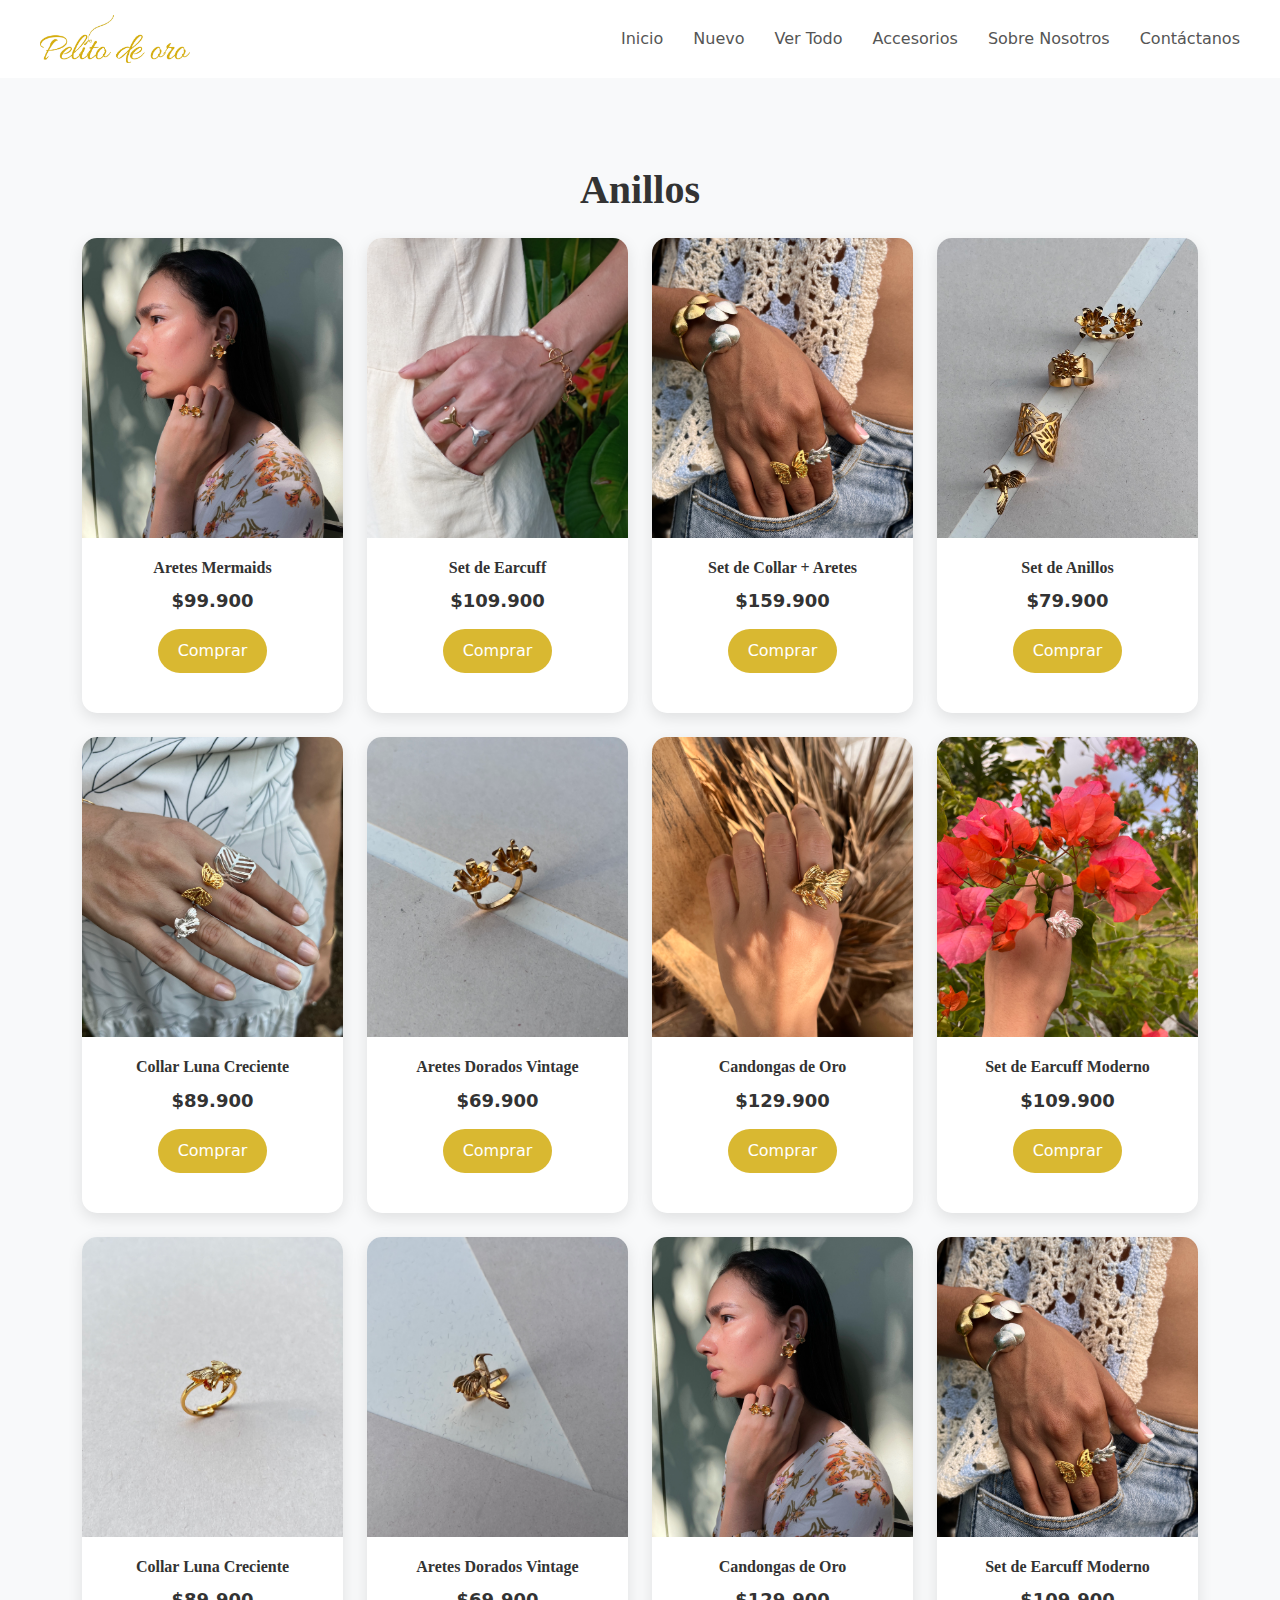
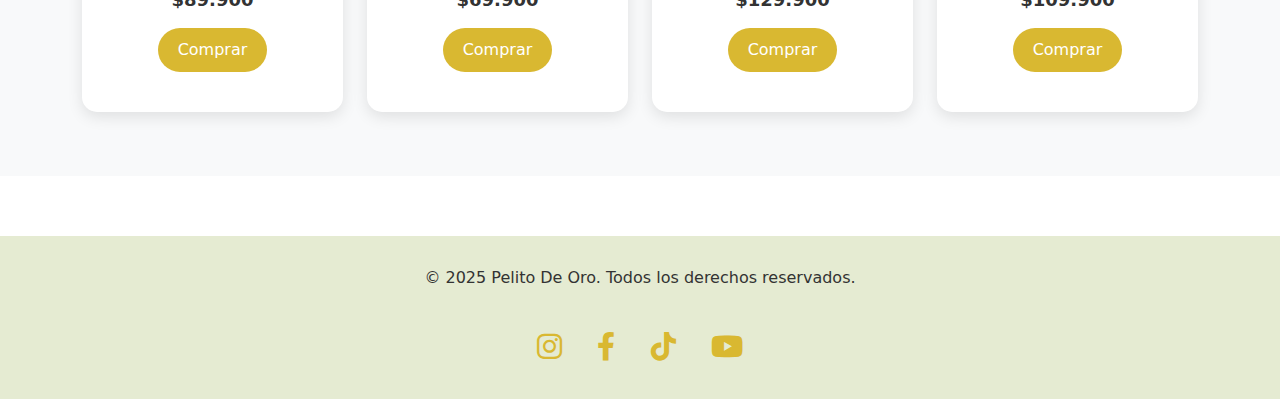
<file: anillos.html>
<!DOCTYPE html>
<html lang="en">
<head>
    <meta charset="UTF-8">
    <meta name="viewport" content="width=device-width, initial-scale=1.0">
    <title>Anillos</title>
    <link rel="stylesheet" href="css/anillos.css">
    <link rel="stylesheet" href="https://cdnjs.cloudflare.com/ajax/libs/font-awesome/6.0.0-beta3/css/all.min.css">
    <link rel="preconnect" href="https://fonts.googleapis.com">
    <link rel="preconnect" href="https://fonts.gstatic.com" crossorigin>
    <!-- Bootstrap 5 JS con Popper.js incluido -->
    <link href="https://cdn.jsdelivr.net/npm/bootstrap@5.3.3/dist/css/bootstrap.min.css" rel="stylesheet">
</head>
<body>
        <header>
        <div class="logo">
            <img src="Img/Logo1.jpg" alt="Pelito De Oro Logo">
        </div>
        <div class="nav">

            <nav>
                <ul>

                    <li><a href="index.html">Inicio</a></li>
                    <li><a href="nuevo.html">Nuevo</a></li>
                    <li><a href="todo.html">Ver Todo</a></li>
                    <li class="dropdown">
                        <a href="todo.html" class="dropbtn">Accesorios</a>
                        <div class="dropdown-content">
                            <a href="anillos.html">Anillos</a>
                            <a href="aretes.html">Aretes</a>
                            <a href="collar.html">Collar</a>
                            <a href="earcuff.html">Earcuff</a>
                            <a href="candongas.html">Candongas</a>
                        </div>
                    </li>
                    <li><a href="sobre-nosotros.html">Sobre Nosotros</a></li>
                    <li><a href="contactenos.html">Contáctanos</a></li>
                </ul>
            </nav>
        </div>
    </header>

 <main>
        <section class="products-slider-section">
            <div class="container">
                  <h2 id="nuevos-productos" class="subtitle text-center mb-4 mt-5">Anillos</h2>

                <div class="row">
                    <!-- Producto 1 -->
                    <div class="col-lg-3 col-md-4 col-sm-6 mb-4">
                        <div class="product-card">
                            <div class="product-image-container">
                                <img src="Img/Anillos/Anillo11.jpeg" alt="Set de 5 Aretes Mermaids"
                                    class="product-image">
                            </div>
                            <div class="product-info">
                                <h5 class="product-title">Aretes Mermaids</h5>
                                <p class="product-price">$99.900</p>
                                <a href="https://wa.me/573234967354?text=Hola%2C%20estoy%20interesado."
                                    class="btn-product color" style="background-color: #D9B831">Comprar</a>
                            </div>
                        </div>
                    </div>

                    <!-- Producto 2 -->
                    <div class="col-lg-3 col-md-4 col-sm-6 mb-4">
                        <div class="product-card">
                            <div class="product-image-container">
                                <img src="Img/Anillos/Anillo1.jpeg" alt="Set de Earcuff Moderno" class="product-image">
                            </div>
                            <div class="product-info">
                                <h5 class="product-title">Set de Earcuff</h5>
                                <p class="product-price">$109.900</p>
                                <a href="https://wa.me/573234967354?text=Hola%2C%20estoy%20interesado."
                                    class="btn-product color" style="background-color: #D9B831">Comprar</a>
                            </div>
                        </div>
                    </div>

                    <!-- Producto 3 -->
                    <div class="col-lg-3 col-md-4 col-sm-6 mb-4">
                        <div class="product-card">
                            <div class="product-image-container">
                                <img src="Img/Anillos/Anillo10.jpeg" alt="Set de Collar + Aretes Caracola"
                                    class="product-image">
                            </div>
                            <div class="product-info">
                                <h5 class="product-title">Set de Collar + Aretes</h5>
                                <p class="product-price">$159.900</p>
                                <a href="https://wa.me/573234967354?text=Hola%2C%20estoy%20interesado."
                                    class="btn-product color" style="background-color: #D9B831">Comprar</a>
                            </div>
                        </div>
                    </div>

                    <!-- Producto 4 -->
                    <div class="col-lg-3 col-md-4 col-sm-6 mb-4">
                        <div class="product-card">
                            <div class="product-image-container">
                                <img src="Img/Anillos/Anillo12.jpeg" alt="Set de Anillo con Perla"
                                    class="product-image">
                            </div>
                            <div class="product-info">
                                <h5 class="product-title">Set de Anillos</h5>
                                <p class="product-price">$79.900</p>
                                <a href="https://wa.me/573234967354?text=Hola%2C%20estoy%20interesado."
                                    class="btn-product color" style="background-color: #D9B831">Comprar</a>
                            </div>
                        </div>
                    </div>

                    <!-- Producto 5 -->
                    <div class="col-lg-3 col-md-4 col-sm-6 mb-4">
                        <div class="product-card">
                            <div class="product-image-container">
                                <img src="Img/Anillos/Anillo14.jpeg" alt="Collar Luna Creciente" class="product-image">
                            </div>
                            <div class="product-info">
                                <h5 class="product-title">Collar Luna Creciente</h5>
                                <p class="product-price">$89.900</p>
                                <a href="https://wa.me/573234967354?text=Hola%2C%20estoy%20interesado."
                                    class="btn-product color" style="background-color: #D9B831">Comprar</a>
                            </div>
                        </div>
                    </div>

                    <!-- Producto 6 -->
                    <div class="col-lg-3 col-md-4 col-sm-6 mb-4">
                        <div class="product-card">
                            <div class="product-image-container">
                                <img src="Img/Anillos/Anillo13.jpeg" alt="Aretes Dorados Vintage" class="product-image">
                            </div>
                            <div class="product-info">
                                <h5 class="product-title">Aretes Dorados Vintage</h5>
                                <p class="product-price">$69.900</p>
                                <a href="https://wa.me/573234967354?text=Hola%2C%20estoy%20interesado."
                                    class="btn-product color" style="background-color: #D9B831">Comprar</a>
                            </div>
                        </div>
                    </div>

                    <!-- Producto 7 -->
                    <div class="col-lg-3 col-md-4 col-sm-6 mb-4">
                        <div class="product-card">
                            <div class="product-image-container">
                                <img src="Img/Anillos/Anillo4.jpeg" alt="Candongas de Oro" class="product-image">
                            </div>
                            <div class="product-info">
                                <h5 class="product-title">Candongas de Oro</h5>
                                <p class="product-price">$129.900</p>
                                <a href="https://wa.me/573234967354?text=Hola%2C%20estoy%20interesado."
                                    class="btn-product color" style="background-color: #D9B831">Comprar</a>
                            </div>
                        </div>
                    </div>

                    <!-- Producto 8 -->
                    <div class="col-lg-3 col-md-4 col-sm-6 mb-4">
                        <div class="product-card">
                            <div class="product-image-container">
                                <img src="Img/Anillos/Anillo3.jpeg" alt="Set de Earcuff Moderno" class="product-image">
                            </div>
                            <div class="product-info">
                                <h5 class="product-title">Set de Earcuff Moderno</h5>
                                <p class="product-price">$109.900</p>
                                <a href="https://wa.me/573234967354?text=Hola%2C%20estoy%20interesado."
                                    class="btn-product color" style="background-color: #D9B831">Comprar</a>
                            </div>
                        </div>
                    </div>

                    <div class="col-lg-3 col-md-4 col-sm-6 mb-4">
                        <div class="product-card">
                            <div class="product-image-container">
                                <img src="Img/Anillos/Anillo5.jpeg" alt="Collar Luna Creciente" class="product-image">
                            </div>
                            <div class="product-info">
                                <h5 class="product-title">Collar Luna Creciente</h5>
                                <p class="product-price">$89.900</p>
                                <a href="https://wa.me/573234967354?text=Hola%2C%20estoy%20interesado."
                                    class="btn-product color" style="background-color: #D9B831">Comprar</a>
                            </div>
                        </div>
                    </div>

                    <!-- Producto 6 -->
                    <div class="col-lg-3 col-md-4 col-sm-6 mb-4">
                        <div class="product-card">
                            <div class="product-image-container">
                                <img src="Img/Anillos/Anillo8.jpeg" alt="Aretes Dorados Vintage" class="product-image">
                            </div>
                            <div class="product-info">
                                <h5 class="product-title">Aretes Dorados Vintage</h5>
                                <p class="product-price">$69.900</p>
                                <a href="https://wa.me/573234967354?text=Hola%2C%20estoy%20interesado."
                                    class="btn-product color" style="background-color: #D9B831">Comprar</a>
                            </div>
                        </div>
                    </div>

                    <!-- Producto 7 -->
                    <div class="col-lg-3 col-md-4 col-sm-6 mb-4">
                        <div class="product-card">
                            <div class="product-image-container">
                                <img src="Img/Anillos/Anillo11.jpeg" alt="Candongas de Oro" class="product-image">
                            </div>
                            <div class="product-info">
                                <h5 class="product-title">Candongas de Oro</h5>
                                <p class="product-price">$129.900</p>
                                <a href="https://wa.me/573234967354?text=Hola%2C%20estoy%20interesado."
                                    class="btn-product color" style="background-color: #D9B831">Comprar</a>
                            </div>
                        </div>
                    </div>

                    <!-- Producto 8 -->
                    <div class="col-lg-3 col-md-4 col-sm-6 mb-4">
                        <div class="product-card">
                            <div class="product-image-container">
                                <img src="Img/Anillos/Anillo10.jpeg" alt="Set de Earcuff Moderno" class="product-image">
                            </div>
                            <div class="product-info">
                                <h5 class="product-title">Set de Earcuff Moderno</h5>
                                <p class="product-price">$109.900</p>
                                <a href="https://wa.me/573234967354?text=Hola%2C%20estoy%20interesado."
                                    class="btn-product color" style="background-color: #D9B831">Comprar</a>
                            </div>
                        </div>
                    </div>

                </div>
            </div>
    </main>
    
    <footer>
        <div class="footer-content">
            <p>© 2025 Pelito De Oro. Todos los derechos reservados.</p>
            <div class="social-icons">
                <a href="https://www.instagram.com" target="_blank" aria-label="Instagram"><i
                        class="fab fa-instagram"></i></a>
                <a href="https://www.facebook.com" target="_blank" aria-label="Facebook"><i
                        class="fab fa-facebook-f"></i></a>
                <a href="https://www.tiktok.com" target="_blank" aria-label="TikTok"><i class="fab fa-tiktok"></i></a>
                <a href="https://www.youtube.com" target="_blank" aria-label="YouTube"><i
                        class="fab fa-youtube"></i></a>
            </div>
        </div>
    </footer>
    <script src="https://cdn.jsdelivr.net/npm/bootstrap@5.3.3/dist/js/bootstrap.bundle.min.js"></script>
    <!-- <script src="script.js"></script> -->
    <script src="script.js"></script>
    
</body>
</html>
</file>
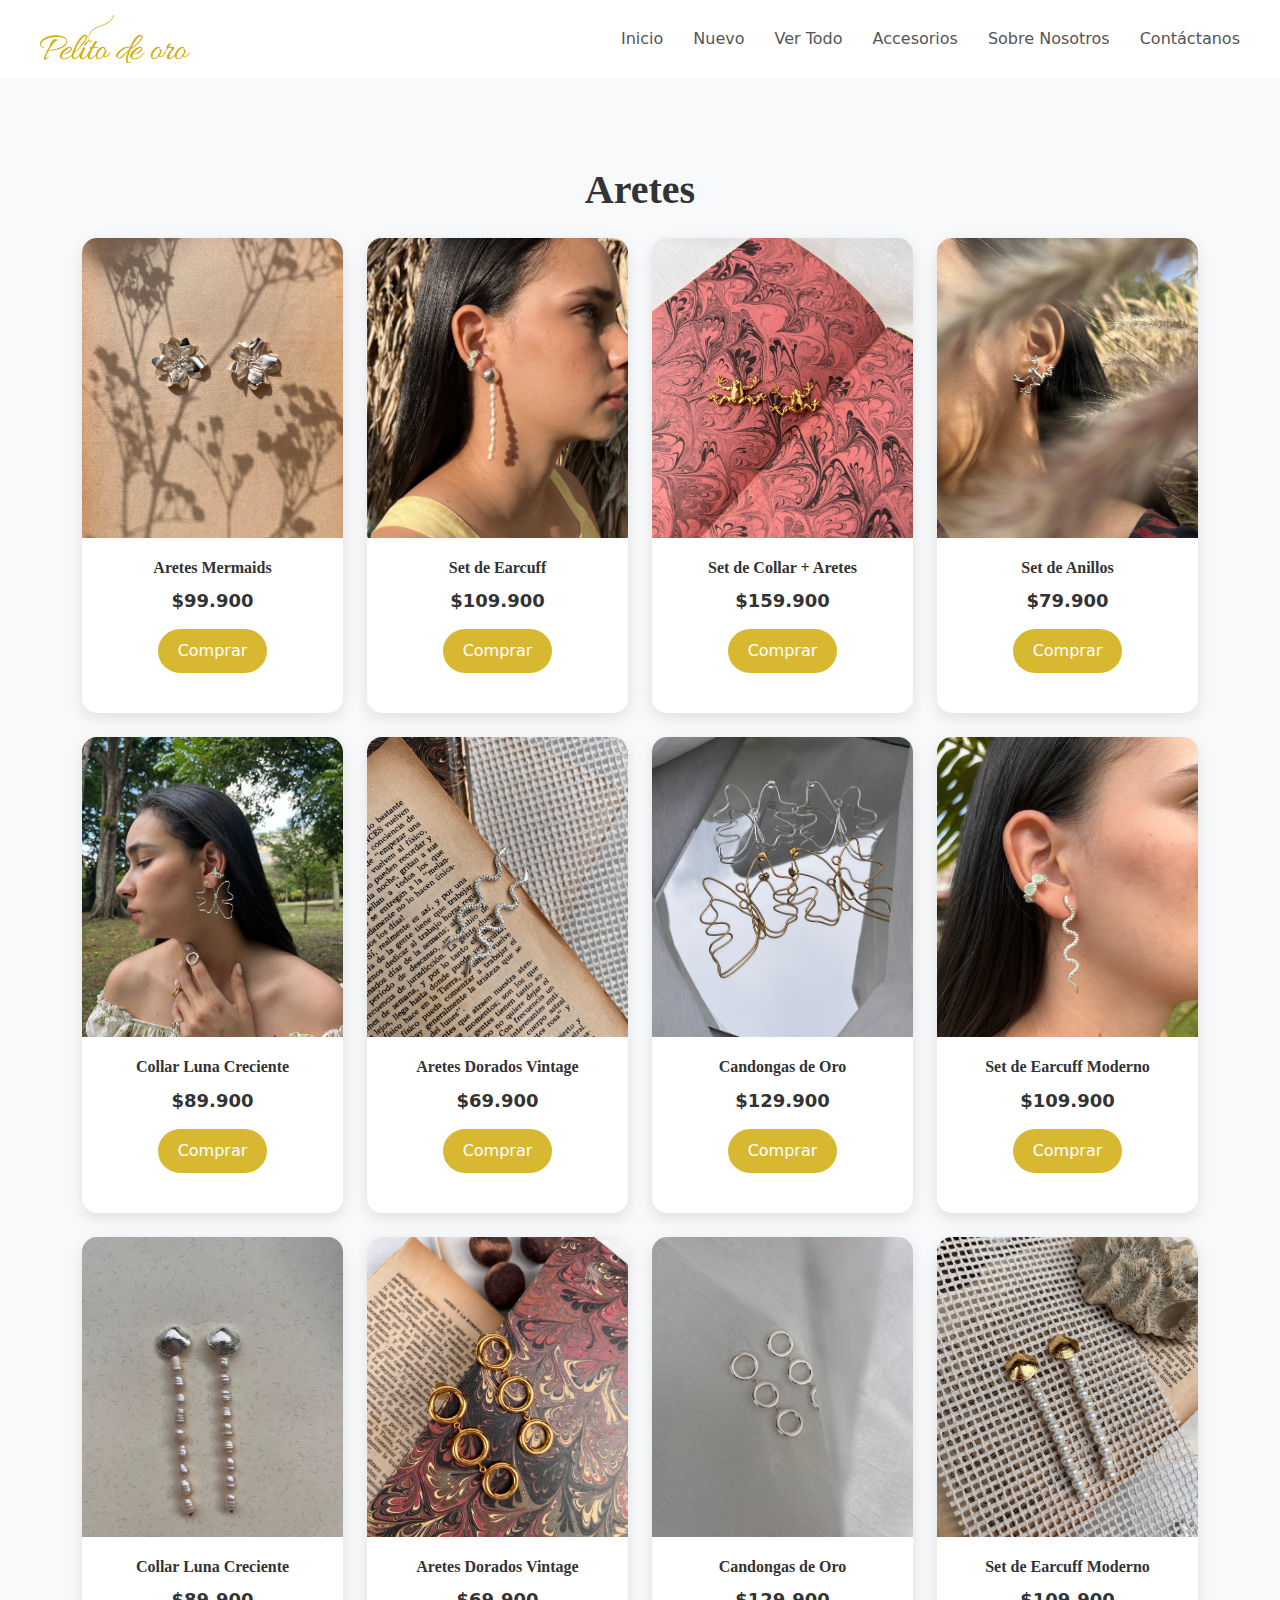
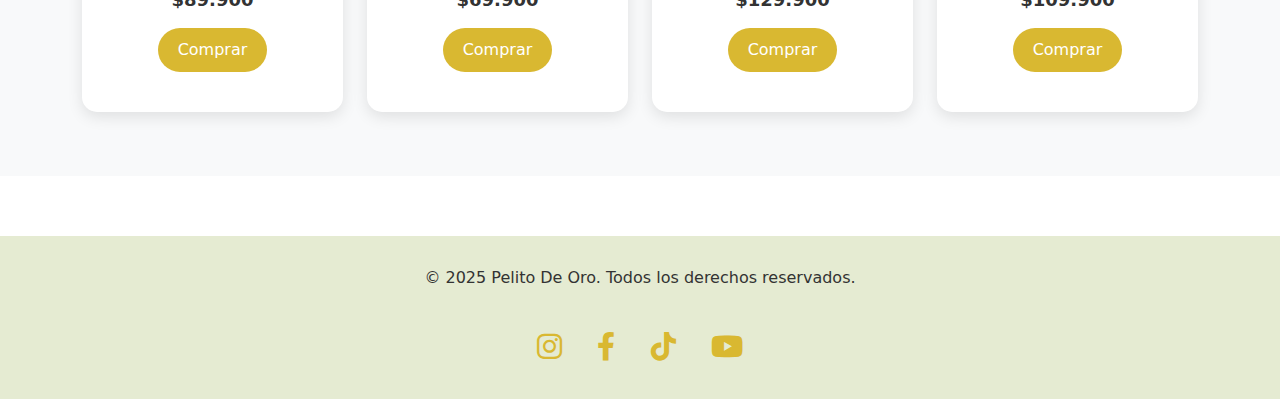
<file: aretes.html>
<!DOCTYPE html>
<html lang="en">

<head>
    <meta charset="UTF-8">
    <meta name="viewport" content="width=device-width, initial-scale=1.0">
    <title>Aretes</title>
    <link rel="stylesheet" href="css/aretes.css">
    <link rel="stylesheet" href="https://cdnjs.cloudflare.com/ajax/libs/font-awesome/6.0.0-beta3/css/all.min.css">
    <link rel="preconnect" href="https://fonts.googleapis.com">
    <link rel="preconnect" href="https://fonts.gstatic.com" crossorigin>
    <!-- Bootstrap 5 JS con Popper.js incluido -->
    <link href="https://cdn.jsdelivr.net/npm/bootstrap@5.3.3/dist/css/bootstrap.min.css" rel="stylesheet">
</head>

<body>
    <header>
        <div class="logo">
            <img src="Img/Logo1.jpg" alt="Pelito De Oro Logo">
        </div>
        <div class="nav">

            <nav>
                <ul>

                    <li><a href="index.html">Inicio</a></li>
                    <li><a href="nuevo.html">Nuevo</a></li>
                    <li><a href="todo.html">Ver Todo</a></li>
                    <li class="dropdown">
                        <a href="todo.html" class="dropbtn">Accesorios</a>
                        <div class="dropdown-content">
                            <a href="anillos.html">Anillos</a>
                            <a href="aretes.html">Aretes</a>
                            <a href="collar.html">Collar</a>
                            <a href="earcuff.html">Earcuff</a>
                            <a href="candongas.html">Candongas</a>
                        </div>
                    </li>
                    <li><a href="sobre-nosotros.html">Sobre Nosotros</a></li>
                    <li><a href="contactenos.html">Contáctanos</a></li>
                </ul>
            </nav>
        </div>
    </header>

    <main>
        <section class="products-slider-section">
            <div class="container">
                <h2 id="nuevos-productos" class="subtitle text-center mb-4 mt-5">Aretes</h2>

                <div class="row">
                    <!-- Producto 1 -->
                    <div class="col-lg-3 col-md-4 col-sm-6 mb-4">
                        <div class="product-card">
                            <div class="product-image-container">
                                <img src="Img/Aretes/Art1.jpeg" alt="Set de 5 Aretes Mermaids"
                                    class="product-image">
                            </div>
                            <div class="product-info">
                                <h5 class="product-title">Aretes Mermaids</h5>
                                <p class="product-price">$99.900</p>
                                <a href="https://wa.me/573234967354?text=Hola%2C%20estoy%20interesado."
                                    class="btn-product color" style="background-color: #D9B831">Comprar</a>
                            </div>
                        </div>
                    </div>

                    <!-- Producto 2 -->
                    <div class="col-lg-3 col-md-4 col-sm-6 mb-4">
                        <div class="product-card">
                            <div class="product-image-container">
                                <img src="Img/Aretes/Art10.jpeg" alt="Set de Earcuff Moderno" class="product-image">
                            </div>
                            <div class="product-info">
                                <h5 class="product-title">Set de Earcuff</h5>
                                <p class="product-price">$109.900</p>
                                <a href="https://wa.me/573234967354?text=Hola%2C%20estoy%20interesado."
                                    class="btn-product color" style="background-color: #D9B831">Comprar</a>
                            </div>
                        </div>
                    </div>

                    <!-- Producto 3 -->
                    <div class="col-lg-3 col-md-4 col-sm-6 mb-4">
                        <div class="product-card">
                            <div class="product-image-container">
                                <img src="Img/Aretes/Art11.jpeg" alt="Set de Collar + Aretes Caracola"
                                    class="product-image">
                            </div>
                            <div class="product-info">
                                <h5 class="product-title">Set de Collar + Aretes</h5>
                                <p class="product-price">$159.900</p>
                                <a href="https://wa.me/573234967354?text=Hola%2C%20estoy%20interesado."
                                    class="btn-product color" style="background-color: #D9B831">Comprar</a>
                            </div>
                        </div>
                    </div>

                    <!-- Producto 4 -->
                    <div class="col-lg-3 col-md-4 col-sm-6 mb-4">
                        <div class="product-card">
                            <div class="product-image-container">
                                <img src="Img/Aretes/Art12.jpeg" alt="Set de Anillo con Perla"
                                    class="product-image">
                            </div>
                            <div class="product-info">
                                <h5 class="product-title">Set de Anillos</h5>
                                <p class="product-price">$79.900</p>
                                <a href="https://wa.me/573234967354?text=Hola%2C%20estoy%20interesado."
                                    class="btn-product color" style="background-color: #D9B831">Comprar</a>
                            </div>
                        </div>
                    </div>

                    <!-- Producto 5 -->
                    <div class="col-lg-3 col-md-4 col-sm-6 mb-4">
                        <div class="product-card">
                            <div class="product-image-container">
                                <img src="Img/Aretes/Art13.jpeg" alt="Collar Luna Creciente" class="product-image">
                            </div>
                            <div class="product-info">
                                <h5 class="product-title">Collar Luna Creciente</h5>
                                <p class="product-price">$89.900</p>
                                <a href="https://wa.me/573234967354?text=Hola%2C%20estoy%20interesado."
                                    class="btn-product color" style="background-color: #D9B831">Comprar</a>
                            </div>
                        </div>
                    </div>

                    <!-- Producto 6 -->
                    <div class="col-lg-3 col-md-4 col-sm-6 mb-4">
                        <div class="product-card">
                            <div class="product-image-container">
                                <img src="Img/Aretes/Art14.jpeg" alt="Aretes Dorados Vintage" class="product-image">
                            </div>
                            <div class="product-info">
                                <h5 class="product-title">Aretes Dorados Vintage</h5>
                                <p class="product-price">$69.900</p>
                                <a href="https://wa.me/573234967354?text=Hola%2C%20estoy%20interesado."
                                    class="btn-product color" style="background-color: #D9B831">Comprar</a>
                            </div>
                        </div>
                    </div>

                    <!-- Producto 7 -->
                    <div class="col-lg-3 col-md-4 col-sm-6 mb-4">
                        <div class="product-card">
                            <div class="product-image-container">
                                <img src="Img/Aretes/Art15.jpeg" alt="Candongas de Oro" class="product-image">
                            </div>
                            <div class="product-info">
                                <h5 class="product-title">Candongas de Oro</h5>
                                <p class="product-price">$129.900</p>
                                <a href="https://wa.me/573234967354?text=Hola%2C%20estoy%20interesado."
                                    class="btn-product color" style="background-color: #D9B831">Comprar</a>
                            </div>
                        </div>
                    </div>

                    <!-- Producto 8 -->
                    <div class="col-lg-3 col-md-4 col-sm-6 mb-4">
                        <div class="product-card">
                            <div class="product-image-container">
                                <img src="Img/Aretes/Art16.jpeg" alt="Set de Earcuff Moderno" class="product-image">
                            </div>
                            <div class="product-info">
                                <h5 class="product-title">Set de Earcuff Moderno</h5>
                                <p class="product-price">$109.900</p>
                                <a href="https://wa.me/573234967354?text=Hola%2C%20estoy%20interesado."
                                    class="btn-product color" style="background-color: #D9B831">Comprar</a>
                            </div>
                        </div>
                    </div>

                    <div class="col-lg-3 col-md-4 col-sm-6 mb-4">
                        <div class="product-card">
                            <div class="product-image-container">
                                <img src="Img/Aretes/Art2.jpeg" alt="Collar Luna Creciente" class="product-image">
                            </div>
                            <div class="product-info">
                                <h5 class="product-title">Collar Luna Creciente</h5>
                                <p class="product-price">$89.900</p>
                                <a href="https://wa.me/573234967354?text=Hola%2C%20estoy%20interesado."
                                    class="btn-product color" style="background-color: #D9B831">Comprar</a>
                            </div>
                        </div>
                    </div>

                    <!-- Producto 6 -->
                    <div class="col-lg-3 col-md-4 col-sm-6 mb-4">
                        <div class="product-card">
                            <div class="product-image-container">
                                <img src="Img/Aretes/Art9.jpeg" alt="Aretes Dorados Vintage" class="product-image">
                            </div>
                            <div class="product-info">
                                <h5 class="product-title">Aretes Dorados Vintage</h5>
                                <p class="product-price">$69.900</p>
                                <a href="https://wa.me/573234967354?text=Hola%2C%20estoy%20interesado."
                                    class="btn-product color" style="background-color: #D9B831">Comprar</a>
                            </div>
                        </div>
                    </div>

                    <!-- Producto 7 -->
                    <div class="col-lg-3 col-md-4 col-sm-6 mb-4">
                        <div class="product-card">
                            <div class="product-image-container">
                                <img src="Img/Aretes/Art3.jpeg" alt="Candongas de Oro" class="product-image">
                            </div>
                            <div class="product-info">
                                <h5 class="product-title">Candongas de Oro</h5>
                                <p class="product-price">$129.900</p>
                                <a href="https://wa.me/573234967354?text=Hola%2C%20estoy%20interesado."
                                    class="btn-product color" style="background-color: #D9B831">Comprar</a>
                            </div>
                        </div>
                    </div>

                    <!-- Producto 8 -->
                    <div class="col-lg-3 col-md-4 col-sm-6 mb-4">
                        <div class="product-card">
                            <div class="product-image-container">
                                <img src="Img/Aretes/Art4.jpeg" alt="Set de Earcuff Moderno" class="product-image">
                            </div>
                            <div class="product-info">
                                <h5 class="product-title">Set de Earcuff Moderno</h5>
                                <p class="product-price">$109.900</p>
                                <a href="https://wa.me/573234967354?text=Hola%2C%20estoy%20interesado."
                                    class="btn-product color" style="background-color: #D9B831">Comprar</a>
                            </div>
                        </div>
                    </div>

                </div>
            </div>
    </main>

    <footer>
        <div class="footer-content">
            <p>© 2025 Pelito De Oro. Todos los derechos reservados.</p>
            <div class="social-icons">
                <a href="https://www.instagram.com" target="_blank" aria-label="Instagram"><i
                        class="fab fa-instagram"></i></a>
                <a href="https://www.facebook.com" target="_blank" aria-label="Facebook"><i
                        class="fab fa-facebook-f"></i></a>
                <a href="https://www.tiktok.com" target="_blank" aria-label="TikTok"><i class="fab fa-tiktok"></i></a>
                <a href="https://www.youtube.com" target="_blank" aria-label="YouTube"><i
                        class="fab fa-youtube"></i></a>
            </div>
        </div>
    </footer>
    <script src="https://cdn.jsdelivr.net/npm/bootstrap@5.3.3/dist/js/bootstrap.bundle.min.js"></script>
    <!-- <script src="script.js"></script> -->
    <script src="script.js"></script>

</body>

</html>
</file>
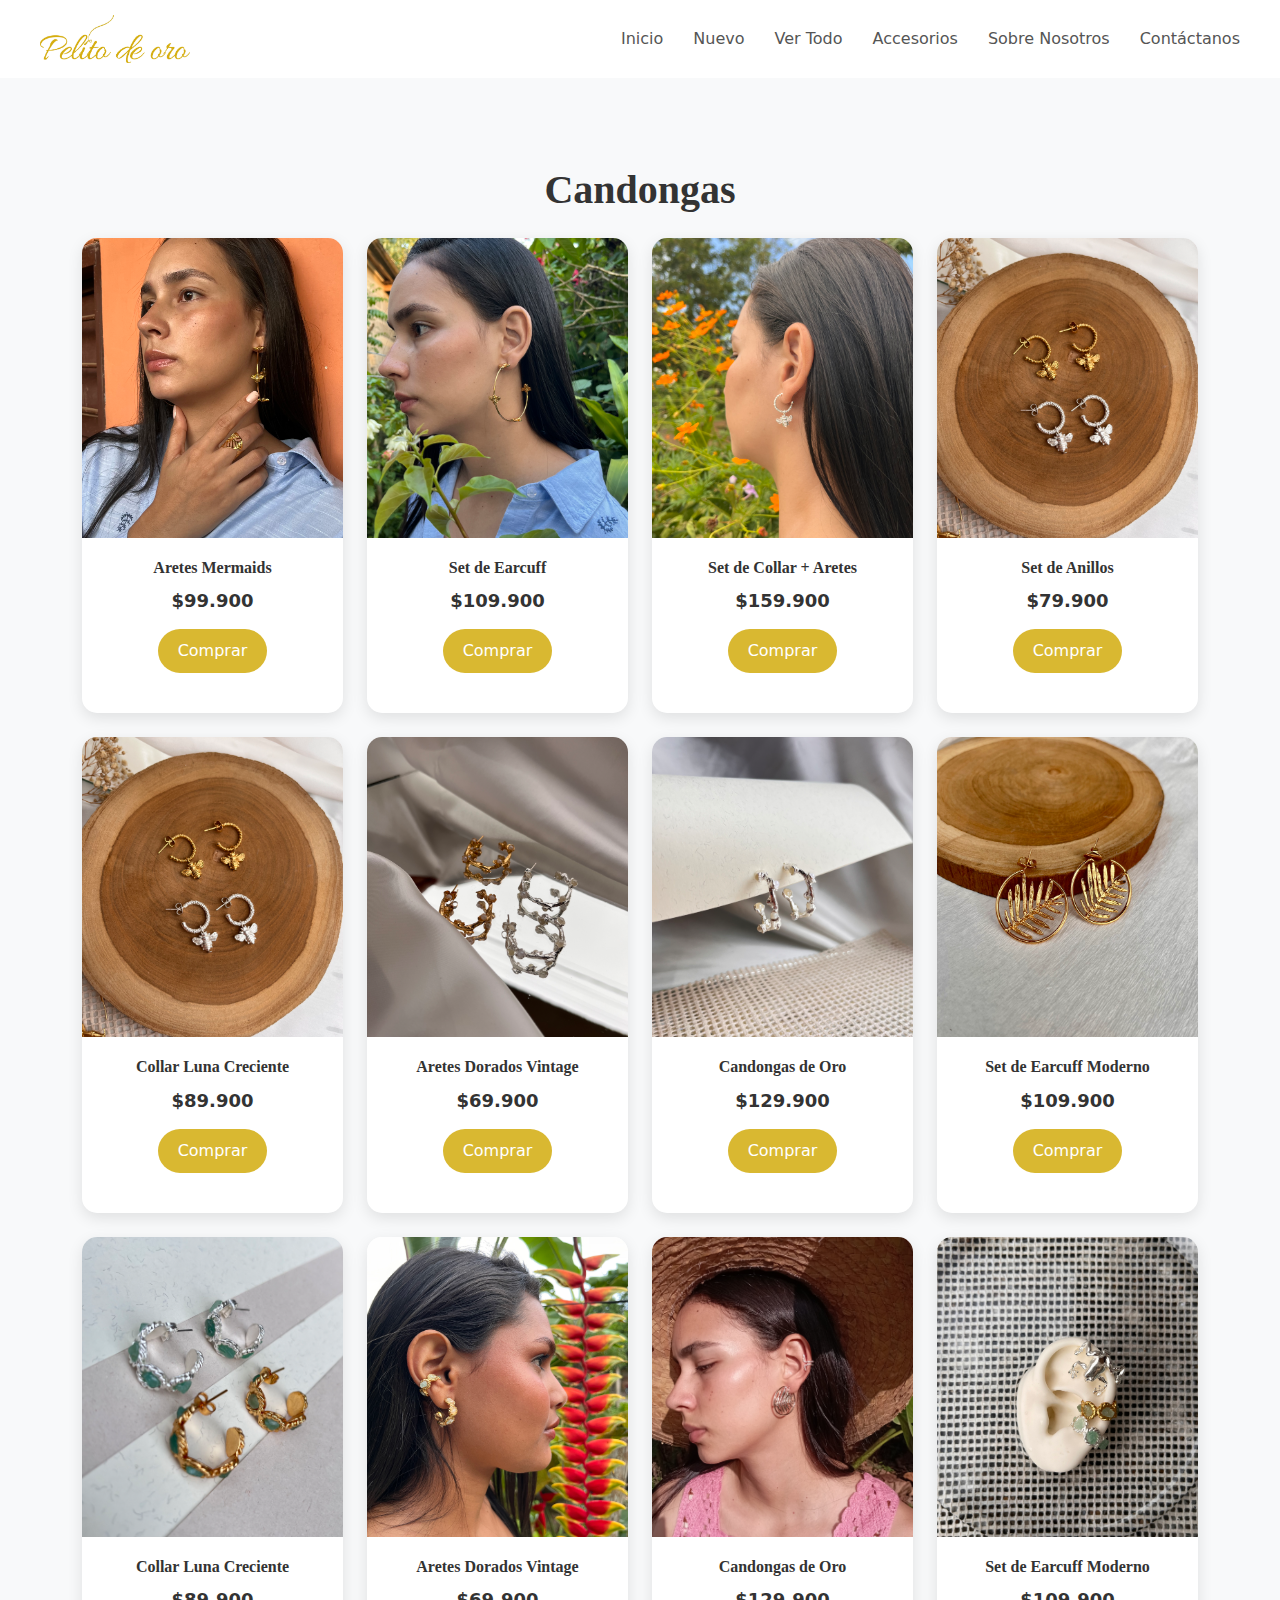
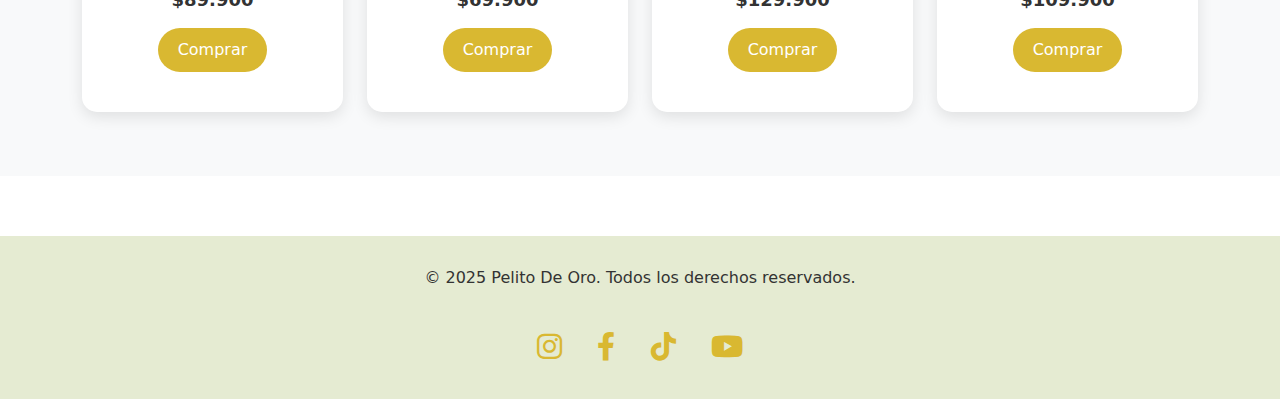
<file: candongas.html>
<!DOCTYPE html>
<html lang="en">
<head>
    <meta charset="UTF-8">
    <meta name="viewport" content="width=device-width, initial-scale=1.0">
    <title>Candongas</title>
    <link rel="stylesheet" href="css/candongas.css">
    <link rel="stylesheet" href="https://cdnjs.cloudflare.com/ajax/libs/font-awesome/6.0.0-beta3/css/all.min.css">
    <link rel="preconnect" href="https://fonts.googleapis.com">
    <link rel="preconnect" href="https://fonts.gstatic.com" crossorigin>
    <!-- Bootstrap 5 JS con Popper.js incluido -->
    <link href="https://cdn.jsdelivr.net/npm/bootstrap@5.3.3/dist/css/bootstrap.min.css" rel="stylesheet">
</head>
<body>
        <header>
        <div class="logo">
            <img src="Img/Logo1.jpg" alt="Pelito De Oro Logo">
        </div>
        <div class="nav">
            <nav>
                <ul>
                    <li><a href="index.html">Inicio</a></li>
                    <li><a href="nuevo.html">Nuevo</a></li>
                    <li><a href="todo.html">Ver Todo</a></li>
                    <li class="dropdown">
                        <a href="todo.html" class="dropbtn">Accesorios</a>
                        <div class="dropdown-content">
                            <a href="anillos.html">Anillos</a>
                            <a href="aretes.html">Aretes</a>
                            <a href="collar.html">Collar</a>
                            <a href="earcuff.html">Earcuff</a>
                            <a href="candongas.html">Candongas</a>
                        </div>
                    </li>
                    <li><a href="sobre-nosotros.html">Sobre Nosotros</a></li>
                    <li><a href="contactenos.html">Contáctanos</a></li>
                </ul>
            </nav>
        </div>
    </header>

 <main>
        <section class="products-slider-section">
            <div class="container">
                  <h2 id="nuevos-productos" class="subtitle text-center mb-4 mt-5">Candongas</h2>

                <div class="row">
                    <!-- Producto 1 -->
                    <div class="col-lg-3 col-md-4 col-sm-6 mb-4">
                        <div class="product-card">
                            <div class="product-image-container">
                                <img src="Img/Candongas/IMG_1707.jpg" alt="Set de 5 Aretes Mermaids"
                                    class="product-image">
                            </div>
                            <div class="product-info">
                                <h5 class="product-title">Aretes Mermaids</h5>
                                <p class="product-price">$99.900</p>
                                <a href="https://wa.me/573234967354?text=Hola%2C%20estoy%20interesado."
                                    class="btn-product color" style="background-color: #D9B831">Comprar</a>
                            </div>
                        </div>
                    </div>

                    <!-- Producto 2 -->
                    <div class="col-lg-3 col-md-4 col-sm-6 mb-4">
                        <div class="product-card">
                            <div class="product-image-container">
                                <img src="Img/Candongas/IMG_1712.jpg" alt="Set de Earcuff Moderno" class="product-image">
                            </div>
                            <div class="product-info">
                                <h5 class="product-title">Set de Earcuff</h5>
                                <p class="product-price">$109.900</p>
                                <a href="https://wa.me/573234967354?text=Hola%2C%20estoy%20interesado."
                                    class="btn-product color" style="background-color: #D9B831">Comprar</a>
                            </div>
                        </div>
                    </div>

                    <!-- Producto 3 -->
                    <div class="col-lg-3 col-md-4 col-sm-6 mb-4">
                        <div class="product-card">
                            <div class="product-image-container">
                                <img src="Img/Candongas/IMG_1820.jpg" alt="Set de Collar + Aretes Caracola"
                                    class="product-image">
                            </div>
                            <div class="product-info">
                                <h5 class="product-title">Set de Collar + Aretes</h5>
                                <p class="product-price">$159.900</p>
                                <a href="https://wa.me/573234967354?text=Hola%2C%20estoy%20interesado."
                                    class="btn-product color" style="background-color: #D9B831">Comprar</a>
                            </div>
                        </div>
                    </div>

                    <!-- Producto 4 -->
                    <div class="col-lg-3 col-md-4 col-sm-6 mb-4">
                        <div class="product-card">
                            <div class="product-image-container">
                                <img src="Img/Candongas/IMG_4744.jpg" alt="Set de Anillo con Perla"
                                    class="product-image">
                            </div>
                            <div class="product-info">
                                <h5 class="product-title">Set de Anillos</h5>
                                <p class="product-price">$79.900</p>
                                <a href="https://wa.me/573234967354?text=Hola%2C%20estoy%20interesado."
                                    class="btn-product color" style="background-color: #D9B831">Comprar</a>
                            </div>
                        </div>
                    </div>

                    <!-- Producto 5 -->
                    <div class="col-lg-3 col-md-4 col-sm-6 mb-4">
                        <div class="product-card">
                            <div class="product-image-container">
                                <img src="Img/Candongas/IMG_4744.jpg" alt="Collar Luna Creciente" class="product-image">
                            </div>
                            <div class="product-info">
                                <h5 class="product-title">Collar Luna Creciente</h5>
                                <p class="product-price">$89.900</p>
                                <a href="https://wa.me/573234967354?text=Hola%2C%20estoy%20interesado."
                                    class="btn-product color" style="background-color: #D9B831">Comprar</a>
                            </div>
                        </div>
                    </div>

                    <!-- Producto 6 -->
                    <div class="col-lg-3 col-md-4 col-sm-6 mb-4">
                        <div class="product-card">
                            <div class="product-image-container">
                                <img src="Img/Candongas/IMG_4768.jpg" alt="Aretes Dorados Vintage" class="product-image">
                            </div>
                            <div class="product-info">
                                <h5 class="product-title">Aretes Dorados Vintage</h5>
                                <p class="product-price">$69.900</p>
                                <a href="https://wa.me/573234967354?text=Hola%2C%20estoy%20interesado."
                                    class="btn-product color" style="background-color: #D9B831">Comprar</a>
                            </div>
                        </div>
                    </div>

                    <!-- Producto 7 -->
                    <div class="col-lg-3 col-md-4 col-sm-6 mb-4">
                        <div class="product-card">
                            <div class="product-image-container">
                                <img src="Img/Candongas/IMG_4771.jpg" alt="Candongas de Oro" class="product-image">
                            </div>
                            <div class="product-info">
                                <h5 class="product-title">Candongas de Oro</h5>
                                <p class="product-price">$129.900</p>
                                <a href="https://wa.me/573234967354?text=Hola%2C%20estoy%20interesado."
                                    class="btn-product color" style="background-color: #D9B831">Comprar</a>
                            </div>
                        </div>
                    </div>

                    <!-- Producto 8 -->
                    <div class="col-lg-3 col-md-4 col-sm-6 mb-4">
                        <div class="product-card">
                            <div class="product-image-container">
                                <img src="Img/Candongas/IMG_4822.jpeg" alt="Set de Earcuff Moderno" class="product-image">
                            </div>
                            <div class="product-info">
                                <h5 class="product-title">Set de Earcuff Moderno</h5>
                                <p class="product-price">$109.900</p>
                                <a href="https://wa.me/573234967354?text=Hola%2C%20estoy%20interesado."
                                    class="btn-product color" style="background-color: #D9B831">Comprar</a>
                            </div>
                        </div>
                    </div>

                    <div class="col-lg-3 col-md-4 col-sm-6 mb-4">
                        <div class="product-card">
                            <div class="product-image-container">
                                <img src="Img/Candongas/IMG_5305.jpg" alt="Collar Luna Creciente" class="product-image">
                            </div>
                            <div class="product-info">
                                <h5 class="product-title">Collar Luna Creciente</h5>
                                <p class="product-price">$89.900</p>
                                <a href="https://wa.me/573234967354?text=Hola%2C%20estoy%20interesado."
                                    class="btn-product color" style="background-color: #D9B831">Comprar</a>
                            </div>
                        </div>
                    </div>

                    <!-- Producto 6 -->
                    <div class="col-lg-3 col-md-4 col-sm-6 mb-4">
                        <div class="product-card">
                            <div class="product-image-container">
                                <img src="Img/Candongas/IMG_5583.jpeg" alt="Aretes Dorados Vintage" class="product-image">
                            </div>
                            <div class="product-info">
                                <h5 class="product-title">Aretes Dorados Vintage</h5>
                                <p class="product-price">$69.900</p>
                                <a href="https://wa.me/573234967354?text=Hola%2C%20estoy%20interesado."
                                    class="btn-product color" style="background-color: #D9B831">Comprar</a>
                            </div>
                        </div>
                    </div>

                    <!-- Producto 7 -->
                    <div class="col-lg-3 col-md-4 col-sm-6 mb-4">
                        <div class="product-card">
                            <div class="product-image-container">
                                <img src="Img/Candongas/963c7a9d-6930-4bd0-9de4-f2d6073ee41c.jpeg" alt="Candongas de Oro" class="product-image">
                            </div>
                            <div class="product-info">
                                <h5 class="product-title">Candongas de Oro</h5>
                                <p class="product-price">$129.900</p>
                                <a href="https://wa.me/573234967354?text=Hola%2C%20estoy%20interesado."
                                    class="btn-product color" style="background-color: #D9B831">Comprar</a>
                            </div>
                        </div>
                    </div>

                    <!-- Producto 8 -->
                    <div class="col-lg-3 col-md-4 col-sm-6 mb-4">
                        <div class="product-card">
                            <div class="product-image-container">
                                <img src="Img/Earcuff/IMG_5119.jpeg" alt="Set de Earcuff Moderno" class="product-image">
                            </div>
                            <div class="product-info">
                                <h5 class="product-title">Set de Earcuff Moderno</h5>
                                <p class="product-price">$109.900</p>
                                <a href="https://wa.me/573234967354?text=Hola%2C%20estoy%20interesado."
                                    class="btn-product color" style="background-color: #D9B831">Comprar</a>
                            </div>
                        </div>
                    </div>

                </div>
            </div>
    </main>
    
    <footer>
        <div class="footer-content">
            <p>© 2025 Pelito De Oro. Todos los derechos reservados.</p>
            <div class="social-icons">
                <a href="https://www.instagram.com" target="_blank" aria-label="Instagram"><i
                        class="fab fa-instagram"></i></a>
                <a href="https://www.facebook.com" target="_blank" aria-label="Facebook"><i
                        class="fab fa-facebook-f"></i></a>
                <a href="https://www.tiktok.com" target="_blank" aria-label="TikTok"><i class="fab fa-tiktok"></i></a>
                <a href="https://www.youtube.com" target="_blank" aria-label="YouTube"><i
                        class="fab fa-youtube"></i></a>
            </div>
        </div>
    </footer>
    <script src="https://cdn.jsdelivr.net/npm/bootstrap@5.3.3/dist/js/bootstrap.bundle.min.js"></script>
    <!-- <script src="script.js"></script> -->
    <script src="script.js"></script>
    
</body>
</html>
</file>
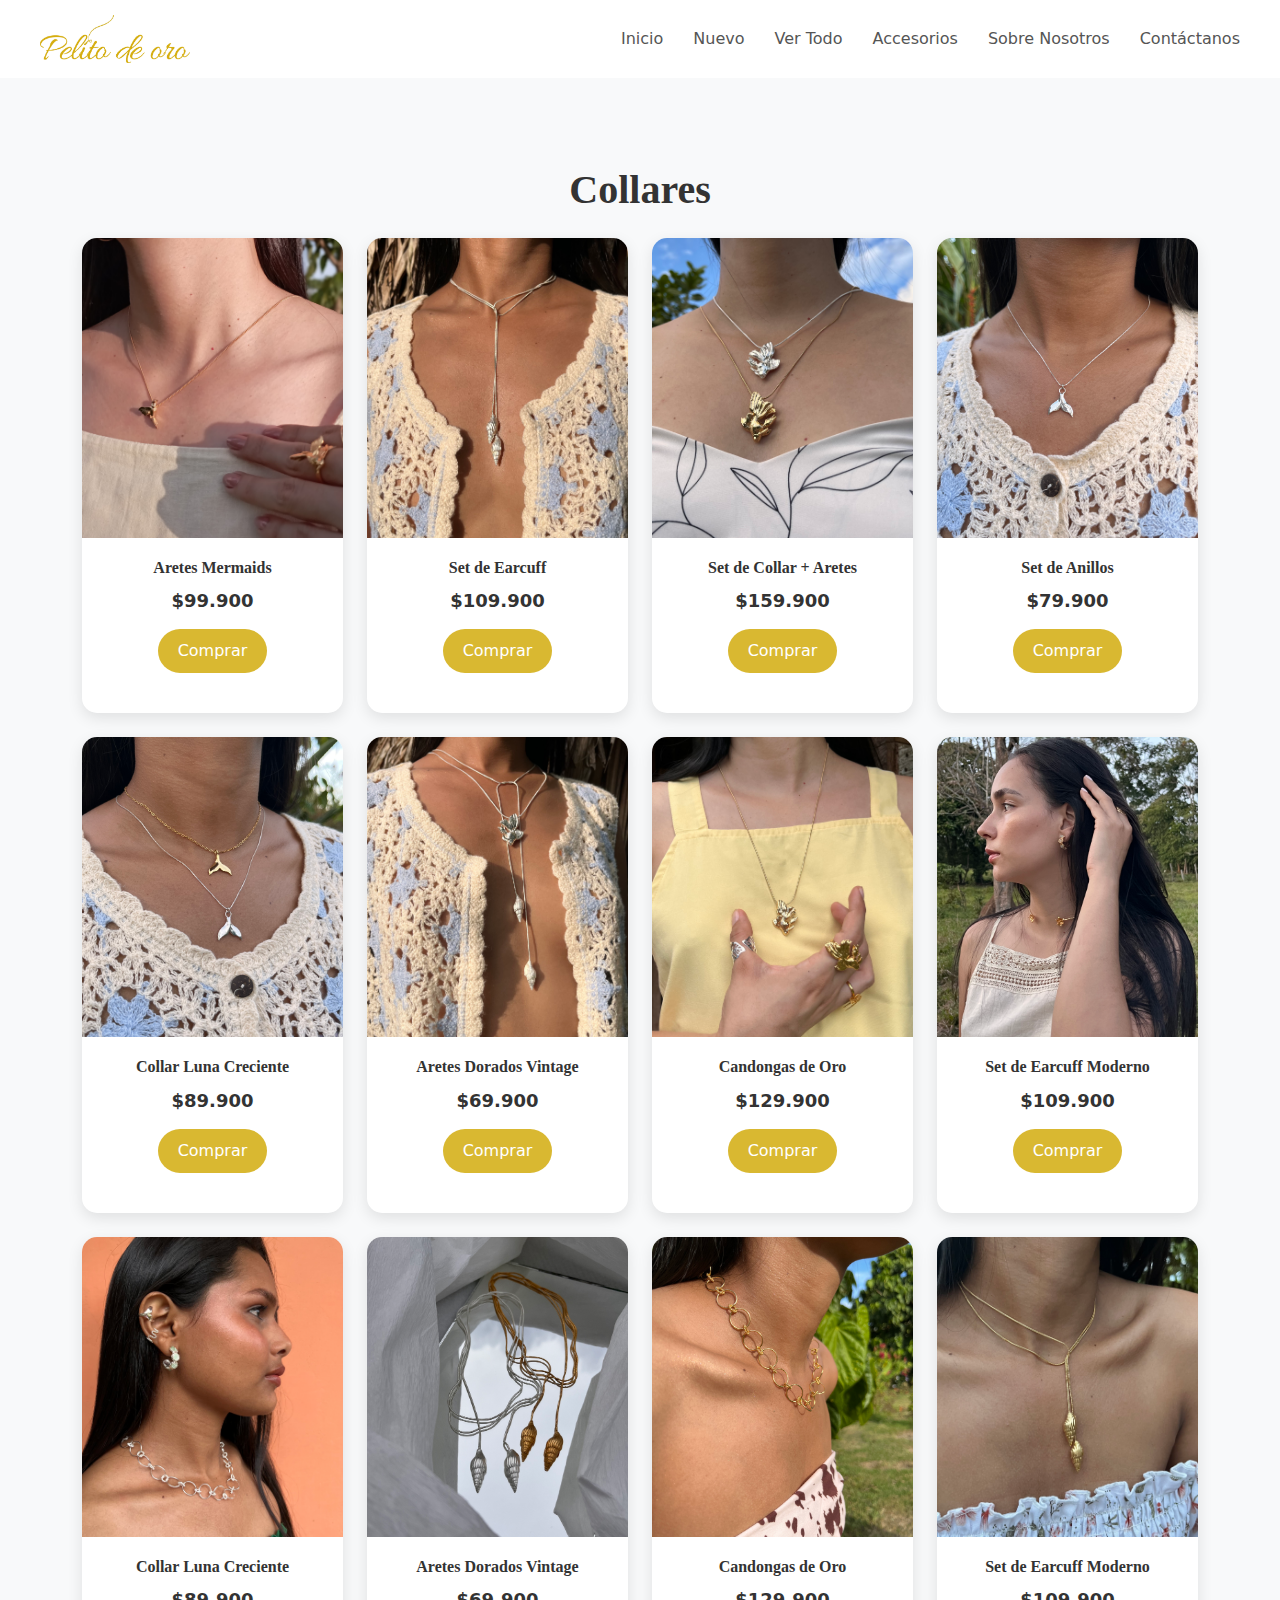
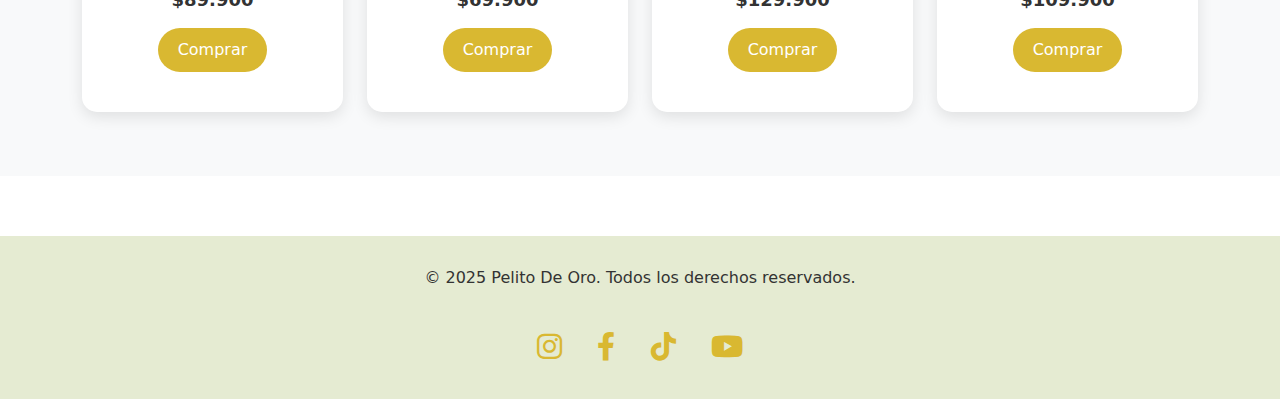
<file: collar.html>
<!DOCTYPE html>
<html lang="en">
<head>
    <meta charset="UTF-8">
    <meta name="viewport" content="width=device-width, initial-scale=1.0">
    <title>Collar</title>
    <link rel="stylesheet" href="css/collar.css">
    <link rel="stylesheet" href="https://cdnjs.cloudflare.com/ajax/libs/font-awesome/6.0.0-beta3/css/all.min.css">
    <link rel="preconnect" href="https://fonts.googleapis.com">
    <link rel="preconnect" href="https://fonts.gstatic.com" crossorigin>
    <!-- Bootstrap 5 JS con Popper.js incluido -->
    <link href="https://cdn.jsdelivr.net/npm/bootstrap@5.3.3/dist/css/bootstrap.min.css" rel="stylesheet">
</head>
<body>
        <header>
        <div class="logo">
            <img src="Img/Logo1.jpg" alt="Pelito De Oro Logo">
        </div>
        <div class="nav">

            <nav>
                <ul>

                    <li><a href="index.html">Inicio</a></li>
                    <li><a href="nuevo.html">Nuevo</a></li>
                    <li><a href="todo.html">Ver Todo</a></li>
                    <li class="dropdown">
                        <a href="todo.html" class="dropbtn">Accesorios</a>
                        <div class="dropdown-content">
                            <a href="anillos.html">Anillos</a>
                            <a href="aretes.html">Aretes</a>
                            <a href="collar.html">Collar</a>
                            <a href="earcuff.html">Earcuff</a>
                            <a href="candongas.html">Candongas</a>
                        </div>
                    </li>
                    <li><a href="sobre-nosotros.html">Sobre Nosotros</a></li>
                    <li><a href="contactenos.html">Contáctanos</a></li>
                </ul>
            </nav>
        </div>
    </header>

 <main>
        <section class="products-slider-section">
            <div class="container">
                  <h2 id="nuevos-productos" class="subtitle text-center mb-4 mt-5">Collares</h2>

                <div class="row">
                    <!-- Producto 1 -->
                    <div class="col-lg-3 col-md-4 col-sm-6 mb-4">
                        <div class="product-card">
                            <div class="product-image-container">
                                <img src="Img/Collar/Collar1.jpeg" alt="Set de 5 Aretes Mermaids"
                                    class="product-image">
                            </div>
                            <div class="product-info">
                                <h5 class="product-title">Aretes Mermaids</h5>
                                <p class="product-price">$99.900</p>
                                <a href="https://wa.me/573234967354?text=Hola%2C%20estoy%20interesado."
                                    class="btn-product color" style="background-color: #D9B831">Comprar</a>
                            </div>
                        </div>
                    </div>

                    <!-- Producto 2 -->
                    <div class="col-lg-3 col-md-4 col-sm-6 mb-4">
                        <div class="product-card">
                            <div class="product-image-container">
                                <img src="Img/Collar/Collar10.jpeg" alt="Set de Earcuff Moderno" class="product-image">
                            </div>
                            <div class="product-info">
                                <h5 class="product-title">Set de Earcuff</h5>
                                <p class="product-price">$109.900</p>
                                <a href="https://wa.me/573234967354?text=Hola%2C%20estoy%20interesado."
                                    class="btn-product color" style="background-color: #D9B831">Comprar</a>
                            </div>
                        </div>
                    </div>

                    <!-- Producto 3 -->
                    <div class="col-lg-3 col-md-4 col-sm-6 mb-4">
                        <div class="product-card">
                            <div class="product-image-container">
                                <img src="Img/Collar/Collar11.jpeg" alt="Set de Collar + Aretes Caracola"
                                    class="product-image">
                            </div>
                            <div class="product-info">
                                <h5 class="product-title">Set de Collar + Aretes</h5>
                                <p class="product-price">$159.900</p>
                                <a href="https://wa.me/573234967354?text=Hola%2C%20estoy%20interesado."
                                    class="btn-product color" style="background-color: #D9B831">Comprar</a>
                            </div>
                        </div>
                    </div>

                    <!-- Producto 4 -->
                    <div class="col-lg-3 col-md-4 col-sm-6 mb-4">
                        <div class="product-card">
                            <div class="product-image-container">
                                <img src="Img/Collar/Collar12.jpeg" alt="Set de Anillo con Perla"
                                    class="product-image">
                            </div>
                            <div class="product-info">
                                <h5 class="product-title">Set de Anillos</h5>
                                <p class="product-price">$79.900</p>
                                <a href="https://wa.me/573234967354?text=Hola%2C%20estoy%20interesado."
                                    class="btn-product color" style="background-color: #D9B831">Comprar</a>
                            </div>
                        </div>
                    </div>

                    <!-- Producto 5 -->
                    <div class="col-lg-3 col-md-4 col-sm-6 mb-4">
                        <div class="product-card">
                            <div class="product-image-container">
                                <img src="Img/Collar/Collar13.jpeg" alt="Collar Luna Creciente" class="product-image">
                            </div>
                            <div class="product-info">
                                <h5 class="product-title">Collar Luna Creciente</h5>
                                <p class="product-price">$89.900</p>
                                <a href="https://wa.me/573234967354?text=Hola%2C%20estoy%20interesado."
                                    class="btn-product color" style="background-color: #D9B831">Comprar</a>
                            </div>
                        </div>
                    </div>

                    <!-- Producto 6 -->
                    <div class="col-lg-3 col-md-4 col-sm-6 mb-4">
                        <div class="product-card">
                            <div class="product-image-container">
                                <img src="Img/Collar/Collar14.jpeg" alt="Aretes Dorados Vintage" class="product-image">
                            </div>
                            <div class="product-info">
                                <h5 class="product-title">Aretes Dorados Vintage</h5>
                                <p class="product-price">$69.900</p>
                                <a href="https://wa.me/573234967354?text=Hola%2C%20estoy%20interesado."
                                    class="btn-product color" style="background-color: #D9B831">Comprar</a>
                            </div>
                        </div>
                    </div>

                    <!-- Producto 7 -->
                    <div class="col-lg-3 col-md-4 col-sm-6 mb-4">
                        <div class="product-card">
                            <div class="product-image-container">
                                <img src="Img/Collar/Collar15.jpeg" alt="Candongas de Oro" class="product-image">
                            </div>
                            <div class="product-info">
                                <h5 class="product-title">Candongas de Oro</h5>
                                <p class="product-price">$129.900</p>
                                <a href="https://wa.me/573234967354?text=Hola%2C%20estoy%20interesado."
                                    class="btn-product color" style="background-color: #D9B831">Comprar</a>
                            </div>
                        </div>
                    </div>

                    <!-- Producto 8 -->
                    <div class="col-lg-3 col-md-4 col-sm-6 mb-4">
                        <div class="product-card">
                            <div class="product-image-container">
                                <img src="Img/Collar/Collar2.jpeg" alt="Set de Earcuff Moderno" class="product-image">
                            </div>
                            <div class="product-info">
                                <h5 class="product-title">Set de Earcuff Moderno</h5>
                                <p class="product-price">$109.900</p>
                                <a href="https://wa.me/573234967354?text=Hola%2C%20estoy%20interesado."
                                    class="btn-product color" style="background-color: #D9B831">Comprar</a>
                            </div>
                        </div>
                    </div>

                    <div class="col-lg-3 col-md-4 col-sm-6 mb-4">
                        <div class="product-card">
                            <div class="product-image-container">
                                <img src="Img/Collar/Collar3.jpeg" alt="Collar Luna Creciente" class="product-image">
                            </div>
                            <div class="product-info">
                                <h5 class="product-title">Collar Luna Creciente</h5>
                                <p class="product-price">$89.900</p>
                                <a href="https://wa.me/573234967354?text=Hola%2C%20estoy%20interesado."
                                    class="btn-product color" style="background-color: #D9B831">Comprar</a>
                            </div>
                        </div>
                    </div>

                    <!-- Producto 6 -->
                    <div class="col-lg-3 col-md-4 col-sm-6 mb-4">
                        <div class="product-card">
                            <div class="product-image-container">
                                <img src="Img/Collar/Collar8.jpeg" alt="Aretes Dorados Vintage" class="product-image">
                            </div>
                            <div class="product-info">
                                <h5 class="product-title">Aretes Dorados Vintage</h5>
                                <p class="product-price">$69.900</p>
                                <a href="https://wa.me/573234967354?text=Hola%2C%20estoy%20interesado."
                                    class="btn-product color" style="background-color: #D9B831">Comprar</a>
                            </div>
                        </div>
                    </div>

                    <!-- Producto 7 -->
                    <div class="col-lg-3 col-md-4 col-sm-6 mb-4">
                        <div class="product-card">
                            <div class="product-image-container">
                                <img src="Img/Collar/Collar5.jpeg" alt="Candongas de Oro" class="product-image">
                            </div>
                            <div class="product-info">
                                <h5 class="product-title">Candongas de Oro</h5>
                                <p class="product-price">$129.900</p>
                                <a href="https://wa.me/573234967354?text=Hola%2C%20estoy%20interesado."
                                    class="btn-product color" style="background-color: #D9B831">Comprar</a>
                            </div>
                        </div>
                    </div>

                    <!-- Producto 8 -->
                    <div class="col-lg-3 col-md-4 col-sm-6 mb-4">
                        <div class="product-card">
                            <div class="product-image-container">
                                <img src="Img/Collar/Collar6.jpeg" alt="Set de Earcuff Moderno" class="product-image">
                            </div>
                            <div class="product-info">
                                <h5 class="product-title">Set de Earcuff Moderno</h5>
                                <p class="product-price">$109.900</p>
                                <a href="https://wa.me/573234967354?text=Hola%2C%20estoy%20interesado."
                                    class="btn-product color" style="background-color: #D9B831">Comprar</a>
                            </div>
                        </div>
                    </div>

                </div>
            </div>
    </main>
    
    <footer>
        <div class="footer-content">
            <p>© 2025 Pelito De Oro. Todos los derechos reservados.</p>
            <div class="social-icons">
                <a href="https://www.instagram.com" target="_blank" aria-label="Instagram"><i
                        class="fab fa-instagram"></i></a>
                <a href="https://www.facebook.com" target="_blank" aria-label="Facebook"><i
                        class="fab fa-facebook-f"></i></a>
                <a href="https://www.tiktok.com" target="_blank" aria-label="TikTok"><i class="fab fa-tiktok"></i></a>
                <a href="https://www.youtube.com" target="_blank" aria-label="YouTube"><i
                        class="fab fa-youtube"></i></a>
            </div>
        </div>
    </footer>
    <script src="https://cdn.jsdelivr.net/npm/bootstrap@5.3.3/dist/js/bootstrap.bundle.min.js"></script>
    <!-- <script src="script.js"></script> -->
    <script src="script.js"></script>
    
</body>
</html>
</file>
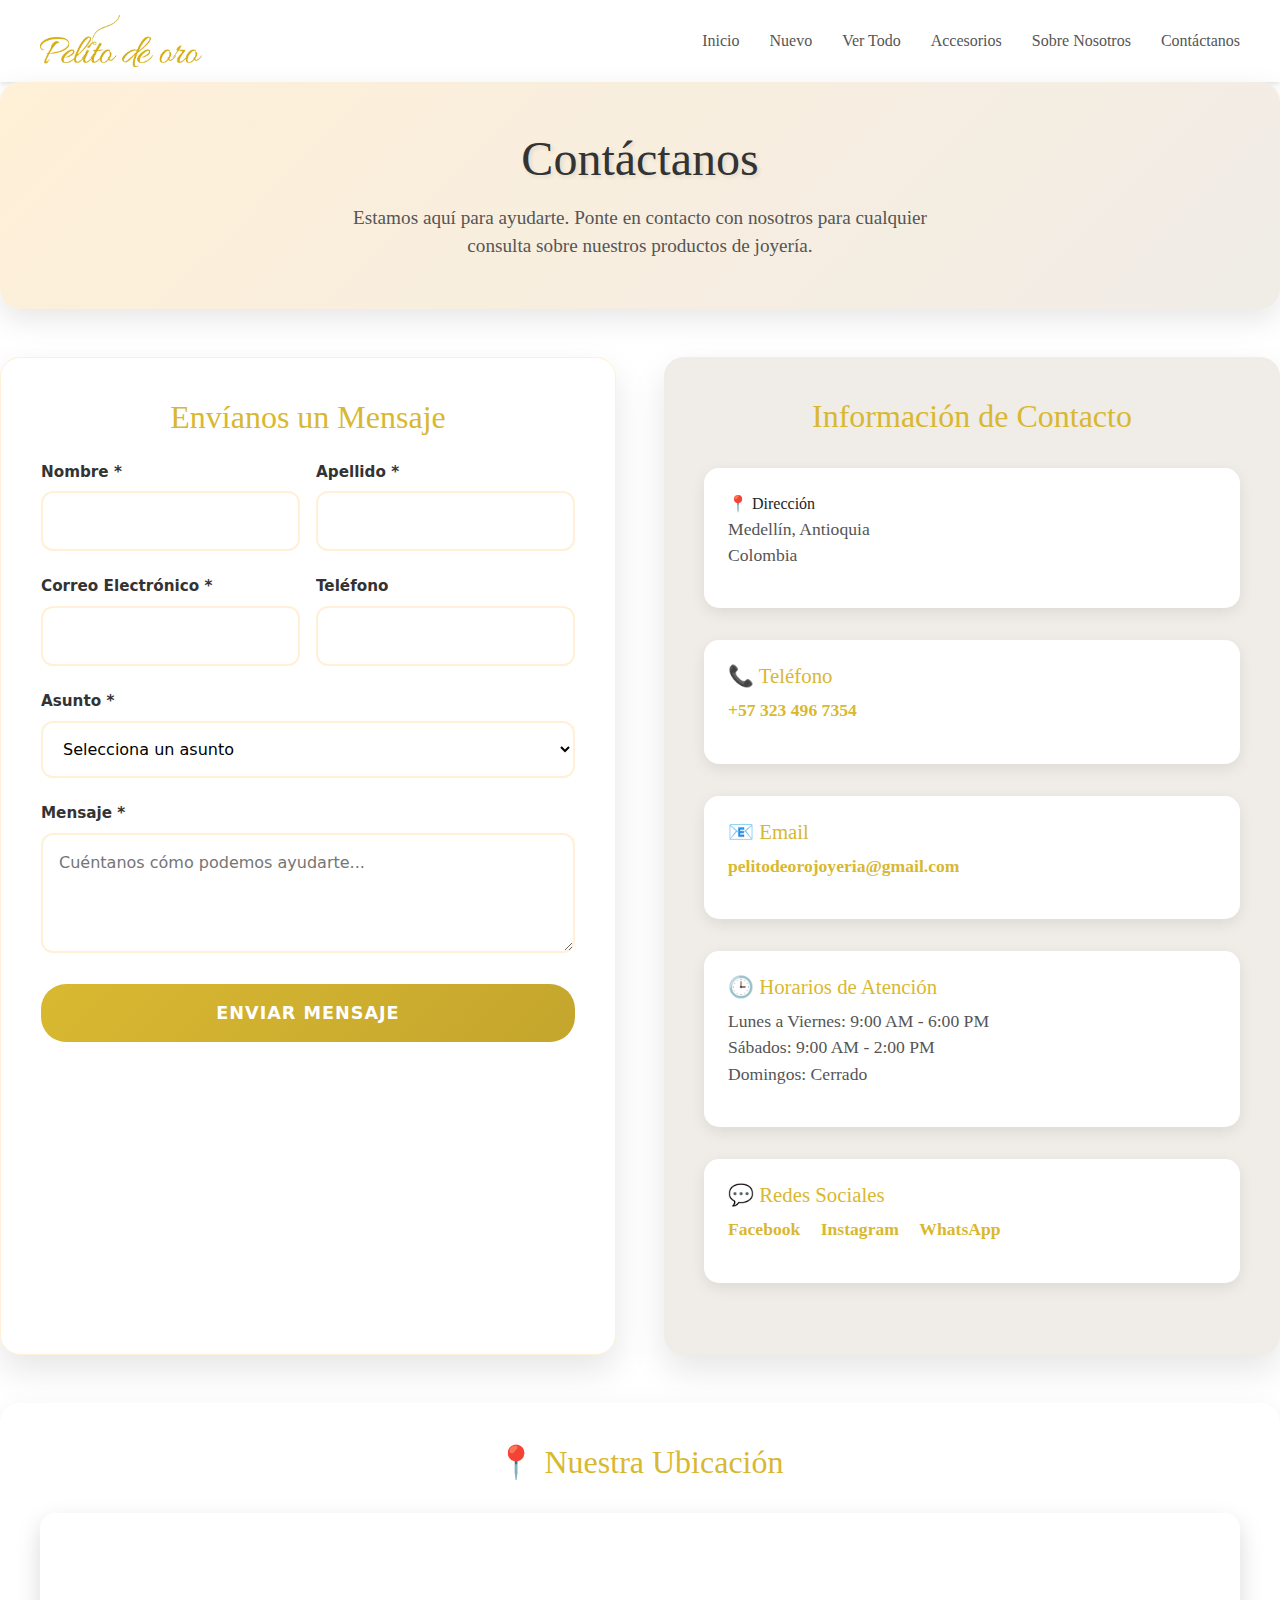
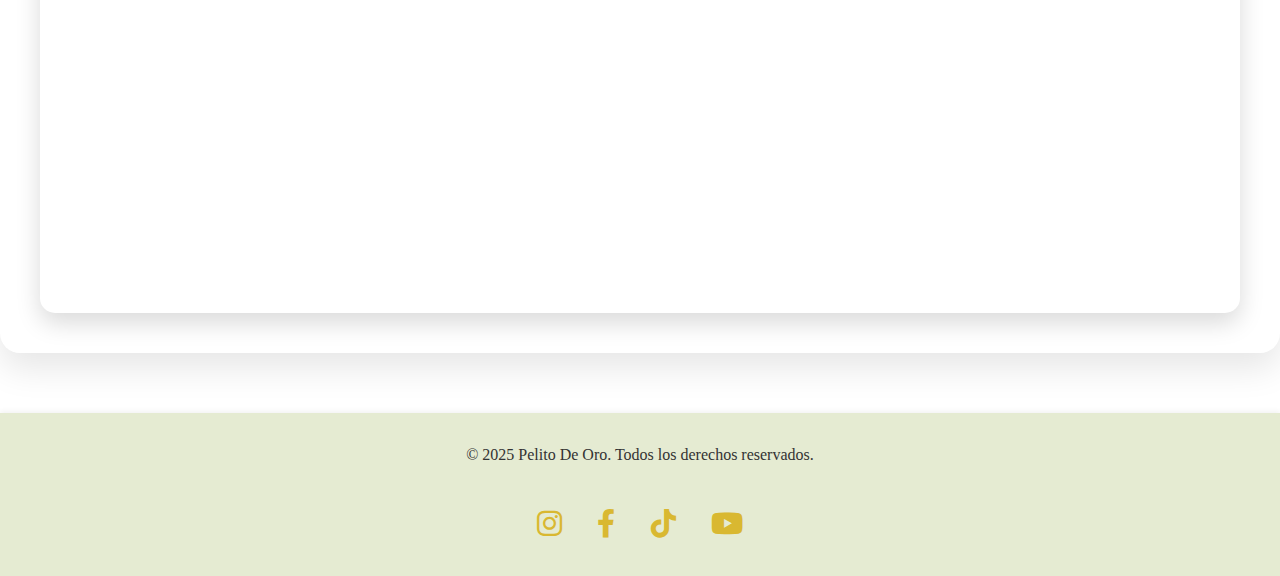
<file: contactenos.html>
<!DOCTYPE html>
<html lang="en">
<head>
    <meta charset="UTF-8">
    <meta name="viewport" content="width=device-width, initial-scale=1.0">
    <title>Document</title>
    <link rel="stylesheet" href="css/contactanos.css">
    <link rel="stylesheet" href="https://cdnjs.cloudflare.com/ajax/libs/font-awesome/6.0.0-beta3/css/all.min.css">
    <link rel="preconnect" href="https://fonts.googleapis.com">
    <link rel="preconnect" href="https://fonts.gstatic.com" crossorigin>
    <!-- Bootstrap 5 JS con Popper.js incluido -->
    <link href="https://cdn.jsdelivr.net/npm/bootstrap@5.3.3/dist/css/bootstrap.min.css" rel="stylesheet">
</head>
<body>
            <header>
        <div class="logo">
            <img src="Img/Logo1.jpg" alt="Pelito De Oro Logo">
        </div>
        <div class="nav">

            <nav>
                <ul>

                    <li><a href="index.html">Inicio</a></li>
                    <li><a href="nuevo.html">Nuevo</a></li>
                    <li><a href="todo.html">Ver Todo</a></li>
                    <li class="dropdown">
                        <a href="todo.html" class="dropbtn">Accesorios</a>
                        <div class="dropdown-content">
                            <a href="anillos.html">Anillos</a>
                            <a href="aretes.html">Aretes</a>
                            <a href="collar.html">Collar</a>
                            <a href="earcuff.html">Earcuff</a>
                            <a href="candongas.html">Candongas</a>
                        </div>
                    </li>
                    <li><a href="sobre-nosotros.html">Sobre Nosotros</a></li>
                    <li><a href="contactenos.html">Contáctanos</a></li>
                </ul>
            </nav>
        </div>
    </header>

     <section class="contact-hero">
            <h1 class="subtitle">Contáctanos</h1>
            <p>Estamos aquí para ayudarte. Ponte en contacto con nosotros para cualquier consulta sobre nuestros productos de joyería.</p>
        </section>

        <div class="contact-container">
            <div class="contact-form">
                <h2 class="subtitle" class="subtitle">Envíanos un Mensaje</h2>
                <form action="#" method="POST">
                    <div class="form-row">
                        <div class="form-group">
                            <label for="nombre">Nombre *</label>
                            <input type="text" id="nombre" name="nombre" required>
                        </div>
                        <div class="form-group">
                            <label for="apellido">Apellido *</label>
                            <input type="text" id="apellido" name="apellido" required>
                        </div>
                    </div>

                    <div class="form-row">
                        <div class="form-group">
                            <label for="pelitodeorojoyeria@gmail.com">Correo Electrónico *</label>
                            <input type="email" id="email" name="email" required>
                        </div>
                        <div class="form-group">
                            <label for="telefono">Teléfono</label>
                            <input type="tel" id="telefono" name="telefono">
                        </div>
                    </div>

                    <div class="form-group">
                        <label for="asunto">Asunto *</label>
                        <select id="asunto" name="asunto" required>
                            <option value="">Selecciona un asunto</option>
                            <option value="consulta-producto">Consulta sobre Producto</option>
                            <option value="pedido">Información de Pedido</option>
                            <option value="devolucion">Devolución/Cambio</option>
                            <option value="personalizado">Pedido Personalizado</option>
                            <option value="otro">Otro</option>
                        </select>
                    </div>

                    <div class="form-group">
                        <label for="mensaje">Mensaje *</label>
                        <textarea id="mensaje" name="mensaje" placeholder="Cuéntanos cómo podemos ayudarte..." required></textarea>
                    </div>

                    <button type="submit" class="submit-btn">Enviar Mensaje</button>
                </form>
            </div>

            <div class="contact-info">
                <h2 class="subtitle">Información de Contacto</h2>
                
                <div class="info-item">
                    <h23 class="subtitle">📍 Dirección</h3>
                    <p>Medellín, Antioquia<br>Colombia</p>
                </div>

                <div class="info-item">
                    <h3 class="subtitle" class="subtitle" class="subtitle">📞 Teléfono</h3>
                    <p><a href="tel:+573001234567">+57 323 496 7354</a></p>
                </div>

                <div class="info-item">
                    <h3 class="subtitle" class="subtitle" class="subtitle">📧 Email</h3>
                    <p><a href="mailto:info@pelitoDeoro.com">pelitodeorojoyeria@gmail.com</a></p>
                </div>

                <div class="info-item">
                    <h3 class="subtitle" class="subtitle">🕒 Horarios de Atención</h3>
                    <p>Lunes a Viernes: 9:00 AM - 6:00 PM<br>
                    Sábados: 9:00 AM - 2:00 PM<br>
                    Domingos: Cerrado</p>
                </div>

                <div class="info-item">
                    <h3 class="subtitle" class="subtitle">💬 Redes Sociales</h3>
                    <p>
                        <a href="#" style="margin-right: 1rem;">Facebook</a>
                        <a href="#" style="margin-right: 1rem;">Instagram</a>
                        <a href="#">WhatsApp</a>
                    </p>
                </div>
            </div>
        </div>

        <section class="map-section">
            <h2 class="subtitle">📍 Nuestra Ubicación</h2>
            <div class="map-container">
                <iframe 
                    src="https://www.google.com/maps/embed?pb=!1m18!1m12!1m3!1d3966.2638383598845!2d-75.55668692534844!3d6.333620424629947!2m3!1f0!2f0!3f0!3m2!1i1024!2i768!4f13.1!3m3!1m2!1s0x8e442f3f6a2ba7c7%3A0x8c3e0b3b6e7e8a9b!2sBello%2C%20Antioquia%2C%20Colombia!5e0!3m2!1ses!2sus!4v1699123456789!5m2!1ses!2sus"
                    allowfullscreen="" 
                    loading="lazy" 
                    referrerpolicy="no-referrer-when-downgrade">
                </iframe>
            </div>
        </section>

            <footer>
        <div class="footer-content">
            <p>© 2025 Pelito De Oro. Todos los derechos reservados.</p>
            <div class="social-icons">
                <a href="https://www.instagram.com" target="_blank" aria-label="Instagram"><i
                        class="fab fa-instagram"></i></a>
                <a href="https://www.facebook.com" target="_blank" aria-label="Facebook"><i
                        class="fab fa-facebook-f"></i></a>
                <a href="https://www.tiktok.com" target="_blank" aria-label="TikTok"><i class="fab fa-tiktok"></i></a>
                <a href="https://www.youtube.com" target="_blank" aria-label="YouTube"><i
                        class="fab fa-youtube"></i></a>
            </div>
        </div>
    </footer>
    <script src="https://cdn.jsdelivr.net/npm/bootstrap@5.3.3/dist/js/bootstrap.bundle.min.js"></script>
    <!-- <script src="script.js"></script> -->
    <script src="script.js"></script>
    
</body>
</html>
</file>
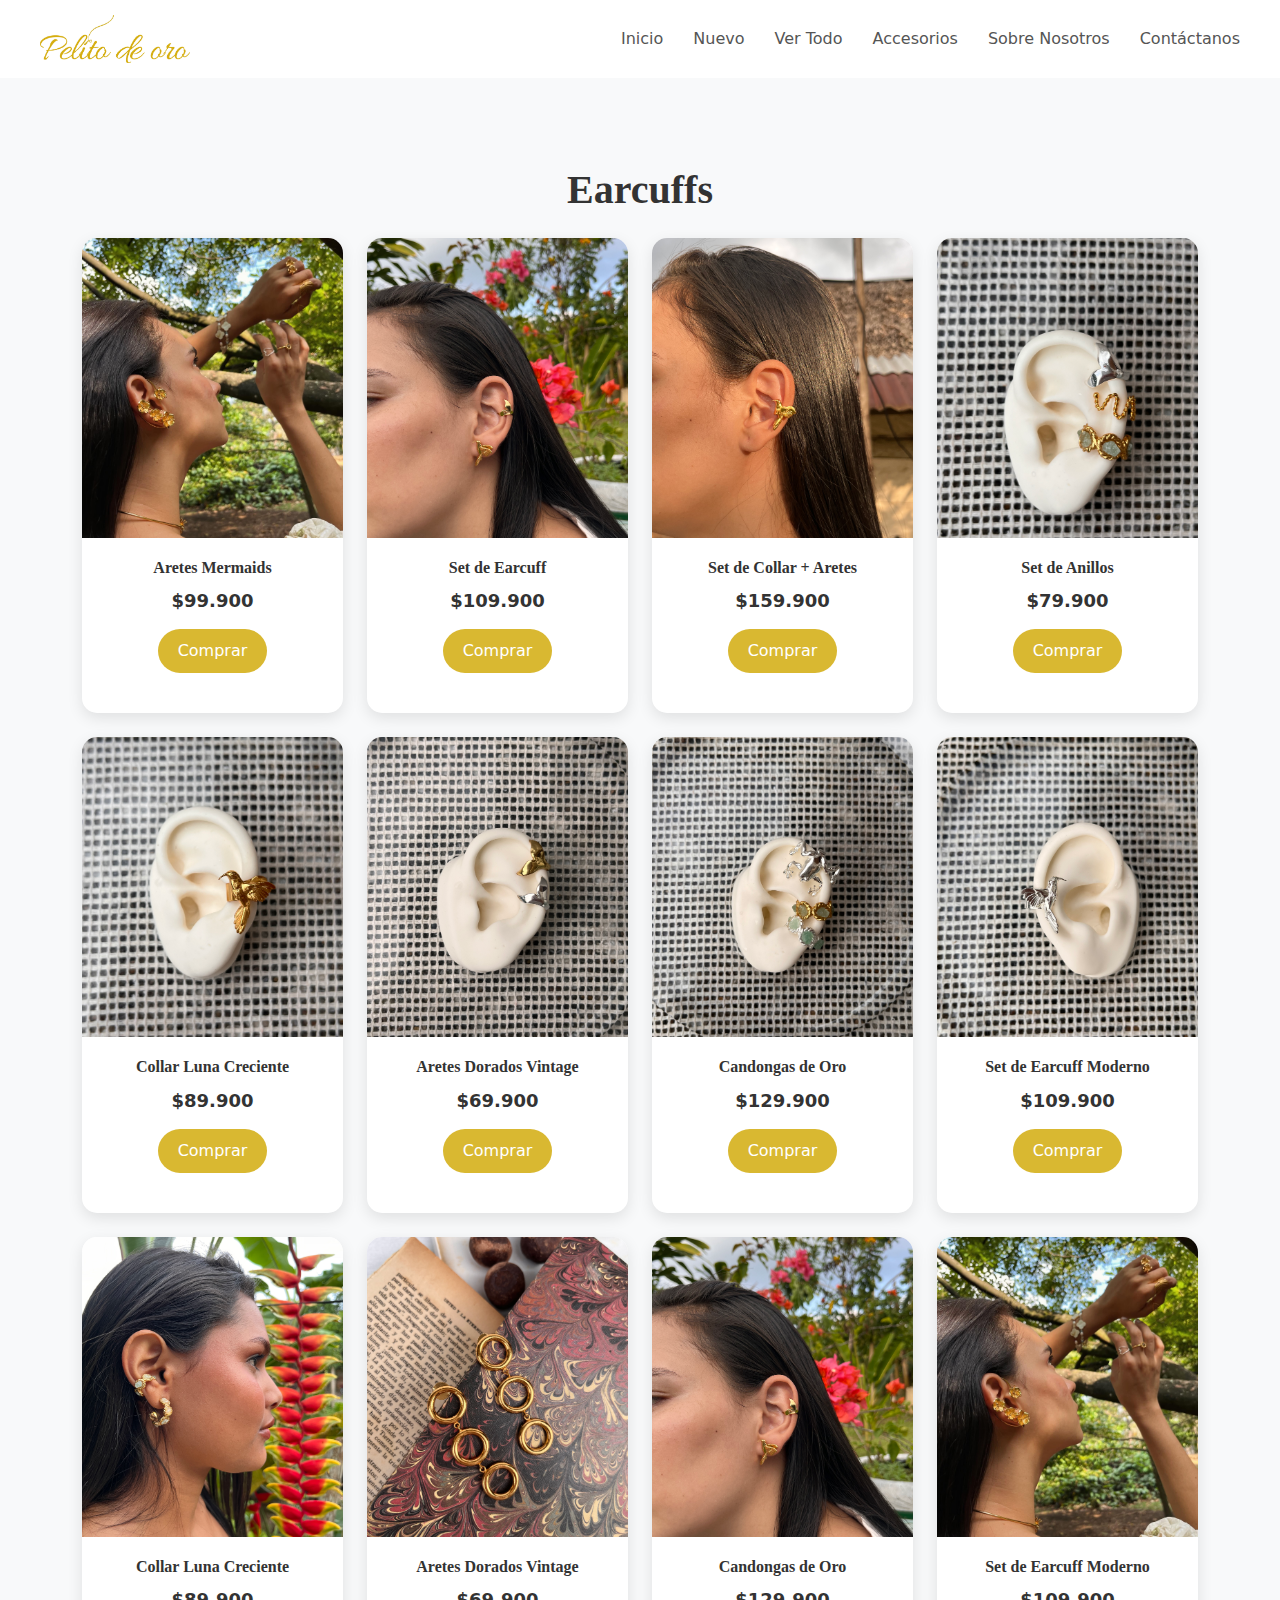
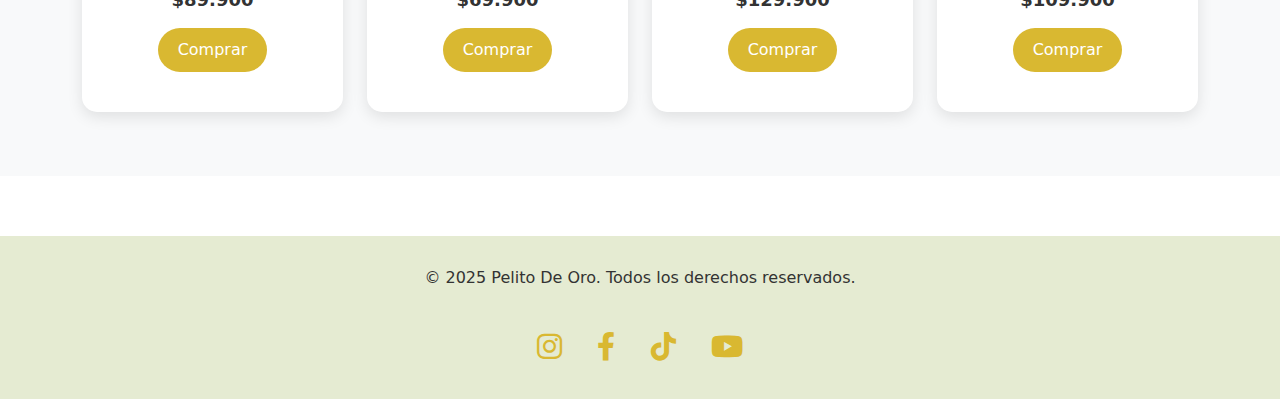
<file: earcuff.html>
<!DOCTYPE html>
<html lang="en">

<head>
    <meta charset="UTF-8">
    <meta name="viewport" content="width=device-width, initial-scale=1.0">
    <title>Earcuff</title>
    <link rel="stylesheet" href="css/earcuff.css">
    <link rel="stylesheet" href="https://cdnjs.cloudflare.com/ajax/libs/font-awesome/6.0.0-beta3/css/all.min.css">
    <link rel="preconnect" href="https://fonts.googleapis.com">
    <link rel="preconnect" href="https://fonts.gstatic.com" crossorigin>
    <!-- Bootstrap 5 JS con Popper.js incluido -->
    <link href="https://cdn.jsdelivr.net/npm/bootstrap@5.3.3/dist/css/bootstrap.min.css" rel="stylesheet">
</head>

<body>
    <header>
        <div class="logo">
            <img src="Img/Logo1.jpg" alt="Pelito De Oro Logo">
        </div>
        <div class="nav">

            <nav>
                <ul>

                    <li><a href="index.html">Inicio</a></li>
                    <li><a href="nuevo.html">Nuevo</a></li>
                    <li><a href="todo.html">Ver Todo</a></li>
                    <li class="dropdown">
                        <a href="todo.html" class="dropbtn">Accesorios</a>
                        <div class="dropdown-content">
                            <a href="anillos.html">Anillos</a>
                            <a href="aretes.html">Aretes</a>
                            <a href="collar.html">Collar</a>
                            <a href="earcuff.html">Earcuff</a>
                            <a href="candongas.html">Candongas</a>
                        </div>
                    </li>
                    <li><a href="sobre-nosotros.html">Sobre Nosotros</a></li>
                    <li><a href="contactenos.html">Contáctanos</a></li>
                </ul>
            </nav>
        </div>
    </header>

    <main>
        <section class="products-slider-section">
            <div class="container">
                <h2 id="nuevos-productos" class="subtitle text-center mb-4 mt-5">Earcuffs</h2>

                <div class="row">
                    <!-- Producto 1 -->
                    <div class="col-lg-3 col-md-4 col-sm-6 mb-4">
                        <div class="product-card">
                            <div class="product-image-container">
                                <img src="Img/Earcuff/B4ADDFA9-C9D9-4AC0-A253-D3D3006E0A6C.jpeg" alt="Set de 5 Aretes Mermaids"
                                    class="product-image">
                            </div>
                            <div class="product-info">
                                <h5 class="product-title">Aretes Mermaids</h5>
                                <p class="product-price">$99.900</p>
                                <a href="https://wa.me/573234967354?text=Hola%2C%20estoy%20interesado."
                                    class="btn-product color" style="background-color: #D9B831">Comprar</a>
                            </div>
                        </div>
                    </div>

                    <!-- Producto 2 -->
                    <div class="col-lg-3 col-md-4 col-sm-6 mb-4">
                        <div class="product-card">
                            <div class="product-image-container">
                                <img src="Img/Earcuff/IMG_1849.jpeg" alt="Set de Earcuff Moderno" class="product-image">
                            </div>
                            <div class="product-info">
                                <h5 class="product-title">Set de Earcuff</h5>
                                <p class="product-price">$109.900</p>
                                <a href="https://wa.me/573234967354?text=Hola%2C%20estoy%20interesado."
                                    class="btn-product color" style="background-color: #D9B831">Comprar</a>
                            </div>
                        </div>
                    </div>

                    <!-- Producto 3 -->
                    <div class="col-lg-3 col-md-4 col-sm-6 mb-4">
                        <div class="product-card">
                            <div class="product-image-container">
                                <img src="Img/Earcuff/IMG_1884.jpeg" alt="Set de Collar + Aretes Caracola"
                                    class="product-image">
                            </div>
                            <div class="product-info">
                                <h5 class="product-title">Set de Collar + Aretes</h5>
                                <p class="product-price">$159.900</p>
                                <a href="https://wa.me/573234967354?text=Hola%2C%20estoy%20interesado."
                                    class="btn-product color" style="background-color: #D9B831">Comprar</a>
                            </div>
                        </div>
                    </div>

                    <!-- Producto 4 -->
                    <div class="col-lg-3 col-md-4 col-sm-6 mb-4">
                        <div class="product-card">
                            <div class="product-image-container">
                                <img src="Img/Earcuff/IMG_5088.jpeg" alt="Set de Anillo con Perla"
                                    class="product-image">
                            </div>
                            <div class="product-info">
                                <h5 class="product-title">Set de Anillos</h5>
                                <p class="product-price">$79.900</p>
                                <a href="https://wa.me/573234967354?text=Hola%2C%20estoy%20interesado."
                                    class="btn-product color" style="background-color: #D9B831">Comprar</a>
                            </div>
                        </div>
                    </div>

                    <!-- Producto 5 -->
                    <div class="col-lg-3 col-md-4 col-sm-6 mb-4">
                        <div class="product-card">
                            <div class="product-image-container">
                                <img src="Img/Earcuff/IMG_5109.jpeg" alt="Collar Luna Creciente" class="product-image">
                            </div>
                            <div class="product-info">
                                <h5 class="product-title">Collar Luna Creciente</h5>
                                <p class="product-price">$89.900</p>
                                <a href="https://wa.me/573234967354?text=Hola%2C%20estoy%20interesado."
                                    class="btn-product color" style="background-color: #D9B831">Comprar</a>
                            </div>
                        </div>
                    </div>

                    <!-- Producto 6 -->
                    <div class="col-lg-3 col-md-4 col-sm-6 mb-4">
                        <div class="product-card">
                            <div class="product-image-container">
                                <img src="Img/Earcuff/IMG_5114.jpeg" alt="Aretes Dorados Vintage" class="product-image">
                            </div>
                            <div class="product-info">
                                <h5 class="product-title">Aretes Dorados Vintage</h5>
                                <p class="product-price">$69.900</p>
                                <a href="https://wa.me/573234967354?text=Hola%2C%20estoy%20interesado."
                                    class="btn-product color" style="background-color: #D9B831">Comprar</a>
                            </div>
                        </div>
                    </div>

                    <!-- Producto 7 -->
                    <div class="col-lg-3 col-md-4 col-sm-6 mb-4">
                        <div class="product-card">
                            <div class="product-image-container">
                                <img src="Img/Earcuff/IMG_5119.jpeg" alt="Candongas de Oro" class="product-image">
                            </div>
                            <div class="product-info">
                                <h5 class="product-title">Candongas de Oro</h5>
                                <p class="product-price">$129.900</p>
                                <a href="https://wa.me/573234967354?text=Hola%2C%20estoy%20interesado."
                                    class="btn-product color" style="background-color: #D9B831">Comprar</a>
                            </div>
                        </div>
                    </div>

                    <!-- Producto 8 -->
                    <div class="col-lg-3 col-md-4 col-sm-6 mb-4">
                        <div class="product-card">
                            <div class="product-image-container">
                                <img src="Img/Earcuff/IMG_5128.jpeg" alt="Set de Earcuff Moderno" class="product-image">
                            </div>
                            <div class="product-info">
                                <h5 class="product-title">Set de Earcuff Moderno</h5>
                                <p class="product-price">$109.900</p>
                                <a href="https://wa.me/573234967354?text=Hola%2C%20estoy%20interesado."
                                    class="btn-product color" style="background-color: #D9B831">Comprar</a>
                            </div>
                        </div>
                    </div>

                    <div class="col-lg-3 col-md-4 col-sm-6 mb-4">
                        <div class="product-card">
                            <div class="product-image-container">
                                <img src="Img/Earcuff/IMG_5583.jpeg" alt="Collar Luna Creciente" class="product-image">
                            </div>
                            <div class="product-info">
                                <h5 class="product-title">Collar Luna Creciente</h5>
                                <p class="product-price">$89.900</p>
                                <a href="https://wa.me/573234967354?text=Hola%2C%20estoy%20interesado."
                                    class="btn-product color" style="background-color: #D9B831">Comprar</a>
                            </div>
                        </div>
                    </div>

                    <!-- Producto 6 -->
                    <div class="col-lg-3 col-md-4 col-sm-6 mb-4">
                        <div class="product-card">
                            <div class="product-image-container">
                                <img src="Img/Aretes/Art9.jpeg" alt="Aretes Dorados Vintage" class="product-image">
                            </div>
                            <div class="product-info">
                                <h5 class="product-title">Aretes Dorados Vintage</h5>
                                <p class="product-price">$69.900</p>
                                <a href="https://wa.me/573234967354?text=Hola%2C%20estoy%20interesado."
                                    class="btn-product color" style="background-color: #D9B831">Comprar</a>
                            </div>
                        </div>
                    </div>

                    <!-- Producto 7 -->
                    <div class="col-lg-3 col-md-4 col-sm-6 mb-4">
                        <div class="product-card">
                            <div class="product-image-container">
                                <img src="Img/Earcuff/IMG_1849.jpeg" alt="Candongas de Oro" class="product-image">
                            </div>
                            <div class="product-info">
                                <h5 class="product-title">Candongas de Oro</h5>
                                <p class="product-price">$129.900</p>
                                <a href="https://wa.me/573234967354?text=Hola%2C%20estoy%20interesado."
                                    class="btn-product color" style="background-color: #D9B831">Comprar</a>
                            </div>
                        </div>
                    </div>

                    <!-- Producto 8 -->
                    <div class="col-lg-3 col-md-4 col-sm-6 mb-4">
                        <div class="product-card">
                            <div class="product-image-container">
                                <img src="Img/Earcuff/B4ADDFA9-C9D9-4AC0-A253-D3D3006E0A6C.jpeg" alt="Set de Earcuff Moderno" class="product-image">
                            </div>
                            <div class="product-info">
                                <h5 class="product-title">Set de Earcuff Moderno</h5>
                                <p class="product-price">$109.900</p>
                                <a href="https://wa.me/573234967354?text=Hola%2C%20estoy%20interesado."
                                    class="btn-product color" style="background-color: #D9B831">Comprar</a>
                            </div>
                        </div>
                    </div>

                </div>
            </div>
    </main>

    <footer>
        <div class="footer-content">
            <p>© 2025 Pelito De Oro. Todos los derechos reservados.</p>
            <div class="social-icons">
                <a href="https://www.instagram.com" target="_blank" aria-label="Instagram"><i
                        class="fab fa-instagram"></i></a>
                <a href="https://www.facebook.com" target="_blank" aria-label="Facebook"><i
                        class="fab fa-facebook-f"></i></a>
                <a href="https://www.tiktok.com" target="_blank" aria-label="TikTok"><i class="fab fa-tiktok"></i></a>
                <a href="https://www.youtube.com" target="_blank" aria-label="YouTube"><i
                        class="fab fa-youtube"></i></a>
            </div>
        </div>
    </footer>
    <script src="https://cdn.jsdelivr.net/npm/bootstrap@5.3.3/dist/js/bootstrap.bundle.min.js"></script>
    <!-- <script src="script.js"></script> -->
    <script src="script.js"></script>

</body>

</html>
</file>
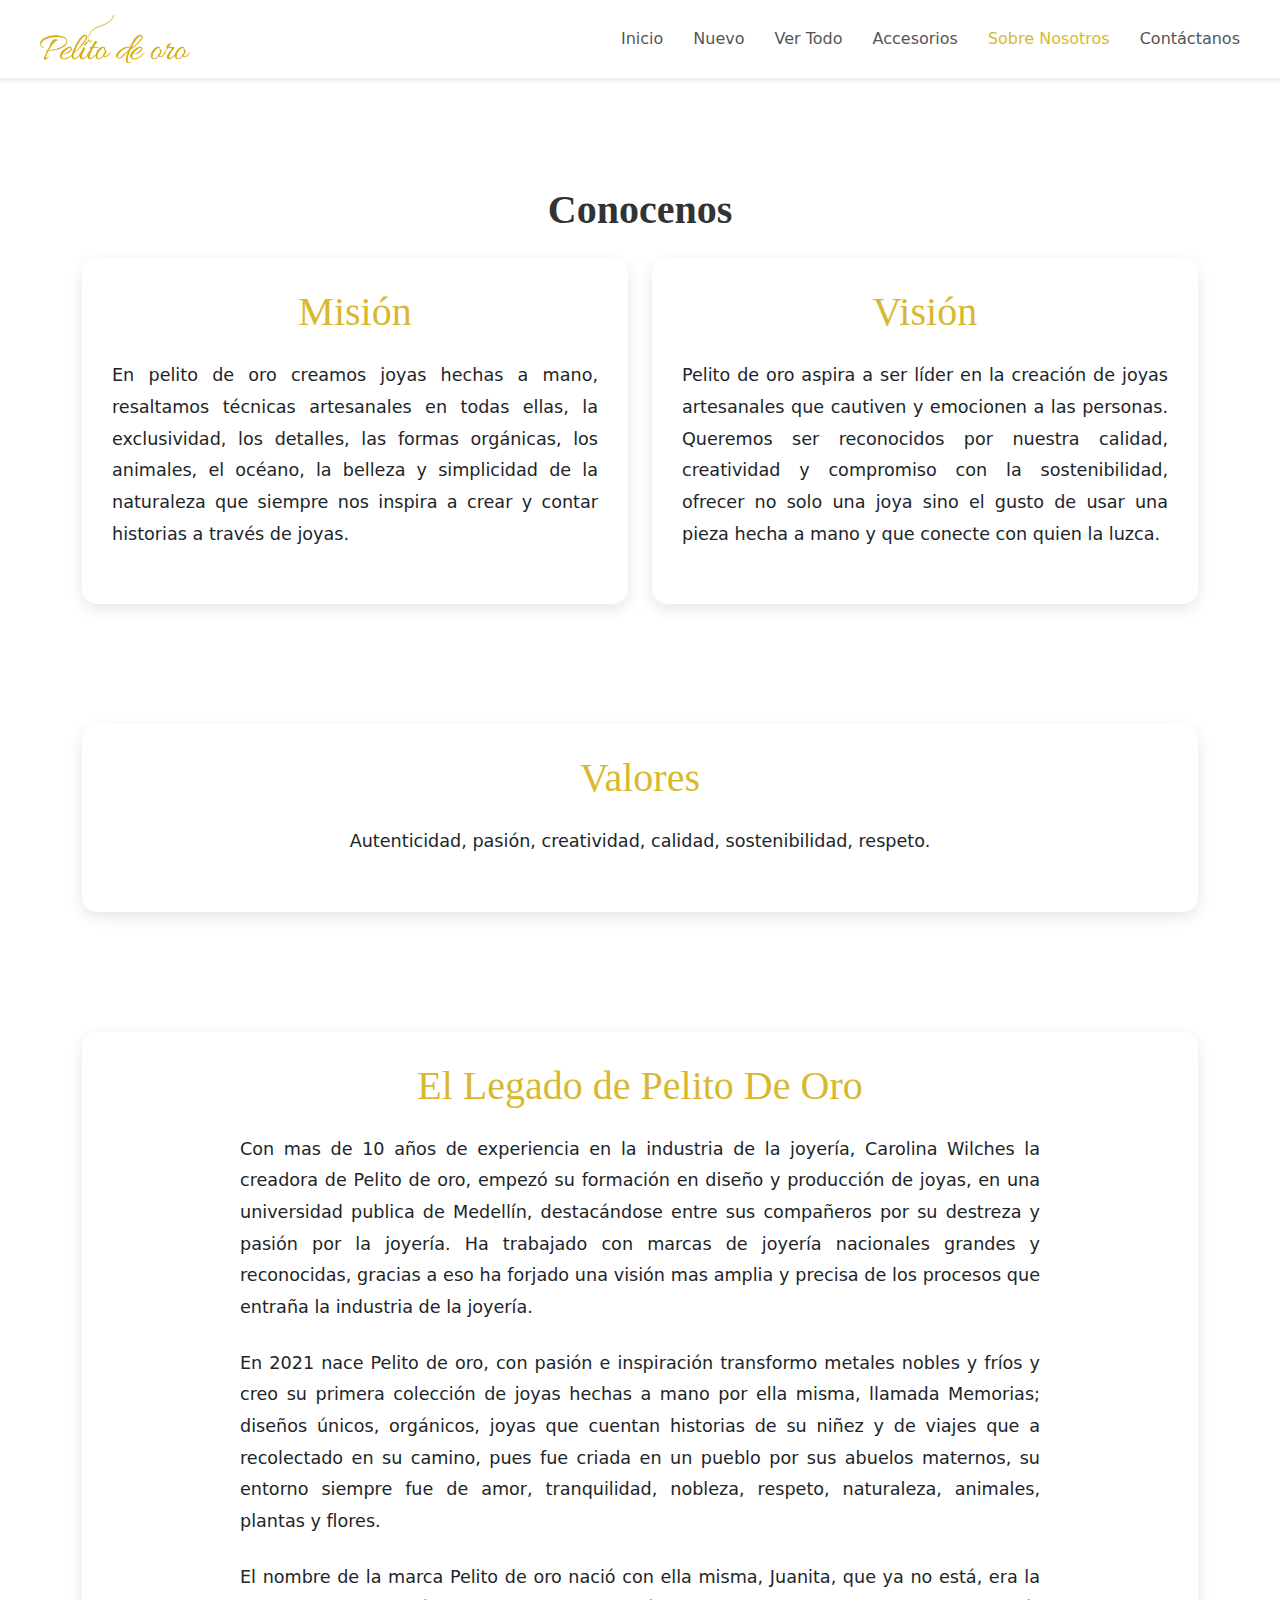
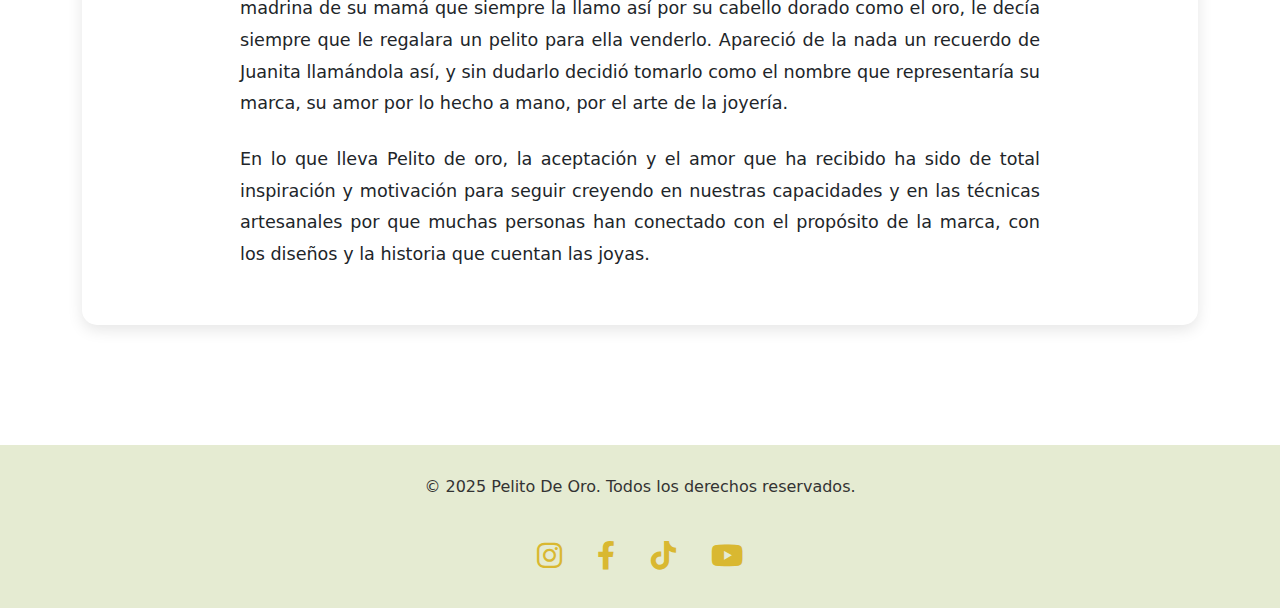
<file: sobre-nosotros.html>
<!DOCTYPE html>
<html lang="es">

<head>
    <meta charset="UTF-8">
    <meta name="viewport" content="width=device-width, initial-scale=1.0">
    <meta name="description" content="Conoce la historia, misión y visión de Pelito De Oro - Joyería artesanal">
    <title>Sobre Nosotros | Pelito De Oro</title>
    <link rel="stylesheet" href="css/sobre-nosotros.css">
    <link rel="stylesheet" href="https://cdnjs.cloudflare.com/ajax/libs/font-awesome/6.0.0-beta3/css/all.min.css">
    <link rel="preconnect" href="https://fonts.googleapis.com">
    <link rel="preconnect" href="https://fonts.gstatic.com" crossorigin>
    <link href="https://cdn.jsdelivr.net/npm/bootstrap@5.3.3/dist/css/bootstrap.min.css" rel="stylesheet">
    <link rel="icon" href="img/favicon.ico" type="image/x-icon">
</head>

<body>
    <header>
        <div class="logo">
            <a href="index.html" aria-label="Ir a página de inicio">
                <img src="Img/Logo1.jpg" alt="Pelito De Oro Logo" width="150" height="auto">
            </a>
        </div>
        <nav aria-label="Navegación principal">
            <ul>
                <li><a href="index.html">Inicio</a></li>
                <li><a href="nuevo.html">Nuevo</a></li>
                <li><a href="todo.html">Ver Todo</a></li>
                <li class="dropdown">
                    <a href="todo.html" class="dropbtn">Accesorios</a>
                    <div class="dropdown-content" aria-label="Submenú de accesorios">
                        <a href="anillos.html">Anillos</a>
                        <a href="aretes.html">Aretes</a>
                        <a href="collar.html">Collares</a>
                        <a href="earcuff.html">Earcuffs</a>
                        <a href="candongas.html">Candongas</a>
                    </div>
                </li>
                <li><a href="sobre-nosotros.html" aria-current="page">Sobre Nosotros</a></li>
                <li><a href="contactenos.html">Contáctanos</a></li>
            </ul>
        </nav>
    </header>

    <main>
        <!-- Sección Misión y Visión en columnas -->
        <section class="mission-vision-section">
                <h2 id="nuevos-productos" class="subtitle text-center mb-4 mt-5">Conocenos</h2>

            <div class="container">
                <div class="row g-4">
                    <div class="col-lg-6">
                        <article class="about-card">
                            <h2 class="main-title">Misión</h2>
                            <div class="about-content">
                                <p>En pelito de oro creamos joyas hechas a mano, resaltamos técnicas artesanales en todas ellas, la
                                    exclusividad, los detalles, las formas orgánicas, los animales, el océano, la belleza y simplicidad
                                    de la naturaleza que siempre nos inspira a crear y contar historias a través de joyas.
                                </p>
                            </div>
                        </article>
                    </div>
                    <div class="col-lg-6">
                        <article class="about-card">
                            <h2 class="main-title">Visión</h2>
                            <div class="about-content">
                                <p>Pelito de oro aspira a ser líder en la creación de joyas artesanales que cautiven y emocionen a las
                                    personas. Queremos ser reconocidos por nuestra calidad, creatividad y compromiso con la
                                    sostenibilidad, ofrecer no solo una joya sino el gusto de usar una pieza hecha a mano y que conecte
                                    con quien la luzca.
                                </p>
                            </div>
                        </article>
                    </div>
                </div>
            </div>
        </section>

        <!-- Sección Valores -->
        <section class="about-section">
            <div class="container">
                <article class="about-card">
                    <h2 class="main-title">Valores</h2>
                    <div class="about-content">
                        <p>Autenticidad, pasión, creatividad, calidad, sostenibilidad, respeto.</p>
                    </div>
                </article>
            </div>
        </section>

        <!-- Sección Legado -->
        <section class="about-section">
            <div class="container">
                <article class="about-card">
                    <h2 class="main-title">El Legado de Pelito De Oro</h2>
                    <div class="about-content">
                        <p>Con mas de 10 años de experiencia en la industria de la joyería, Carolina Wilches la creadora de
                            Pelito de oro, empezó su formación en diseño y producción de joyas, en una universidad publica de
                            Medellín, destacándose entre sus compañeros por su destreza y pasión por la joyería. Ha trabajado
                            con marcas de joyería nacionales grandes y reconocidas, gracias a eso ha forjado una visión mas
                            amplia y precisa de los procesos que entraña la industria de la joyería.
                        </p>
                        <p>En 2021 nace Pelito de oro, con pasión e inspiración transformo metales nobles y fríos y creo su
                            primera colección de joyas hechas a mano por ella misma, llamada Memorias; diseños únicos,
                            orgánicos, joyas que cuentan historias de su niñez y de viajes que a recolectado en su camino, pues
                            fue criada en un pueblo por sus abuelos maternos, su entorno siempre fue de amor, tranquilidad,
                            nobleza, respeto, naturaleza, animales, plantas y flores.
                        </p>
                        <p> El nombre de la marca Pelito de oro nació con ella misma, Juanita, que ya no está, era la madrina de
                            su mamá que siempre la llamo así por su cabello dorado como el oro, le decía siempre que le regalara
                            un pelito para ella venderlo. Apareció de la nada un recuerdo de Juanita llamándola así, y sin
                            dudarlo decidió tomarlo como el nombre que representaría su marca, su amor por lo hecho a mano, por
                            el arte de la joyería.
                        </p>
                        <p>En lo que lleva Pelito de oro, la aceptación y el amor que ha recibido ha sido de total inspiración y
                            motivación para seguir creyendo en nuestras capacidades y en las técnicas artesanales por que muchas
                            personas han conectado con el propósito de la marca, con los diseños y la historia que cuentan las
                            joyas.
                        </p>
                    </div>
                </article>
            </div>
        </section>
    </main>

    <footer>
        <div class="footer-content">
            <p>&copy; <span id="current-year">2025</span> Pelito De Oro. Todos los derechos reservados.</p>
            <div class="social-icons">
                <a href="https://www.instagram.com" target="_blank" rel="noopener noreferrer" aria-label="Instagram"><i class="fab fa-instagram"></i></a>
                <a href="https://www.facebook.com" target="_blank" rel="noopener noreferrer" aria-label="Facebook"><i class="fab fa-facebook-f"></i></a>
                <a href="https://www.tiktok.com" target="_blank" rel="noopener noreferrer" aria-label="TikTok"><i class="fab fa-tiktok"></i></a>
                <a href="https://www.youtube.com" target="_blank" rel="noopener noreferrer" aria-label="YouTube"><i class="fab fa-youtube"></i></a>
            </div>
        </div>
    </footer>

    <script src="https://cdn.jsdelivr.net/npm/bootstrap@5.3.3/dist/js/bootstrap.bundle.min.js"></script>
</body>
</html>
</file>
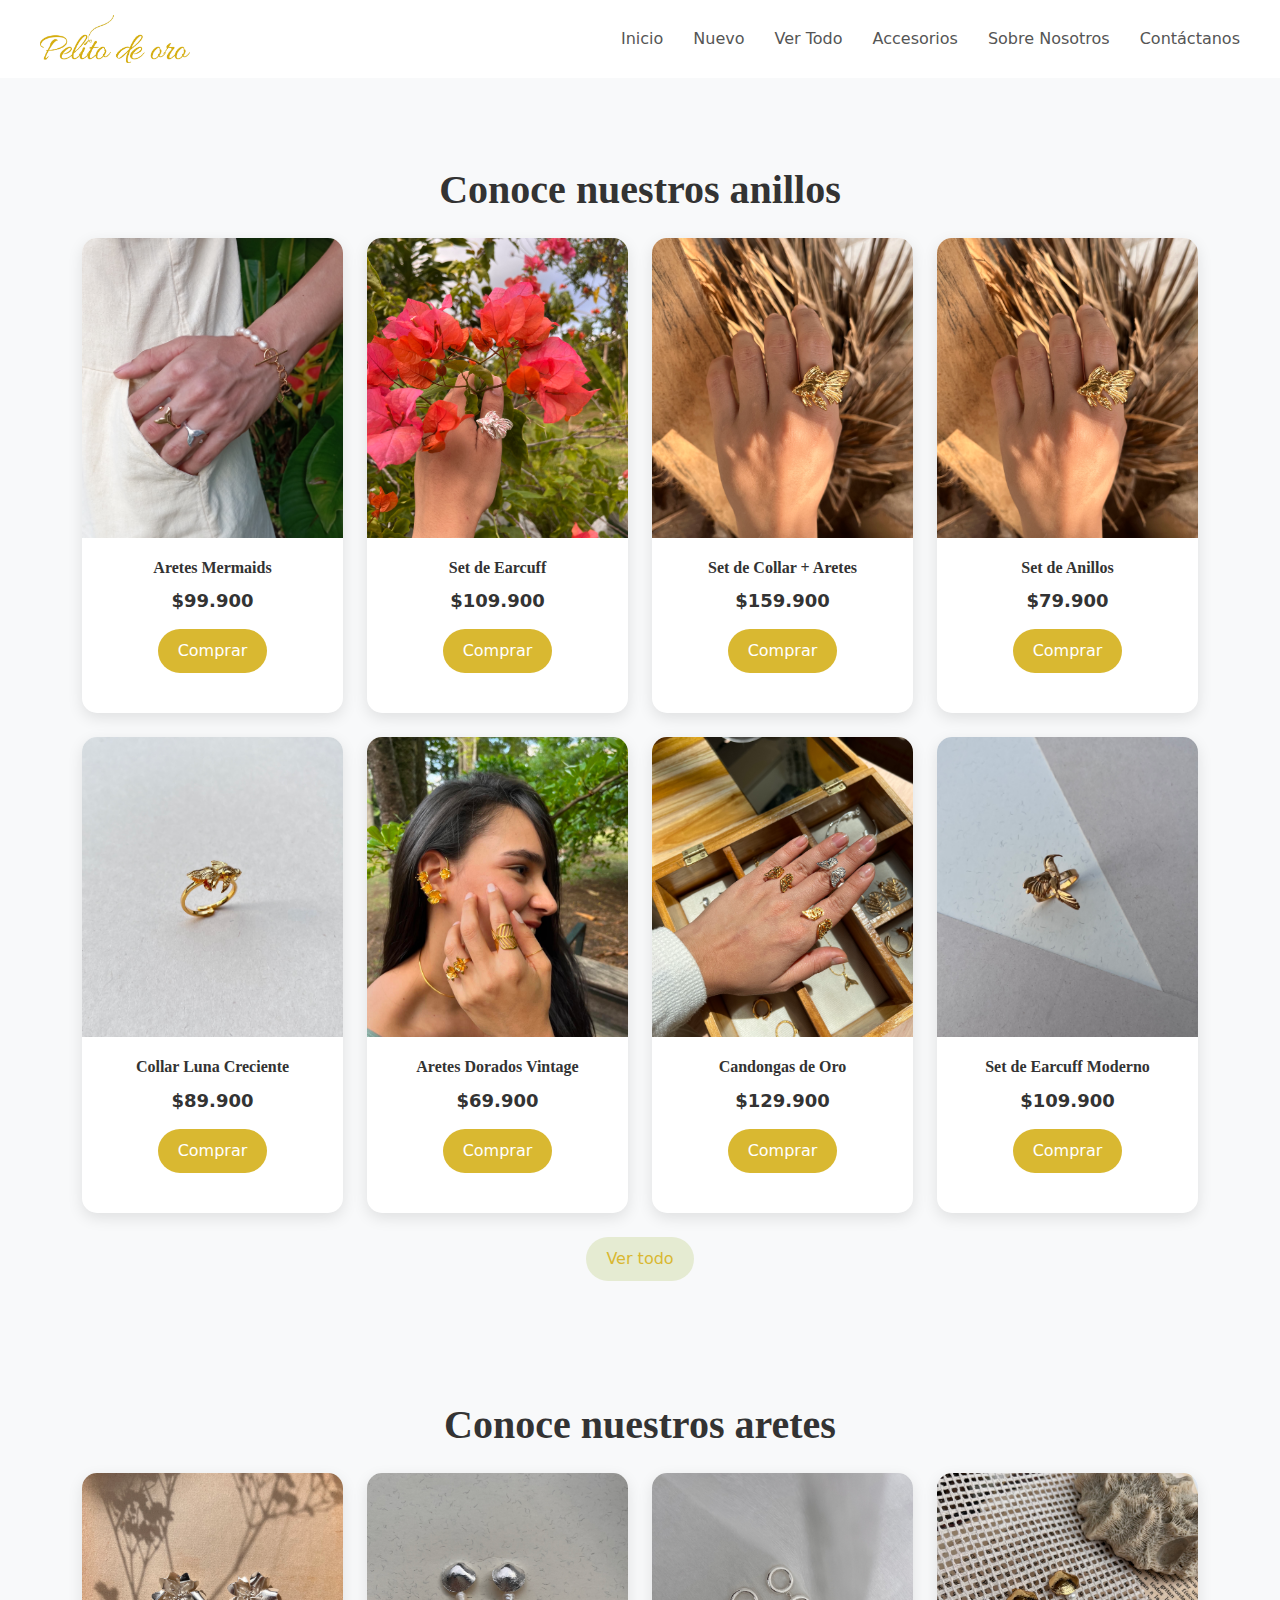
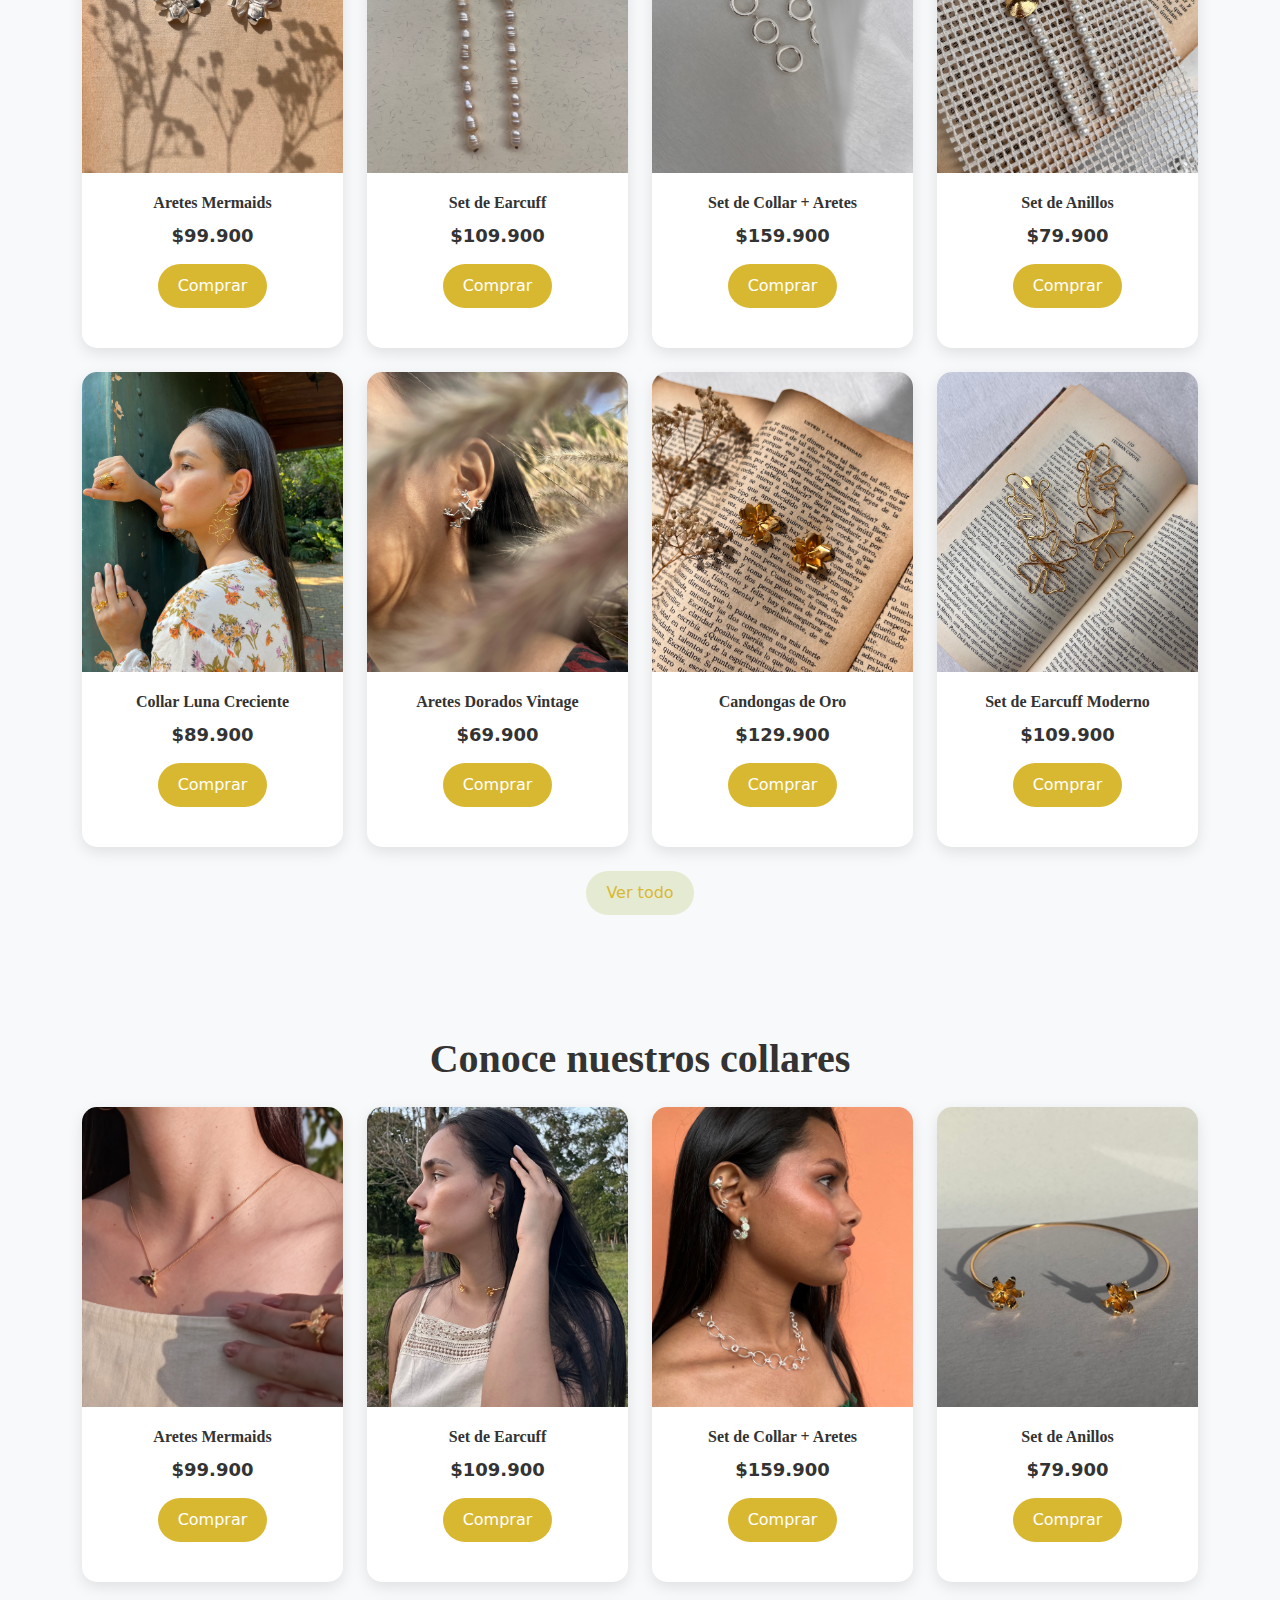
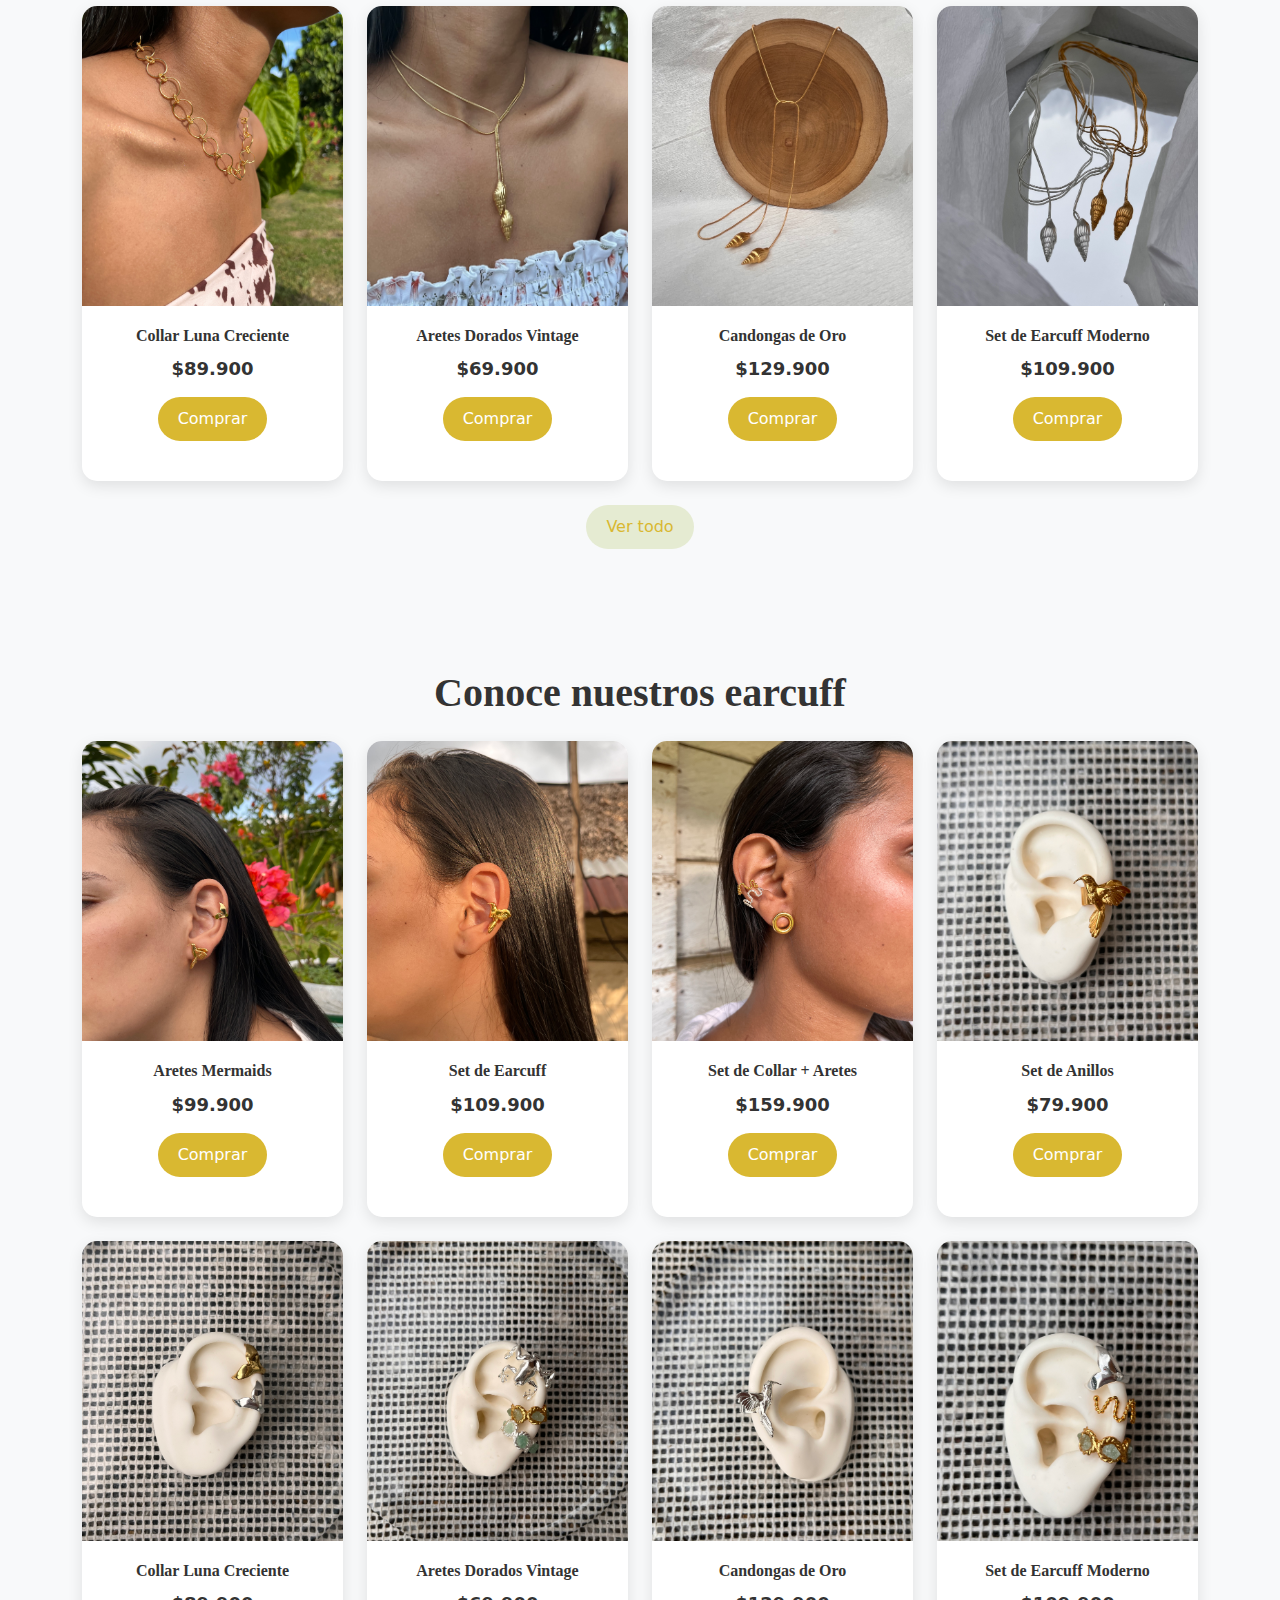
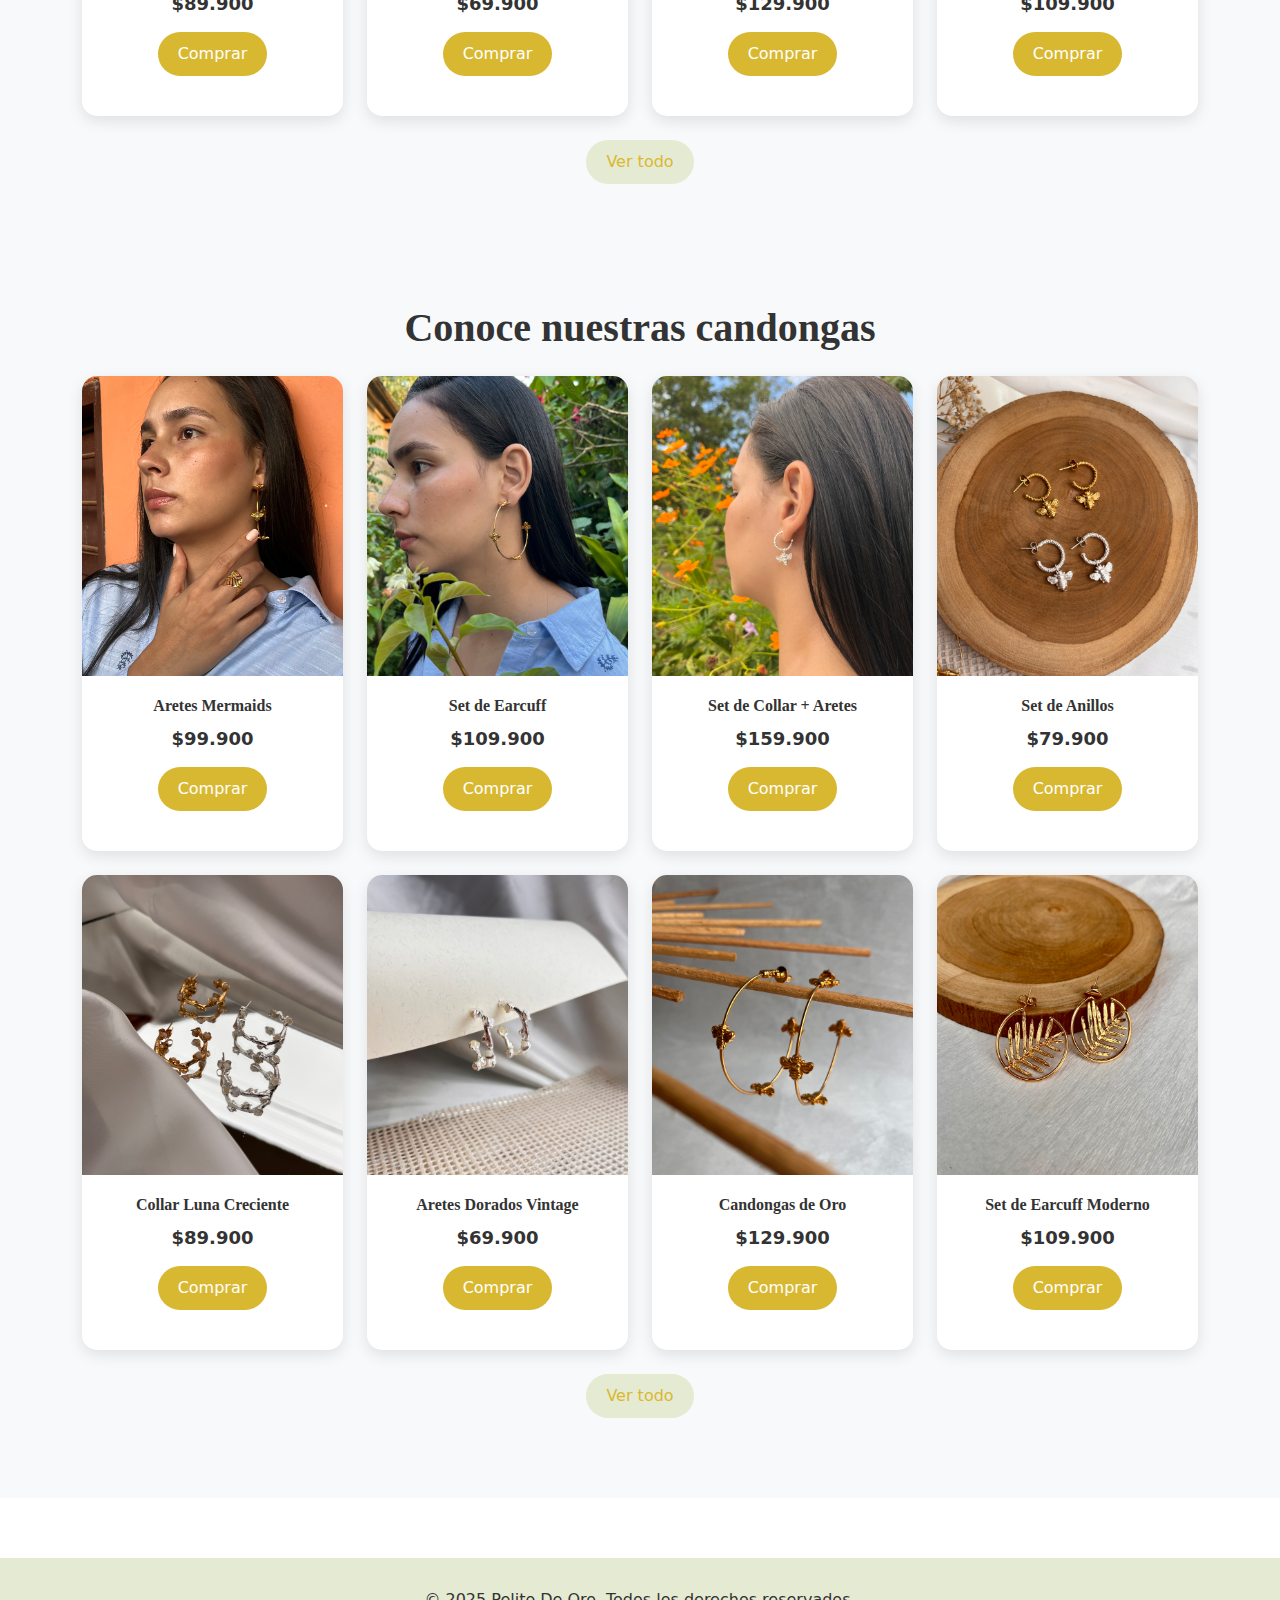
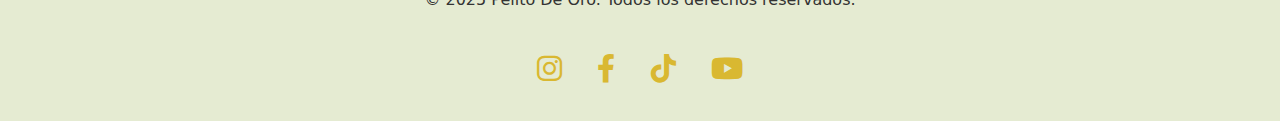
<file: todo.html>
<!DOCTYPE html>
<html lang="en">
<head>
    <meta charset="UTF-8">
    <meta name="viewport" content="width=device-width, initial-scale=1.0">
    <title>Ver Todo</title>
    <link rel="stylesheet" href="css/todo.css">
    <link rel="stylesheet" href="https://cdnjs.cloudflare.com/ajax/libs/font-awesome/6.0.0-beta3/css/all.min.css">
    <link rel="preconnect" href="https://fonts.googleapis.com">
    <link rel="preconnect" href="https://fonts.gstatic.com" crossorigin>
    <!-- Bootstrap 5 JS con Popper.js incluido -->
    <link href="https://cdn.jsdelivr.net/npm/bootstrap@5.3.3/dist/css/bootstrap.min.css" rel="stylesheet">
</head>
<body>
    <header>
        <div class="logo">
            <img src="Img/Logo1.jpg" alt="Pelito De Oro Logo">
        </div>
        <div class="nav">
            <nav>
                <ul>
                    <li><a href="index.html">Inicio</a></li>
                    <li><a href="nuevo.html">Nuevo</a></li>
                    <li><a href="todo.html">Ver Todo</a></li>
                    <li class="dropdown">
                        <a href="todo.html" class="dropbtn">Accesorios</a>
                        <div class="dropdown-content">
                            <a href="anillos.html">Anillos</a>
                            <a href="aretes.html">Aretes</a>
                            <a href="collar.html">Collar</a>
                            <a href="earcuff.html">Earcuff</a>
                            <a href="candongas.html">Candongas</a>
                        </div>
                    </li>
                    <li><a href="sobre-nosotros.html">Sobre Nosotros</a></li>
                    <li><a href="contactenos.html">Contáctanos</a></li>
                </ul>
            </nav>
        </div>
    </header>

    <main>
        <section class="products-slider-section">
            <div class="container">
                <h2 class="subtitle text-center mb-4 mt-5">Conoce nuestros anillos</h2>
                <div class="row">
                    <!-- Producto 1 -->
                    <div class="col-lg-3 col-md-4 col-sm-6 mb-4">
                        <div class="product-card">
                            <div class="product-image-container">
                                
                                <img src="Img/Anillos/Anillo1.jpeg" alt="Set de 5 Aretes Mermaids"
                                    class="product-image">
                            </div>
                            <div class="product-info">
                                <h5 class="product-title">Aretes Mermaids</h5>
                                <p class="product-price">$99.900</p>
                                <a href="https://wa.me/573234967354?text=Hola%2C%20estoy%20interesado."
                                    class="btn-product color" style="background-color: #D9B831">Comprar</a>
                            </div>
                        </div>
                    </div>

                    <!-- Producto 2 -->
                    <div class="col-lg-3 col-md-4 col-sm-6 mb-4">
                        <div class="product-card">
                            <div class="product-image-container">
                                
                                <img src="Img/Anillos/Anillo3.jpeg" alt="Set de Earcuff Moderno" class="product-image">
                            </div>
                            <div class="product-info">
                                <h5 class="product-title">Set de Earcuff</h5>
                                <p class="product-price">$109.900</p>
                                <a href="https://wa.me/573234967354?text=Hola%2C%20estoy%20interesado."
                                    class="btn-product color" style="background-color: #D9B831">Comprar</a>
                            </div>
                        </div>
                    </div>

                    <!-- Producto 3 -->
                    <div class="col-lg-3 col-md-4 col-sm-6 mb-4">
                        <div class="product-card">
                            <div class="product-image-container">
                                
                                <img src="Img/Anillos/Anillo4.jpeg" alt="Set de Collar + Aretes Caracola"
                                    class="product-image">
                            </div>
                            <div class="product-info">
                                <h5 class="product-title">Set de Collar + Aretes</h5>
                                <p class="product-price">$159.900</p>
                                <a href="https://wa.me/573234967354?text=Hola%2C%20estoy%20interesado."
                                    class="btn-product color" style="background-color: #D9B831">Comprar</a>
                            </div>
                        </div>
                    </div>

                    <!-- Producto 4 -->
                    <div class="col-lg-3 col-md-4 col-sm-6 mb-4">
                        <div class="product-card">
                            <div class="product-image-container">
                                
                                <img src="Img/Anillos/Anillo4.jpeg" alt="Set de Anillo con Perla"
                                    class="product-image">
                            </div>
                            <div class="product-info">
                                <h5 class="product-title">Set de Anillos</h5>
                                <p class="product-price">$79.900</p>
                                <a href="https://wa.me/573234967354?text=Hola%2C%20estoy%20interesado."
                                    class="btn-product color" style="background-color: #D9B831">Comprar</a>
                            </div>
                        </div>
                    </div>

                    <!-- Producto 5 -->
                    <div class="col-lg-3 col-md-4 col-sm-6 mb-4">
                        <div class="product-card">
                            <div class="product-image-container">
                                
                                <img src="Img/Anillos/Anillo5.jpeg" alt="Collar Luna Creciente" class="product-image">
                            </div>
                            <div class="product-info">
                                <h5 class="product-title">Collar Luna Creciente</h5>
                                <p class="product-price">$89.900</p>
                                <a href="https://wa.me/573234967354?text=Hola%2C%20estoy%20interesado."
                                    class="btn-product color" style="background-color: #D9B831">Comprar</a>
                            </div>
                        </div>
                    </div>

                    <!-- Producto 6 -->
                    <div class="col-lg-3 col-md-4 col-sm-6 mb-4">
                        <div class="product-card">
                            <div class="product-image-container">
                                
                                <img src="Img/Anillos/Anillo6.jpeg" alt="Aretes Dorados Vintage" class="product-image">
                            </div>
                            <div class="product-info">
                                <h5 class="product-title">Aretes Dorados Vintage</h5>
                                <p class="product-price">$69.900</p>
                                <a href="https://wa.me/573234967354?text=Hola%2C%20estoy%20interesado."
                                    class="btn-product color" style="background-color: #D9B831">Comprar</a>
                            </div>
                        </div>
                    </div>

                    <!-- Producto 7 -->
                    <div class="col-lg-3 col-md-4 col-sm-6 mb-4">
                        <div class="product-card">
                            <div class="product-image-container">
                                
                                <img src="Img/Anillos/Anillo7.jpeg" alt="Candongas de Oro" class="product-image">
                            </div>
                            <div class="product-info">
                                <h5 class="product-title">Candongas de Oro</h5>
                                <p class="product-price">$129.900</p>
                                <a href="https://wa.me/573234967354?text=Hola%2C%20estoy%20interesado."
                                    class="btn-product color" style="background-color: #D9B831">Comprar</a>
                            </div>
                        </div>
                    </div>

                    <!-- Producto 8 -->
                    <div class="col-lg-3 col-md-4 col-sm-6 mb-4">
                        <div class="product-card">
                            <div class="product-image-container">
                                
                                <img src="Img/Anillos/Anillo8.jpeg" alt="Set de Earcuff Moderno" class="product-image">
                            </div>
                            <div class="product-info">
                                <h5 class="product-title">Set de Earcuff Moderno</h5>
                                <p class="product-price">$109.900</p>
                                <a href="https://wa.me/573234967354?text=Hola%2C%20estoy%20interesado."
                                    class="btn-product color" style="background-color: #D9B831">Comprar</a>
                            </div>
                        </div>
                    </div>

                <div class="btn-mas text-center">
                        <a href="anillos.html"
                         class="btn-color" style="background-color: #E5EBD2">Ver todo</a>
                    </div>
                </div>
            </div>
        </section>

        <section class="products-slider-section">
            <div class="container">
                <h2 class="subtitle text-center mb-4">Conoce nuestros aretes</h2>
                <div class="row">
                    <!-- Producto 1 -->
                    <div class="col-lg-3 col-md-4 col-sm-6 mb-4">
                        <div class="product-card">
                            <div class="product-image-container">
                                
                                <img src="Img/Aretes/Art1.jpeg" alt="Set de 5 Aretes Mermaids"
                                    class="product-image">
                            </div>
                            <div class="product-info">
                                <h5 class="product-title">Aretes Mermaids</h5>
                                <p class="product-price">$99.900</p>
                                <a href="https://wa.me/573234967354?text=Hola%2C%20estoy%20interesado."
                                    class="btn-product color" style="background-color: #D9B831">Comprar</a>
                            </div>
                        </div>
                    </div>

                    <!-- Producto 2 -->
                    <div class="col-lg-3 col-md-4 col-sm-6 mb-4">
                        <div class="product-card">
                            <div class="product-image-container">
                                
                                <img src="Img/Aretes/Art2.jpeg" alt="Set de Earcuff Moderno" class="product-image">
                            </div>
                            <div class="product-info">
                                <h5 class="product-title">Set de Earcuff</h5>
                                <p class="product-price">$109.900</p>
                                <a href="https://wa.me/573234967354?text=Hola%2C%20estoy%20interesado."
                                    class="btn-product color" style="background-color: #D9B831">Comprar</a>
                            </div>
                        </div>
                    </div>

                    <!-- Producto 3 -->
                    <div class="col-lg-3 col-md-4 col-sm-6 mb-4">
                        <div class="product-card">
                            <div class="product-image-container">
                                
                                <img src="Img/Aretes/Art3.jpeg" alt="Set de Collar + Aretes Caracola"
                                    class="product-image">
                            </div>
                            <div class="product-info">
                                <h5 class="product-title">Set de Collar + Aretes</h5>
                                <p class="product-price">$159.900</p>
                                <a href="https://wa.me/573234967354?text=Hola%2C%20estoy%20interesado."
                                    class="btn-product color" style="background-color: #D9B831">Comprar</a>
                            </div>
                        </div>
                    </div>

                    <!-- Producto 4 -->
                    <div class="col-lg-3 col-md-4 col-sm-6 mb-4">
                        <div class="product-card">
                            <div class="product-image-container">
                                 
                                <img src="Img/Aretes/Art4.jpeg" alt="Set de Anillo con Perla"
                                    class="product-image">
                            </div>
                            <div class="product-info">
                                <h5 class="product-title">Set de Anillos</h5>
                                <p class="product-price">$79.900</p>
                                <a href="https://wa.me/573234967354?text=Hola%2C%20estoy%20interesado."
                                    class="btn-product color" style="background-color: #D9B831">Comprar</a>
                            </div>
                        </div>
                    </div>

                    <!-- Producto 5 -->
                    <div class="col-lg-3 col-md-4 col-sm-6 mb-4">
                        <div class="product-card">
                            <div class="product-image-container">
                                 
                                <img src="Img/Aretes/Art5.jpeg" alt="Collar Luna Creciente" class="product-image">
                            </div>
                            <div class="product-info">
                                <h5 class="product-title">Collar Luna Creciente</h5>
                                <p class="product-price">$89.900</p>
                                <a href="https://wa.me/573234967354?text=Hola%2C%20estoy%20interesado."
                                    class="btn-product color" style="background-color: #D9B831">Comprar</a>
                            </div>
                        </div>
                    </div>

                    <!-- Producto 6 -->
                    <div class="col-lg-3 col-md-4 col-sm-6 mb-4">
                        <div class="product-card">
                            <div class="product-image-container">
                                 
                                <img src="Img/Aretes/Art12.jpeg" alt="Aretes Dorados Vintage" class="product-image">
                            </div>
                            <div class="product-info">
                                <h5 class="product-title">Aretes Dorados Vintage</h5>
                                <p class="product-price">$69.900</p>
                                <a href="https://wa.me/573234967354?text=Hola%2C%20estoy%20interesado."
                                    class="btn-product color" style="background-color: #D9B831">Comprar</a>
                            </div>
                        </div>
                    </div>

                    <!-- Producto 7 -->
                    <div class="col-lg-3 col-md-4 col-sm-6 mb-4">
                        <div class="product-card">
                            <div class="product-image-container">
                                 
                                <img src="Img/Aretes/Art7.jpeg" alt="Candongas de Oro" class="product-image">
                            </div>
                            <div class="product-info">
                                <h5 class="product-title">Candongas de Oro</h5>
                                <p class="product-price">$129.900</p>
                                <a href="https://wa.me/573234967354?text=Hola%2C%20estoy%20interesado."
                                    class="btn-product color" style="background-color: #D9B831">Comprar</a>
                            </div>
                        </div>
                    </div>

                    <!-- Producto 8 -->
                    <div class="col-lg-3 col-md-4 col-sm-6 mb-4">
                        <div class="product-card">
                            <div class="product-image-container">
                                 
                                <img src="Img/Aretes/Art8.jpeg" alt="Set de Earcuff Moderno" class="product-image">
                            </div>
                            <div class="product-info">
                                <h5 class="product-title">Set de Earcuff Moderno</h5>
                                <p class="product-price">$109.900</p>
                                <a href="https://wa.me/573234967354?text=Hola%2C%20estoy%20interesado."
                                    class="btn-product color" style="background-color: #D9B831">Comprar</a>
                            </div>
                        </div>
                    </div>

                    <div class="btn-mas text-center">
                        <a href="aretes.html"
                         class="btn-color" style="background-color: #E5EBD2">Ver todo</a>
                    </div>
                </div>
            </div>
        </section>

        <section class="products-slider-section">
            <div class="container">
                <h2 class="subtitle text-center mb-4">Conoce nuestros collares</h2>
                <div class="row">
                    <!-- Producto 1 -->
                    <div class="col-lg-3 col-md-4 col-sm-6 mb-4">
                        <div class="product-card">
                            <div class="product-image-container">
                                 
                                <img src="Img/Collar/Collar1.jpeg" alt="Set de 5 Aretes Mermaids"
                                    class="product-image">
                            </div>
                            <div class="product-info">
                                <h5 class="product-title">Aretes Mermaids</h5>
                                <p class="product-price">$99.900</p>
                                <a href="https://wa.me/573234967354?text=Hola%2C%20estoy%20interesado."
                                    class="btn-product color" style="background-color: #D9B831">Comprar</a>
                            </div>
                        </div>
                    </div>

                    <!-- Producto 2 -->
                    <div class="col-lg-3 col-md-4 col-sm-6 mb-4">
                        <div class="product-card">
                            <div class="product-image-container">
                                 
                                <img src="Img/Collar/Collar2.jpeg" alt="Set de Earcuff Moderno" class="product-image">
                            </div>
                            <div class="product-info">
                                <h5 class="product-title">Set de Earcuff</h5>
                                <p class="product-price">$109.900</p>
                                <a href="https://wa.me/573234967354?text=Hola%2C%20estoy%20interesado."
                                    class="btn-product color" style="background-color: #D9B831">Comprar</a>
                            </div>
                        </div>
                    </div>

                    <!-- Producto 3 -->
                    <div class="col-lg-3 col-md-4 col-sm-6 mb-4">
                        <div class="product-card">
                            <div class="product-image-container">
                                 
                                <img src="Img/Collar/Collar3.jpeg" alt="Set de Collar + Aretes Caracola"
                                    class="product-image">
                            </div>
                            <div class="product-info">
                                <h5 class="product-title">Set de Collar + Aretes</h5>
                                <p class="product-price">$159.900</p>
                                <a href="https://wa.me/573234967354?text=Hola%2C%20estoy%20interesado."
                                    class="btn-product color" style="background-color: #D9B831">Comprar</a>
                            </div>
                        </div>
                    </div>

                    <!-- Producto 4 -->
                    <div class="col-lg-3 col-md-4 col-sm-6 mb-4">
                        <div class="product-card">
                            <div class="product-image-container">
                                 
                                <img src="Img/Collar/Collar4.jpeg" alt="Set de Anillo con Perla"
                                    class="product-image">
                            </div>
                            <div class="product-info">
                                <h5 class="product-title">Set de Anillos</h5>
                                <p class="product-price">$79.900</p>
                                <a href="https://wa.me/573234967354?text=Hola%2C%20estoy%20interesado."
                                    class="btn-product color" style="background-color: #D9B831">Comprar</a>
                            </div>
                        </div>
                    </div>

                    <!-- Producto 5 -->
                    <div class="col-lg-3 col-md-4 col-sm-6 mb-4">
                        <div class="product-card">
                            <div class="product-image-container">
                                 
                                <img src="Img/Collar/Collar5.jpeg" alt="Collar Luna Creciente" class="product-image">
                            </div>
                            <div class="product-info">
                                <h5 class="product-title">Collar Luna Creciente</h5>
                                <p class="product-price">$89.900</p>
                                <a href="https://wa.me/573234967354?text=Hola%2C%20estoy%20interesado."
                                    class="btn-product color" style="background-color: #D9B831">Comprar</a>
                            </div>
                        </div>
                    </div>

                    <!-- Producto 6 -->
                    <div class="col-lg-3 col-md-4 col-sm-6 mb-4">
                        <div class="product-card">
                            <div class="product-image-container">
                                 
                                <img src="Img/Collar/Collar6.jpeg" alt="Aretes Dorados Vintage" class="product-image">
                            </div>
                            <div class="product-info">
                                <h5 class="product-title">Aretes Dorados Vintage</h5>
                                <p class="product-price">$69.900</p>
                                <a href="https://wa.me/573234967354?text=Hola%2C%20estoy%20interesado."
                                    class="btn-product color" style="background-color: #D9B831">Comprar</a>
                            </div>
                        </div>
                    </div>

                    <!-- Producto 7 -->
                    <div class="col-lg-3 col-md-4 col-sm-6 mb-4">
                        <div class="product-card">
                            <div class="product-image-container">
                                 
                                <img src="Img/Collar/Collar7.jpeg" alt="Candongas de Oro" class="product-image">
                            </div>
                            <div class="product-info">
                                <h5 class="product-title">Candongas de Oro</h5>
                                <p class="product-price">$129.900</p>
                                <a href="https://wa.me/573234967354?text=Hola%2C%20estoy%20interesado."
                                    class="btn-product color" style="background-color: #D9B831">Comprar</a>
                            </div>
                        </div>
                    </div>

                    <!-- Producto 8 -->
                    <div class="col-lg-3 col-md-4 col-sm-6 mb-4">
                        <div class="product-card">
                            <div class="product-image-container">
                                 
                                <img src="Img/Collar/Collar8.jpeg" alt="Set de Earcuff Moderno" class="product-image">
                            </div>
                            <div class="product-info">
                                <h5 class="product-title">Set de Earcuff Moderno</h5>
                                <p class="product-price">$109.900</p>
                                <a href="https://wa.me/573234967354?text=Hola%2C%20estoy%20interesado."
                                    class="btn-product color" style="background-color: #D9B831">Comprar</a>
                            </div>
                        </div>
                    </div>

                    <div class="btn-mas text-center">
                        <a href="collar.html"
                         class="btn-color" style="background-color: #E5EBD2">Ver todo</a>
                    </div>
                </div>
            </div>
        </section>

        <section class="products-slider-section">
            <div class="container">
                <h2 class="subtitle text-center mb-4">Conoce nuestros earcuff</h2>
                <div class="row">
                    <!-- Producto 1 -->
                    <div class="col-lg-3 col-md-4 col-sm-6 mb-4">
                        <div class="product-card">
                            <div class="product-image-container">
                                 
                                <img src="Img/Earcuff/IMG_1849.jpeg" alt="Set de 5 Aretes Mermaids"
                                    class="product-image">
                            </div>
                            <div class="product-info">
                                <h5 class="product-title">Aretes Mermaids</h5>
                                <p class="product-price">$99.900</p>
                                <a href="https://wa.me/573234967354?text=Hola%2C%20estoy%20interesado."
                                    class="btn-product color" style="background-color: #D9B831">Comprar</a>
                            </div>
                        </div>
                    </div>

                    <!-- Producto 2 -->
                    <div class="col-lg-3 col-md-4 col-sm-6 mb-4">
                        <div class="product-card">
                            <div class="product-image-container">
                                 
                                <img src="Img/Earcuff/IMG_1884.jpeg" alt="Set de Earcuff Moderno" class="product-image">
                            </div>
                            <div class="product-info">
                                <h5 class="product-title">Set de Earcuff</h5>
                                <p class="product-price">$109.900</p>
                                <a href="https://wa.me/573234967354?text=Hola%2C%20estoy%20interesado."
                                    class="btn-product color" style="background-color: #D9B831">Comprar</a>
                            </div>
                        </div>
                    </div>

                    <!-- Producto 3 -->
                    <div class="col-lg-3 col-md-4 col-sm-6 mb-4">
                        <div class="product-card">
                            <div class="product-image-container">
                                 
                                <img src="Img/Earcuff/IMG_5925.jpeg" alt="Set de Collar + Aretes Caracola"
                                    class="product-image">
                            </div>
                            <div class="product-info">
                                <h5 class="product-title">Set de Collar + Aretes</h5>
                                <p class="product-price">$159.900</p>
                                <a href="https://wa.me/573234967354?text=Hola%2C%20estoy%20interesado."
                                    class="btn-product color" style="background-color: #D9B831">Comprar</a>
                            </div>
                        </div>
                    </div>

                    <!-- Producto 4 -->
                    <div class="col-lg-3 col-md-4 col-sm-6 mb-4">
                        <div class="product-card">
                            <div class="product-image-container">
                                 
                                <img src="Img/Earcuff/IMG_5109.jpeg" alt="Set de Anillo con Perla"
                                    class="product-image">
                            </div>
                            <div class="product-info">
                                <h5 class="product-title">Set de Anillos</h5>
                                <p class="product-price">$79.900</p>
                                <a href="https://wa.me/573234967354?text=Hola%2C%20estoy%20interesado."
                                    class="btn-product color" style="background-color: #D9B831">Comprar</a>
                            </div>
                        </div>
                    </div>

                    <!-- Producto 5 -->
                    <div class="col-lg-3 col-md-4 col-sm-6 mb-4">
                        <div class="product-card">
                            <div class="product-image-container">
                                 
                                <img src="Img/Earcuff/IMG_5114.jpeg" alt="Collar Luna Creciente" class="product-image">
                            </div>
                            <div class="product-info">
                                <h5 class="product-title">Collar Luna Creciente</h5>
                                <p class="product-price">$89.900</p>
                                <a href="https://wa.me/573234967354?text=Hola%2C%20estoy%20interesado."
                                    class="btn-product color" style="background-color: #D9B831">Comprar</a>
                            </div>
                        </div>
                    </div>

                    <!-- Producto 6 -->
                    <div class="col-lg-3 col-md-4 col-sm-6 mb-4">
                        <div class="product-card">
                            <div class="product-image-container">
                                 
                                <img src="Img/Earcuff/IMG_5119.jpeg" alt="Aretes Dorados Vintage" class="product-image">
                            </div>
                            <div class="product-info">
                                <h5 class="product-title">Aretes Dorados Vintage</h5>
                                <p class="product-price">$69.900</p>
                                <a href="https://wa.me/573234967354?text=Hola%2C%20estoy%20interesado."
                                    class="btn-product color" style="background-color: #D9B831">Comprar</a>
                            </div>
                        </div>
                    </div>

                    <!-- Producto 7 -->
                    <div class="col-lg-3 col-md-4 col-sm-6 mb-4">
                        <div class="product-card">
                            <div class="product-image-container">
                                 
                                <img src="Img/Earcuff/IMG_5128.jpeg" alt="Candongas de Oro" class="product-image">
                            </div>
                            <div class="product-info">
                                <h5 class="product-title">Candongas de Oro</h5>
                                <p class="product-price">$129.900</p>
                                <a href="https://wa.me/573234967354?text=Hola%2C%20estoy%20interesado."
                                    class="btn-product color" style="background-color: #D9B831">Comprar</a>
                            </div>
                        </div>
                    </div>

                    <!-- Producto 8 -->
                    <div class="col-lg-3 col-md-4 col-sm-6 mb-4">
                        <div class="product-card">
                            <div class="product-image-container">
                                <img src="Img/Earcuff/IMG_5088.jpeg" alt="Set de Earcuff Moderno" class="product-image">
                            </div>
                            <div class="product-info">
                                <h5 class="product-title">Set de Earcuff Moderno</h5>
                                <p class="product-price">$109.900</p>
                                <a href="https://wa.me/573234967354?text=Hola%2C%20estoy%20interesado."
                                    class="btn-product color" style="background-color: #D9B831">Comprar</a>
                            </div>
                        </div>
                    </div>
                     <div class="btn-mas text-center">
                        <a href="earcuff.html"
                         class="btn-color" style="background-color: #E5EBD2">Ver todo</a>
                    </div>
                </div>
            </div>
        </section>

        <section class="products-slider-section">
            <div class="container">
                <h2 class="subtitle text-center mb-4">Conoce nuestras candongas</h2>
                <div class="row">
                    <!-- Producto 1 -->
                    <div class="col-lg-3 col-md-4 col-sm-6 mb-4">
                        <div class="product-card">
                            <div class="product-image-container">
                                
                                <img src="Img/Candongas/IMG_1707.jpg" alt="Set de 5 Aretes Mermaids"
                                    class="product-image">
                            </div>
                            <div class="product-info">
                                <h5 class="product-title">Aretes Mermaids</h5>
                                <p class="product-price">$99.900</p>
                                <a href="https://wa.me/573234967354?text=Hola%2C%20estoy%20interesado."
                                    class="btn-product color" style="background-color: #D9B831">Comprar</a>
                            </div>
                        </div>
                    </div>

                    <!-- Producto 2 -->
                    <div class="col-lg-3 col-md-4 col-sm-6 mb-4">
                        <div class="product-card">
                            <div class="product-image-container">
                                
                                <img src="Img/Candongas/IMG_1712.jpg" alt="Set de Earcuff Moderno" class="product-image">
                            </div>
                            <div class="product-info">
                                <h5 class="product-title">Set de Earcuff</h5>
                                <p class="product-price">$109.900</p>
                                <a href="https://wa.me/573234967354?text=Hola%2C%20estoy%20interesado."
                                    class="btn-product color" style="background-color: #D9B831">Comprar</a>
                            </div>
                        </div>
                    </div>

                    <!-- Producto 3 -->
                    <div class="col-lg-3 col-md-4 col-sm-6 mb-4">
                        <div class="product-card">
                            <div class="product-image-container">
                                
                                <img src="Img/Candongas/IMG_1820.jpg" alt="Set de Collar + Aretes Caracola"
                                    class="product-image">
                            </div>
                            <div class="product-info">
                                <h5 class="product-title">Set de Collar + Aretes</h5>
                                <p class="product-price">$159.900</p>
                                <a href="https://wa.me/573234967354?text=Hola%2C%20estoy%20interesado."
                                    class="btn-product color" style="background-color: #D9B831">Comprar</a>
                            </div>
                        </div>
                    </div>

                    <!-- Producto 4 -->
                    <div class="col-lg-3 col-md-4 col-sm-6 mb-4">
                        <div class="product-card">
                            <div class="product-image-container">
                                
                                <img src="Img/Candongas/IMG_4744.jpg" alt="Set de Anillo con Perla"
                                    class="product-image">
                            </div>
                            <div class="product-info">
                                <h5 class="product-title">Set de Anillos</h5>
                                <p class="product-price">$79.900</p>
                                <a href="https://wa.me/573234967354?text=Hola%2C%20estoy%20interesado."
                                    class="btn-product color" style="background-color: #D9B831">Comprar</a>
                            </div>
                        </div>
                    </div>

                    <!-- Producto 5 -->
                    <div class="col-lg-3 col-md-4 col-sm-6 mb-4">
                        <div class="product-card">
                            <div class="product-image-container">
                                
                                <img src="Img/Candongas/IMG_4768.jpg" alt="Collar Luna Creciente" class="product-image">
                            </div>
                            <div class="product-info">
                                <h5 class="product-title">Collar Luna Creciente</h5>
                                <p class="product-price">$89.900</p>
                                <a href="https://wa.me/573234967354?text=Hola%2C%20estoy%20interesado."
                                    class="btn-product color" style="background-color: #D9B831">Comprar</a>
                            </div>
                        </div>
                    </div>

                    <!-- Producto 6 -->
                    <div class="col-lg-3 col-md-4 col-sm-6 mb-4">
                        <div class="product-card">
                            <div class="product-image-container">
                                
                                <img src="Img/Candongas/IMG_4771.jpg" alt="Aretes Dorados Vintage" class="product-image">
                            </div>
                            <div class="product-info">
                                <h5 class="product-title">Aretes Dorados Vintage</h5>
                                <p class="product-price">$69.900</p>
                                <a href="https://wa.me/573234967354?text=Hola%2C%20estoy%20interesado."
                                    class="btn-product color" style="background-color: #D9B831">Comprar</a>
                            </div>
                        </div>
                    </div>

                    <!-- Producto 7 -->
                    <div class="col-lg-3 col-md-4 col-sm-6 mb-4">
                        <div class="product-card">
                            <div class="product-image-container">
                                
                                <img src="Img/Candongas/IMG_4781.jpg" alt="Candongas de Oro" class="product-image">
                            </div>
                            <div class="product-info">
                                <h5 class="product-title">Candongas de Oro</h5>
                                <p class="product-price">$129.900</p>
                                <a href="https://wa.me/573234967354?text=Hola%2C%20estoy%20interesado."
                                    class="btn-product color" style="background-color: #D9B831">Comprar</a>
                            </div>
                        </div>
                    </div>

                    <!-- Producto 8 -->
                    <div class="col-lg-3 col-md-4 col-sm-6 mb-4">
                        <div class="product-card">
                            <div class="product-image-container">
                                
                                <img src="Img/Candongas/IMG_4822.jpeg" alt="Set de Earcuff Moderno" class="product-image">
                            </div>
                            <div class="product-info">
                                <h5 class="product-title">Set de Earcuff Moderno</h5>
                                <p class="product-price">$109.900</p>
                                <a href="https://wa.me/573234967354?text=Hola%2C%20estoy%20interesado."
                                    class="btn-product color" style="background-color: #D9B831">Comprar</a>
                            </div>
                        </div>
                    </div>

                    <div class="btn-mas text-center">
                        <a href="candongas.html"
                         class="btn-color" style="background-color: #E5EBD2">Ver todo</a>
                    </div>
                </div>
            </div>
        </section>
    </main>



    <footer>
        <div class="footer-content">
            <p>© 2025 Pelito De Oro. Todos los derechos reservados.</p>
            <div class="social-icons">
                <a href="https://www.instagram.com" target="_blank" aria-label="Instagram"><i
                        class="fab fa-instagram"></i></a>
                <a href="https://www.facebook.com" target="_blank" aria-label="Facebook"><i
                        class="fab fa-facebook-f"></i></a>
                <a href="https://www.tiktok.com" target="_blank" aria-label="TikTok"><i class="fab fa-tiktok"></i></a>
                <a href="https://www.youtube.com" target="_blank" aria-label="YouTube"><i
                        class="fab fa-youtube"></i></a>
            </div>
        </div>
    </footer>
    <script src="https://cdn.jsdelivr.net/npm/bootstrap@5.3.3/dist/js/bootstrap.bundle.min.js"></script>
    <!-- <script src="script.js"></script> -->
    <script src="script.js"></script>
    
</body>
</html>
</file>
<file: css/anillos.css>
/* ============================================= */
/* VARIABLES Y ESTILOS BASE */
/* ============================================= */

:root {
    --color-primary: #FFF0D7;
    --color-secondary: #D9B831; /* Color dorado principal */
    --color-quaternary: #E5EBD2; /* Color de fondo del footer */
    --color-white: #FFFFFF;
    --color-text-dark: #333;
    --color-text-light: #555;
}

/* Estilos base para todo el documento */
body {
    margin: 0;
    font-family: 'Abhaya Libre', serif;
    background-color: var(--color-white);
    color: var(--color-text-dark);
    line-height: 1.6;
}

.main-title {
    font-family: 'Allura', cursive;
}


.subtitle, h1, h2, h5 {
    font-family: 'Antic Didone', serif;
}
/* ============================================= */
/* HEADER Y NAVEGACIÓN */
/* ============================================= */

header {
    background-color: var(--color-white);
    padding: 15px 40px;
    display: flex;
    justify-content: space-between;
    align-items: center;
    box-shadow: 0 2px 5px rgba(0, 0, 0, 0.1);
}

.logo img {
    width: 150px; /* Tamaño fijo según el HTML */
    height: auto;
}

/* Menú de navegación principal */
nav ul {
    list-style: none;
    margin: 0;
    padding: 0;
    display: flex;
}

nav ul li {
    position: relative;
    margin-left: 30px;
}

nav ul li a {
    color: var(--color-text-light);
    text-decoration: none;
    padding: 10px 0;
    display: block;
    transition: color 0.3s ease;
}

nav ul li a:hover {
    color: var(--color-secondary);
}

/* Menú desplegable */
.dropdown-content {
    display: none;
    position: absolute;
    background-color: var(--color-white);
    min-width: 160px;
    box-shadow: 0px 8px 16px 0px rgba(0, 0, 0, 0.2);
    z-index: 1;
    border-radius: 5px;
    top: 100%;
    left: 0;
}

.dropdown-content a {
    color: var(--color-text-light);
    padding: 12px 16px;
    text-decoration: none;
    display: block;
    text-align: left;
    transition: background-color 0.3s ease, color 0.3s ease;
}

.dropdown-content a:hover {
    background-color: #f8f8f8;
    color: var(--color-secondary);
}

.dropdown:hover .dropdown-content {
    display: block;
}

/* ============================================= */
/* SECCIÓN DE PRODUCTOS */
/* ============================================= */

.products-slider-section {
    padding: 40px 0;
    background-color: #f8f9fa;
}

.subtitle {
    font-family: 'Antic Didone', serif;
    font-size: 2.5rem;
    font-weight: 700;
    color: var(--color-text-dark);
    margin-bottom: 3rem;
    text-align: center;
}

/* Tarjetas de productos */
.product-card {
    background: white;
    border-radius: 15px;
    overflow: hidden;
    box-shadow: 0 5px 15px rgba(0, 0, 0, 0.1);
    transition: transform 0.3s ease, box-shadow 0.3s ease;
    margin-bottom: 20px;
    height: 100%;
}

.product-card:hover {
    transform: translateY(-5px);
    box-shadow: 0 10px 25px rgba(0, 0, 0, 0.15);
}

.product-image-container {
    position: relative;
    overflow: hidden;
}

.product-image {
    width: 100%;
    height: 300px;
    object-fit: cover;
    transition: transform 0.3s ease;
}

.product-card:hover .product-image {
    transform: scale(1.05);
}

.product-info {
    padding: 20px;
    text-align: center;
}

.product-title {
    font-size: 16px;
    font-weight: 600;
    margin-bottom: 10px;
    color: var(--color-text-dark);
}

.product-price {
    font-size: 18px;
    font-weight: bold;
    color: var(--color-text-dark);
    margin-bottom: 15px;
}

/* Botones */
.btn-product {
    background-color: var(--color-secondary);
    color: white;
    border: none;
    padding: 10px 20px;
    border-radius: 25px;
    text-decoration: none;
    font-weight: 500;
    transition: all 0.3s ease;
    display: inline-block;
}

.btn-product:hover {
    background-color: #c09f2a; /* Versión más oscura del dorado */
    transform: translateY(-2px);
}

.btn-color {
    background-color: var(--color-quaternary);
    color: var(--color-secondary);
    border: none;
    padding: 10px 20px;
    border-radius: 25px;
    text-decoration: none;
    font-weight: 500;
    transition: all 0.3s ease;
    display: inline-block;
}

.btn-color:hover {
    background-color: var(--color-secondary);
    color: white;
    transform: translateY(-2px);
}

.btn-mas {
    margin-top: 20px;
    margin-bottom: 40px;
}

/* ============================================= */
/* FOOTER */
/* ============================================= */

footer {
    background-color: var(--color-quaternary);
    color: var(--color-text-dark);
    padding: 30px 20px;
    text-align: center;
    margin-top: 60px;
}

.footer-content {
    max-width: 1200px;
    margin: 0 auto;
    display: flex;
    flex-direction: column;
    align-items: center;
    gap: 20px;
}

.social-icons a {
    color: var(--color-secondary);
    font-size: 1.8em;
    margin: 0 15px;
    transition: color 0.3s ease, transform 0.2s ease;
}

.social-icons a:hover {
    color: #c09f2a;
    transform: translateY(-3px);
}

/* ============================================= */
/* MEDIA QUERIES PARA DISPOSITIVOS MÓVILES */
/* ============================================= */

@media (max-width: 768px) {
    header {
        flex-direction: column;
        padding: 15px 20px;
    }

    nav ul {
        flex-direction: column;
        margin-top: 15px;
        width: 100%;
        align-items: center;
    }

    nav ul li {
        margin: 10px 0;
    }

    .dropdown-content {
        position: static;
        width: 100%;
        box-shadow: none;
        border-top: 1px solid #eee;
    }

    .dropdown:hover .dropdown-content {
        display: flex;
        flex-direction: column;
    }

    .subtitle {
        font-size: 2rem;
    }

    .product-card {
        margin-bottom: 30px;
    }

    .social-icons a {
        font-size: 1.5em;
        margin: 0 10px;
    }
}

@media (max-width: 480px) {
    .subtitle {
        font-size: 1.8rem;
    }

    footer {
        padding: 20px 10px;
    }
}
</file>
<file: css/aretes.css>
/* ============================================= */
/* VARIABLES Y ESTILOS BASE */
/* ============================================= */

:root {
    --color-primary: #FFF0D7;
    --color-secondary: #D9B831; /* Color dorado principal */
    --color-quaternary: #E5EBD2; /* Color de fondo del footer */
    --color-white: #FFFFFF;
    --color-text-dark: #333;
    --color-text-light: #555;
}

/* Estilos base para todo el documento */
body {
    margin: 0;
    font-family: 'Abhaya Libre', serif;
    background-color: var(--color-white);
    color: var(--color-text-dark);
    line-height: 1.6;
}

.main-title {
    font-family: 'Allura', cursive;
}


.subtitle, h1, h2, h5 {
    font-family: 'Antic Didone', serif;
}
/* ============================================= */
/* HEADER Y NAVEGACIÓN */
/* ============================================= */

header {
    background-color: var(--color-white);
    padding: 15px 40px;
    display: flex;
    justify-content: space-between;
    align-items: center;
    box-shadow: 0 2px 5px rgba(0, 0, 0, 0.1);
}

.logo img {
    width: 150px; /* Tamaño fijo según el HTML */
    height: auto;
}

/* Menú de navegación principal */
nav ul {
    list-style: none;
    margin: 0;
    padding: 0;
    display: flex;
}

nav ul li {
    position: relative;
    margin-left: 30px;
}

nav ul li a {
    color: var(--color-text-light);
    text-decoration: none;
    padding: 10px 0;
    display: block;
    transition: color 0.3s ease;
}

nav ul li a:hover {
    color: var(--color-secondary);
}

/* Menú desplegable */
.dropdown-content {
    display: none;
    position: absolute;
    background-color: var(--color-white);
    min-width: 160px;
    box-shadow: 0px 8px 16px 0px rgba(0, 0, 0, 0.2);
    z-index: 1;
    border-radius: 5px;
    top: 100%;
    left: 0;
}

.dropdown-content a {
    color: var(--color-text-light);
    padding: 12px 16px;
    text-decoration: none;
    display: block;
    text-align: left;
    transition: background-color 0.3s ease, color 0.3s ease;
}

.dropdown-content a:hover {
    background-color: #f8f8f8;
    color: var(--color-secondary);
}

.dropdown:hover .dropdown-content {
    display: block;
}

/* ============================================= */
/* SECCIÓN DE PRODUCTOS */
/* ============================================= */

.products-slider-section {
    padding: 40px 0;
    background-color: #f8f9fa;
}

.subtitle {
    font-family: 'Antic Didone', serif;
    font-size: 2.5rem;
    font-weight: 700;
    color: var(--color-text-dark);
    margin-bottom: 3rem;
    text-align: center;
}

/* Tarjetas de productos */
.product-card {
    background: white;
    border-radius: 15px;
    overflow: hidden;
    box-shadow: 0 5px 15px rgba(0, 0, 0, 0.1);
    transition: transform 0.3s ease, box-shadow 0.3s ease;
    margin-bottom: 20px;
    height: 100%;
}

.product-card:hover {
    transform: translateY(-5px);
    box-shadow: 0 10px 25px rgba(0, 0, 0, 0.15);
}

.product-image-container {
    position: relative;
    overflow: hidden;
}

.product-image {
    width: 100%;
    height: 300px;
    object-fit: cover;
    transition: transform 0.3s ease;
}

.product-card:hover .product-image {
    transform: scale(1.05);
}

.product-info {
    padding: 20px;
    text-align: center;
}

.product-title {
    font-size: 16px;
    font-weight: 600;
    margin-bottom: 10px;
    color: var(--color-text-dark);
}

.product-price {
    font-size: 18px;
    font-weight: bold;
    color: var(--color-text-dark);
    margin-bottom: 15px;
}

/* Botones */
.btn-product {
    background-color: var(--color-secondary);
    color: white;
    border: none;
    padding: 10px 20px;
    border-radius: 25px;
    text-decoration: none;
    font-weight: 500;
    transition: all 0.3s ease;
    display: inline-block;
}

.btn-product:hover {
    background-color: #c09f2a; /* Versión más oscura del dorado */
    transform: translateY(-2px);
}

.btn-color {
    background-color: var(--color-quaternary);
    color: var(--color-secondary);
    border: none;
    padding: 10px 20px;
    border-radius: 25px;
    text-decoration: none;
    font-weight: 500;
    transition: all 0.3s ease;
    display: inline-block;
}

.btn-color:hover {
    background-color: var(--color-secondary);
    color: white;
    transform: translateY(-2px);
}

.btn-mas {
    margin-top: 20px;
    margin-bottom: 40px;
}

/* ============================================= */
/* FOOTER */
/* ============================================= */

footer {
    background-color: var(--color-quaternary);
    color: var(--color-text-dark);
    padding: 30px 20px;
    text-align: center;
    margin-top: 60px;
}

.footer-content {
    max-width: 1200px;
    margin: 0 auto;
    display: flex;
    flex-direction: column;
    align-items: center;
    gap: 20px;
}

.social-icons a {
    color: var(--color-secondary);
    font-size: 1.8em;
    margin: 0 15px;
    transition: color 0.3s ease, transform 0.2s ease;
}

.social-icons a:hover {
    color: #c09f2a;
    transform: translateY(-3px);
}

/* ============================================= */
/* MEDIA QUERIES PARA DISPOSITIVOS MÓVILES */
/* ============================================= */

@media (max-width: 768px) {
    header {
        flex-direction: column;
        padding: 15px 20px;
    }

    nav ul {
        flex-direction: column;
        margin-top: 15px;
        width: 100%;
        align-items: center;
    }

    nav ul li {
        margin: 10px 0;
    }

    .dropdown-content {
        position: static;
        width: 100%;
        box-shadow: none;
        border-top: 1px solid #eee;
    }

    .dropdown:hover .dropdown-content {
        display: flex;
        flex-direction: column;
    }

    .subtitle {
        font-size: 2rem;
    }

    .product-card {
        margin-bottom: 30px;
    }

    .social-icons a {
        font-size: 1.5em;
        margin: 0 10px;
    }
}

@media (max-width: 480px) {
    .subtitle {
        font-size: 1.8rem;
    }

    footer {
        padding: 20px 10px;
    }
}
</file>
<file: css/candongas.css>
/* ============================================= */
/* VARIABLES Y ESTILOS BASE */
/* ============================================= */

:root {
    --color-primary: #FFF0D7;
    --color-secondary: #D9B831; /* Color dorado principal */
    --color-quaternary: #E5EBD2; /* Color de fondo del footer */
    --color-white: #FFFFFF;
    --color-text-dark: #333;
    --color-text-light: #555;
}

/* Estilos base para todo el documento */
body {
    margin: 0;
    font-family: 'Abhaya Libre', serif;
    background-color: var(--color-white);
    color: var(--color-text-dark);
    line-height: 1.6;
}

.main-title {
    font-family: 'Allura', cursive;
}


.subtitle, h1, h2, h5 {
    font-family: 'Antic Didone', serif;
}
/* ============================================= */
/* HEADER Y NAVEGACIÓN */
/* ============================================= */

header {
    background-color: var(--color-white);
    padding: 15px 40px;
    display: flex;
    justify-content: space-between;
    align-items: center;
    box-shadow: 0 2px 5px rgba(0, 0, 0, 0.1);
}

.logo img {
    width: 150px; /* Tamaño fijo según el HTML */
    height: auto;
}

/* Menú de navegación principal */
nav ul {
    list-style: none;
    margin: 0;
    padding: 0;
    display: flex;
}

nav ul li {
    position: relative;
    margin-left: 30px;
}

nav ul li a {
    color: var(--color-text-light);
    text-decoration: none;
    padding: 10px 0;
    display: block;
    transition: color 0.3s ease;
}

nav ul li a:hover {
    color: var(--color-secondary);
}

/* Menú desplegable */
.dropdown-content {
    display: none;
    position: absolute;
    background-color: var(--color-white);
    min-width: 160px;
    box-shadow: 0px 8px 16px 0px rgba(0, 0, 0, 0.2);
    z-index: 1;
    border-radius: 5px;
    top: 100%;
    left: 0;
}

.dropdown-content a {
    color: var(--color-text-light);
    padding: 12px 16px;
    text-decoration: none;
    display: block;
    text-align: left;
    transition: background-color 0.3s ease, color 0.3s ease;
}

.dropdown-content a:hover {
    background-color: #f8f8f8;
    color: var(--color-secondary);
}

.dropdown:hover .dropdown-content {
    display: block;
}

/* ============================================= */
/* SECCIÓN DE PRODUCTOS */
/* ============================================= */

.products-slider-section {
    padding: 40px 0;
    background-color: #f8f9fa;
}

.subtitle {
    font-family: 'Antic Didone', serif;
    font-size: 2.5rem;
    font-weight: 700;
    color: var(--color-text-dark);
    margin-bottom: 3rem;
    text-align: center;
}

/* Tarjetas de productos */
.product-card {
    background: white;
    border-radius: 15px;
    overflow: hidden;
    box-shadow: 0 5px 15px rgba(0, 0, 0, 0.1);
    transition: transform 0.3s ease, box-shadow 0.3s ease;
    margin-bottom: 20px;
    height: 100%;
}

.product-card:hover {
    transform: translateY(-5px);
    box-shadow: 0 10px 25px rgba(0, 0, 0, 0.15);
}

.product-image-container {
    position: relative;
    overflow: hidden;
}

.product-image {
    width: 100%;
    height: 300px;
    object-fit: cover;
    transition: transform 0.3s ease;
}

.product-card:hover .product-image {
    transform: scale(1.05);
}

.product-info {
    padding: 20px;
    text-align: center;
}

.product-title {
    font-size: 16px;
    font-weight: 600;
    margin-bottom: 10px;
    color: var(--color-text-dark);
}

.product-price {
    font-size: 18px;
    font-weight: bold;
    color: var(--color-text-dark);
    margin-bottom: 15px;
}

/* Botones */
.btn-product {
    background-color: var(--color-secondary);
    color: white;
    border: none;
    padding: 10px 20px;
    border-radius: 25px;
    text-decoration: none;
    font-weight: 500;
    transition: all 0.3s ease;
    display: inline-block;
}

.btn-product:hover {
    background-color: #c09f2a; /* Versión más oscura del dorado */
    transform: translateY(-2px);
}

.btn-color {
    background-color: var(--color-quaternary);
    color: var(--color-secondary);
    border: none;
    padding: 10px 20px;
    border-radius: 25px;
    text-decoration: none;
    font-weight: 500;
    transition: all 0.3s ease;
    display: inline-block;
}

.btn-color:hover {
    background-color: var(--color-secondary);
    color: white;
    transform: translateY(-2px);
}

.btn-mas {
    margin-top: 20px;
    margin-bottom: 40px;
}

/* ============================================= */
/* FOOTER */
/* ============================================= */

footer {
    background-color: var(--color-quaternary);
    color: var(--color-text-dark);
    padding: 30px 20px;
    text-align: center;
    margin-top: 60px;
}

.footer-content {
    max-width: 1200px;
    margin: 0 auto;
    display: flex;
    flex-direction: column;
    align-items: center;
    gap: 20px;
}

.social-icons a {
    color: var(--color-secondary);
    font-size: 1.8em;
    margin: 0 15px;
    transition: color 0.3s ease, transform 0.2s ease;
}

.social-icons a:hover {
    color: #c09f2a;
    transform: translateY(-3px);
}

/* ============================================= */
/* MEDIA QUERIES PARA DISPOSITIVOS MÓVILES */
/* ============================================= */

@media (max-width: 768px) {
    header {
        flex-direction: column;
        padding: 15px 20px;
    }

    nav ul {
        flex-direction: column;
        margin-top: 15px;
        width: 100%;
        align-items: center;
    }

    nav ul li {
        margin: 10px 0;
    }

    .dropdown-content {
        position: static;
        width: 100%;
        box-shadow: none;
        border-top: 1px solid #eee;
    }

    .dropdown:hover .dropdown-content {
        display: flex;
        flex-direction: column;
    }

    .subtitle {
        font-size: 2rem;
    }

    .product-card {
        margin-bottom: 30px;
    }

    .social-icons a {
        font-size: 1.5em;
        margin: 0 10px;
    }
}

@media (max-width: 480px) {
    .subtitle {
        font-size: 1.8rem;
    }

    footer {
        padding: 20px 10px;
    }
}
</file>
<file: css/collar.css>
/* ============================================= */
/* VARIABLES Y ESTILOS BASE */
/* ============================================= */

:root {
    --color-primary: #FFF0D7;
    --color-secondary: #D9B831; /* Color dorado principal */
    --color-quaternary: #E5EBD2; /* Color de fondo del footer */
    --color-white: #FFFFFF;
    --color-text-dark: #333;
    --color-text-light: #555;
}

/* Estilos base para todo el documento */
body {
    margin: 0;
    font-family: 'Abhaya Libre', serif;
    background-color: var(--color-white);
    color: var(--color-text-dark);
    line-height: 1.6;
}

.main-title {
    font-family: 'Allura', cursive;
}


.subtitle, h1, h2, h5 {
    font-family: 'Antic Didone', serif;
}
/* ============================================= */
/* HEADER Y NAVEGACIÓN */
/* ============================================= */

header {
    background-color: var(--color-white);
    padding: 15px 40px;
    display: flex;
    justify-content: space-between;
    align-items: center;
    box-shadow: 0 2px 5px rgba(0, 0, 0, 0.1);
}

.logo img {
    width: 150px; /* Tamaño fijo según el HTML */
    height: auto;
}

/* Menú de navegación principal */
nav ul {
    list-style: none;
    margin: 0;
    padding: 0;
    display: flex;
}

nav ul li {
    position: relative;
    margin-left: 30px;
}

nav ul li a {
    color: var(--color-text-light);
    text-decoration: none;
    padding: 10px 0;
    display: block;
    transition: color 0.3s ease;
}

nav ul li a:hover {
    color: var(--color-secondary);
}

/* Menú desplegable */
.dropdown-content {
    display: none;
    position: absolute;
    background-color: var(--color-white);
    min-width: 160px;
    box-shadow: 0px 8px 16px 0px rgba(0, 0, 0, 0.2);
    z-index: 1;
    border-radius: 5px;
    top: 100%;
    left: 0;
}

.dropdown-content a {
    color: var(--color-text-light);
    padding: 12px 16px;
    text-decoration: none;
    display: block;
    text-align: left;
    transition: background-color 0.3s ease, color 0.3s ease;
}

.dropdown-content a:hover {
    background-color: #f8f8f8;
    color: var(--color-secondary);
}

.dropdown:hover .dropdown-content {
    display: block;
}

/* ============================================= */
/* SECCIÓN DE PRODUCTOS */
/* ============================================= */

.products-slider-section {
    padding: 40px 0;
    background-color: #f8f9fa;
}

.subtitle {
    font-family: 'Antic Didone', serif;
    font-size: 2.5rem;
    font-weight: 700;
    color: var(--color-text-dark);
    margin-bottom: 3rem;
    text-align: center;
}

/* Tarjetas de productos */
.product-card {
    background: white;
    border-radius: 15px;
    overflow: hidden;
    box-shadow: 0 5px 15px rgba(0, 0, 0, 0.1);
    transition: transform 0.3s ease, box-shadow 0.3s ease;
    margin-bottom: 20px;
    height: 100%;
}

.product-card:hover {
    transform: translateY(-5px);
    box-shadow: 0 10px 25px rgba(0, 0, 0, 0.15);
}

.product-image-container {
    position: relative;
    overflow: hidden;
}

.product-image {
    width: 100%;
    height: 300px;
    object-fit: cover;
    transition: transform 0.3s ease;
}

.product-card:hover .product-image {
    transform: scale(1.05);
}

.product-info {
    padding: 20px;
    text-align: center;
}

.product-title {
    font-size: 16px;
    font-weight: 600;
    margin-bottom: 10px;
    color: var(--color-text-dark);
}

.product-price {
    font-size: 18px;
    font-weight: bold;
    color: var(--color-text-dark);
    margin-bottom: 15px;
}

/* Botones */
.btn-product {
    background-color: var(--color-secondary);
    color: white;
    border: none;
    padding: 10px 20px;
    border-radius: 25px;
    text-decoration: none;
    font-weight: 500;
    transition: all 0.3s ease;
    display: inline-block;
}

.btn-product:hover {
    background-color: #c09f2a; /* Versión más oscura del dorado */
    transform: translateY(-2px);
}

.btn-color {
    background-color: var(--color-quaternary);
    color: var(--color-secondary);
    border: none;
    padding: 10px 20px;
    border-radius: 25px;
    text-decoration: none;
    font-weight: 500;
    transition: all 0.3s ease;
    display: inline-block;
}

.btn-color:hover {
    background-color: var(--color-secondary);
    color: white;
    transform: translateY(-2px);
}

.btn-mas {
    margin-top: 20px;
    margin-bottom: 40px;
}

/* ============================================= */
/* FOOTER */
/* ============================================= */

footer {
    background-color: var(--color-quaternary);
    color: var(--color-text-dark);
    padding: 30px 20px;
    text-align: center;
    margin-top: 60px;
}

.footer-content {
    max-width: 1200px;
    margin: 0 auto;
    display: flex;
    flex-direction: column;
    align-items: center;
    gap: 20px;
}

.social-icons a {
    color: var(--color-secondary);
    font-size: 1.8em;
    margin: 0 15px;
    transition: color 0.3s ease, transform 0.2s ease;
}

.social-icons a:hover {
    color: #c09f2a;
    transform: translateY(-3px);
}

/* ============================================= */
/* MEDIA QUERIES PARA DISPOSITIVOS MÓVILES */
/* ============================================= */

@media (max-width: 768px) {
    header {
        flex-direction: column;
        padding: 15px 20px;
    }

    nav ul {
        flex-direction: column;
        margin-top: 15px;
        width: 100%;
        align-items: center;
    }

    nav ul li {
        margin: 10px 0;
    }

    .dropdown-content {
        position: static;
        width: 100%;
        box-shadow: none;
        border-top: 1px solid #eee;
    }

    .dropdown:hover .dropdown-content {
        display: flex;
        flex-direction: column;
    }

    .subtitle {
        font-size: 2rem;
    }

    .product-card {
        margin-bottom: 30px;
    }

    .social-icons a {
        font-size: 1.5em;
        margin: 0 10px;
    }
}

@media (max-width: 480px) {
    .subtitle {
        font-size: 1.8rem;
    }

    footer {
        padding: 20px 10px;
    }
}
</file>
<file: css/contactanos.css>
:root {
     --color-primary: #FFF0D7;
     --color-secondary: #D9B831;
     --color-tertiary: #F0ECE7;
     --color-quaternary: #E5EBD2;
     --color-white: #FFFFFF;
     --color-text-dark: #333;
     --color-text-light: #555;
 }

h3 {
    color: var(--color-secondary);
    ;
}

.main-title {
    font-family: 'Allura', cursive;
}

.subtitle {
    font-family: 'Antic Didone', serif;
}

p {
    font-family: 'Abhaya Libre', serif;
}


body {
    margin: 0;
    font-family: 'Abhaya Libre', serif;
    /* Párrafo general del body */
    background-color: var(--color-white);
    /* Body en color blanco */
    color: var(--color-text-dark);
    line-height: 1.6;
}

/* Header */
header {
    background-color: var(--color-white);
    /* Header en color blanco */
    padding: 15px 40px;
    display: flex;
    justify-content: space-between;
    align-items: center;
    box-shadow: 0 2px 5px rgba(0, 0, 0, 0.1);
}

.logo {
    width: 50%;

    img {
        width: 27%;
    }
}


.logo a:hover {
    color: #c09f2a;
    /* Tono más oscuro de --color-secondary */
}

nav ul {
    list-style: none;
    margin: 0;
    padding: 0;
    display: flex;
}

nav ul li {
    position: relative;
    margin-left: 30px;
}

nav ul li a {
    color: var(--color-text-light);
    text-decoration: none;
    padding: 10px 0;
    display: block;
    transition: color 0.3s ease;
    font-family: 'Abhaya Libre', serif;
    /* Fuente de párrafo para los elementos del menú */
}

nav ul li a:hover {
    color: var(--color-secondary);
}

/* Dropdown Menu */
.dropdown-content {
    display: none;
    position: absolute;
    background-color: var(--color-white);
    min-width: 160px;
    box-shadow: 0px 8px 16px 0px rgba(0, 0, 0, 0.2);
    z-index: 1;
    border-radius: 5px;
    overflow: hidden;
    top: 100%;
    left: 0;
}

.dropdown-content a {
    color: var(--color-text-light);
    padding: 12px 16px;
    text-decoration: none;
    display: block;
    text-align: left;
    transition: background-color 0.3s ease, color 0.3s ease;
    font-family: 'Abhaya Libre', serif;
    /* Fuente de párrafo para los elementos del dropdown */
}

.dropdown-content a:hover {
    background-color: var(--color-tertiary);
    color: var(--color-secondary);
}

.dropdown:hover .dropdown-content {
    display: block;
}

 @keyframes fadeIn {
     from {
         opacity: 0;
         transform: translateY(-10px);
     }

     to {
         opacity: 1;
         transform: translateY(0);
     }
 }

 /* Main Content */
 main {
     max-width: 1200px;
     margin: 2rem auto;
     padding: 0 2rem;
 }

 .contact-hero {
     text-align: center;
     margin-bottom: 3rem;
     padding: 3rem 2rem;
     background: linear-gradient(135deg, var(--color-primary), var(--color-tertiary));
     border-radius: 20px;
     box-shadow: 0 10px 30px rgba(0, 0, 0, 0.1);
 }

 .contact-hero h1 {
     font-size: 3rem;
     color: var(--color-text-dark);
     margin-bottom: 1rem;
     text-shadow: 2px 2px 4px rgba(0, 0, 0, 0.1);
 }

 .contact-hero p {
     font-size: 1.2rem;
     color: var(--color-text-light);
     max-width: 600px;
     margin: 0 auto;
 }

 .contact-container {
     display: grid;
     grid-template-columns: 1fr 1fr;
     gap: 3rem;
     margin-bottom: 3rem;
 }

 /* Contact Form */
 .contact-form {
     background-color: var(--color-white);
     padding: 2.5rem;
     border-radius: 20px;
     box-shadow: 0 15px 35px rgba(0, 0, 0, 0.1);
     border: 1px solid var(--color-primary);
 }

 .contact-form h2 {
     color: var(--color-secondary);
     margin-bottom: 1.5rem;
     font-size: 2rem;
     text-align: center;
 }

 .form-group {
     margin-bottom: 1.5rem;
 }

 .form-group label {
     display: block;
     margin-bottom: 0.5rem;
     color: var(--color-text-dark);
     font-weight: 600;
     font-size: 0.95rem;
 }

 .form-group input,
 .form-group textarea,
 .form-group select {
     width: 100%;
     padding: 1rem;
     border: 2px solid var(--color-primary);
     border-radius: 12px;
     font-size: 1rem;
     transition: all 0.3s ease;
     background-color: var(--color-white);
 }

 .form-group input:focus,
 .form-group textarea:focus,
 .form-group select:focus {
     outline: none;
     border-color: var(--color-secondary);
     box-shadow: 0 0 0 3px rgba(217, 184, 49, 0.1);
     transform: translateY(-2px);
 }

 .form-group textarea {
     resize: vertical;
     min-height: 120px;
 }

 .form-row {
     display: grid;
     grid-template-columns: 1fr 1fr;
     gap: 1rem;
 }

 .submit-btn {
     background: linear-gradient(135deg, var(--color-secondary), #c4a62d);
     color: var(--color-white);
     padding: 1rem 2rem;
     border: none;
     border-radius: 25px;
     font-size: 1.1rem;
     font-weight: 600;
     cursor: pointer;
     transition: all 0.3s ease;
     width: 100%;
     text-transform: uppercase;
     letter-spacing: 1px;
 }

 .submit-btn:hover {
     transform: translateY(-3px);
     box-shadow: 0 10px 25px rgba(217, 184, 49, 0.3);
 }

 /* Contact Info */
 .contact-info {
     background-color: var(--color-tertiary);
     padding: 2.5rem;
     border-radius: 20px;
     box-shadow: 0 15px 35px rgba(0, 0, 0, 0.1);
 }

 .contact-info h2 {
     color: var(--color-secondary);
     margin-bottom: 2rem;
     font-size: 2rem;
     text-align: center;
 }

 .info-item {
     margin-bottom: 2rem;
     padding: 1.5rem;
     background-color: var(--color-white);
     border-radius: 15px;
     box-shadow: 0 5px 15px rgba(0, 0, 0, 0.08);
     transition: transform 0.3s ease;
 }

 .info-item:hover {
     transform: translateY(-5px);
 }

 .info-item h3 {
     color: var(--color-secondary);
     margin-bottom: 0.5rem;
     font-size: 1.3rem;
 }

 .info-item p {
     color: var(--color-text-light);
     font-size: 1.1rem;
 }

 .info-item a {
     color: var(--color-secondary);
     text-decoration: none;
     font-weight: 600;
 }

 .info-item a:hover {
     text-decoration: underline;
 }

 /* Map Section */
 .map-section {
     margin-top: 3rem;
     background-color: var(--color-white);
     padding: 2.5rem;
     border-radius: 20px;
     box-shadow: 0 15px 35px rgba(0, 0, 0, 0.1);
 }

 .map-section h2 {
     text-align: center;
     color: var(--color-secondary);
     margin-bottom: 2rem;
     font-size: 2rem;
 }

 .map-container {
     border-radius: 15px;
     overflow: hidden;
     box-shadow: 0 10px 25px rgba(0, 0, 0, 0.15);
     height: 400px;
 }

 .map-container iframe {
     width: 100%;
     height: 100%;
     border: none;
 }

 footer {
     background-color: var(--color-quaternary);
     /* Footer en color #E5EBD2 */
     color: var(--color-text-dark);
     padding: 30px 20px;
     text-align: center;
     margin-top: 60px;
     box-shadow: 0 -2px 5px rgba(0, 0, 0, 0.05);
 }

 .footer-content {
     max-width: 1200px;
     margin: 0 auto;
     display: flex;
     flex-direction: column;
     align-items: center;
     gap: 20px;
 }

 .social-icons a {
     color: var(--color-secondary);
     font-size: 1.8em;
     margin: 0 15px;
     transition: color 0.3s ease, transform 0.2s ease;
 }

 .social-icons a:hover {
     color: #c09f2a;
     transform: translateY(-3px);
 }


 /* Responsive Design */
 @media (max-width: 768px) {
     header {
         flex-direction: column;
         gap: 1rem;
         padding: 1rem;
     }

     nav ul {
         flex-direction: column;
         gap: 1rem;
     }

     .contact-hero h1 {
         font-size: 2rem;
     }

     .contact-container {
         grid-template-columns: 1fr;
         gap: 2rem;
     }

     .form-row {
         grid-template-columns: 1fr;
     }

     main {
         padding: 0 1rem;
     }

     .contact-form,
     .contact-info,
     .map-section {
         padding: 1.5rem;
     }

     .dropdown-content {
         position: static;
         display: block;
         box-shadow: none;
         background-color: var(--color-primary);
         margin-top: 0.5rem;
         border-radius: 8px;
     }

     .dropdown:hover .dropdown-content {
         animation: none;
     }
 }

 @media (max-width: 480px) {
     .contact-hero {
         padding: 2rem 1rem;
     }

     .contact-hero h1 {
         font-size: 1.8rem;
     }

     .contact-form,
     .contact-info,
     .map-section {
         padding: 1rem;
     }
 }
</file>
<file: css/earcuff.css>
/* ============================================= */
/* VARIABLES Y ESTILOS BASE */
/* ============================================= */

:root {
    --color-primary: #FFF0D7;
    --color-secondary: #D9B831; /* Color dorado principal */
    --color-quaternary: #E5EBD2; /* Color de fondo del footer */
    --color-white: #FFFFFF;
    --color-text-dark: #333;
    --color-text-light: #555;
}

/* Estilos base para todo el documento */
body {
    margin: 0;
    font-family: 'Abhaya Libre', serif;
    background-color: var(--color-white);
    color: var(--color-text-dark);
    line-height: 1.6;
}

.main-title {
    font-family: 'Allura', cursive;
}


.subtitle, h1, h2, h5 {
    font-family: 'Antic Didone', serif;
}
/* ============================================= */
/* HEADER Y NAVEGACIÓN */
/* ============================================= */

header {
    background-color: var(--color-white);
    padding: 15px 40px;
    display: flex;
    justify-content: space-between;
    align-items: center;
    box-shadow: 0 2px 5px rgba(0, 0, 0, 0.1);
}

.logo img {
    width: 150px; /* Tamaño fijo según el HTML */
    height: auto;
}

/* Menú de navegación principal */
nav ul {
    list-style: none;
    margin: 0;
    padding: 0;
    display: flex;
}

nav ul li {
    position: relative;
    margin-left: 30px;
}

nav ul li a {
    color: var(--color-text-light);
    text-decoration: none;
    padding: 10px 0;
    display: block;
    transition: color 0.3s ease;
}

nav ul li a:hover {
    color: var(--color-secondary);
}

/* Menú desplegable */
.dropdown-content {
    display: none;
    position: absolute;
    background-color: var(--color-white);
    min-width: 160px;
    box-shadow: 0px 8px 16px 0px rgba(0, 0, 0, 0.2);
    z-index: 1;
    border-radius: 5px;
    top: 100%;
    left: 0;
}

.dropdown-content a {
    color: var(--color-text-light);
    padding: 12px 16px;
    text-decoration: none;
    display: block;
    text-align: left;
    transition: background-color 0.3s ease, color 0.3s ease;
}

.dropdown-content a:hover {
    background-color: #f8f8f8;
    color: var(--color-secondary);
}

.dropdown:hover .dropdown-content {
    display: block;
}

/* ============================================= */
/* SECCIÓN DE PRODUCTOS */
/* ============================================= */

.products-slider-section {
    padding: 40px 0;
    background-color: #f8f9fa;
}

.subtitle {
    font-family: 'Antic Didone', serif;
    font-size: 2.5rem;
    font-weight: 700;
    color: var(--color-text-dark);
    margin-bottom: 3rem;
    text-align: center;
}

/* Tarjetas de productos */
.product-card {
    background: white;
    border-radius: 15px;
    overflow: hidden;
    box-shadow: 0 5px 15px rgba(0, 0, 0, 0.1);
    transition: transform 0.3s ease, box-shadow 0.3s ease;
    margin-bottom: 20px;
    height: 100%;
}

.product-card:hover {
    transform: translateY(-5px);
    box-shadow: 0 10px 25px rgba(0, 0, 0, 0.15);
}

.product-image-container {
    position: relative;
    overflow: hidden;
}

.product-image {
    width: 100%;
    height: 300px;
    object-fit: cover;
    transition: transform 0.3s ease;
}

.product-card:hover .product-image {
    transform: scale(1.05);
}

.product-info {
    padding: 20px;
    text-align: center;
}

.product-title {
    font-size: 16px;
    font-weight: 600;
    margin-bottom: 10px;
    color: var(--color-text-dark);
}

.product-price {
    font-size: 18px;
    font-weight: bold;
    color: var(--color-text-dark);
    margin-bottom: 15px;
}

/* Botones */
.btn-product {
    background-color: var(--color-secondary);
    color: white;
    border: none;
    padding: 10px 20px;
    border-radius: 25px;
    text-decoration: none;
    font-weight: 500;
    transition: all 0.3s ease;
    display: inline-block;
}

.btn-product:hover {
    background-color: #c09f2a; /* Versión más oscura del dorado */
    transform: translateY(-2px);
}

.btn-color {
    background-color: var(--color-quaternary);
    color: var(--color-secondary);
    border: none;
    padding: 10px 20px;
    border-radius: 25px;
    text-decoration: none;
    font-weight: 500;
    transition: all 0.3s ease;
    display: inline-block;
}

.btn-color:hover {
    background-color: var(--color-secondary);
    color: white;
    transform: translateY(-2px);
}

.btn-mas {
    margin-top: 20px;
    margin-bottom: 40px;
}

/* ============================================= */
/* FOOTER */
/* ============================================= */

footer {
    background-color: var(--color-quaternary);
    color: var(--color-text-dark);
    padding: 30px 20px;
    text-align: center;
    margin-top: 60px;
}

.footer-content {
    max-width: 1200px;
    margin: 0 auto;
    display: flex;
    flex-direction: column;
    align-items: center;
    gap: 20px;
}

.social-icons a {
    color: var(--color-secondary);
    font-size: 1.8em;
    margin: 0 15px;
    transition: color 0.3s ease, transform 0.2s ease;
}

.social-icons a:hover {
    color: #c09f2a;
    transform: translateY(-3px);
}

/* ============================================= */
/* MEDIA QUERIES PARA DISPOSITIVOS MÓVILES */
/* ============================================= */

@media (max-width: 768px) {
    header {
        flex-direction: column;
        padding: 15px 20px;
    }

    nav ul {
        flex-direction: column;
        margin-top: 15px;
        width: 100%;
        align-items: center;
    }

    nav ul li {
        margin: 10px 0;
    }

    .dropdown-content {
        position: static;
        width: 100%;
        box-shadow: none;
        border-top: 1px solid #eee;
    }

    .dropdown:hover .dropdown-content {
        display: flex;
        flex-direction: column;
    }

    .subtitle {
        font-size: 2rem;
    }

    .product-card {
        margin-bottom: 30px;
    }

    .social-icons a {
        font-size: 1.5em;
        margin: 0 10px;
    }
}

@media (max-width: 480px) {
    .subtitle {
        font-size: 1.8rem;
    }

    footer {
        padding: 20px 10px;
    }
}
</file>
<file: css/sobre-nosotros.css>
/* ============================================= */
/* VARIABLES Y ESTILOS BASE */
/* ============================================= */

:root {
    --color-primary: #FFF0D7;
    --color-secondary: #D9B831; /* Color dorado principal */
    --color-quaternary: #E5EBD2; /* Color de fondo del footer */
    --color-white: #FFFFFF;
    --color-text-dark: #333;
    --color-text-light: #555;
}

/* Estilos base para todo el documento */
body {
    margin: 0;
    font-family: 'Abhaya Libre', serif;
    background-color: var(--color-white);
    color: var(--color-text-dark);
    line-height: 1.6;
}

/* Fuentes personalizadas */
.main-title {
    font-family: 'Allura', cursive;
    font-size: 2.5rem;
    color: var(--color-secondary);
    margin-bottom: 1.5rem;
    text-align: center;
}

.subtitle {
    font-family: 'Antic Didone', serif;
    font-size: 2.5rem;
    font-weight: 700;
    color: var(--color-text-dark);
    margin-bottom: 3rem;
    text-align: center;
}
/* ============================================= */
/* HEADER Y NAVEGACIÓN */
/* ============================================= */

header {
    background-color: var(--color-white);
    padding: 15px 40px;
    display: flex;
    justify-content: space-between;
    align-items: center;
    box-shadow: 0 2px 5px rgba(0, 0, 0, 0.1);
}

.logo img {
    width: 150px;
    height: auto;
}

nav ul {
    list-style: none;
    margin: 0;
    padding: 0;
    display: flex;
}

nav ul li {
    position: relative;
    margin-left: 30px;
}

nav ul li a {
    color: var(--color-text-light);
    text-decoration: none;
    padding: 10px 0;
    display: block;
    transition: color 0.3s ease;
}

nav ul li a:hover,
nav ul li a[aria-current="page"] {
    color: var(--color-secondary);
}

/* Menú desplegable */
.dropdown-content {
    display: none;
    position: absolute;
    background-color: var(--color-white);
    min-width: 160px;
    box-shadow: 0px 8px 16px 0px rgba(0, 0, 0, 0.2);
    z-index: 1;
    border-radius: 5px;
    top: 100%;
    left: 0;
}

.dropdown-content a {
    color: var(--color-text-light);
    padding: 12px 16px;
    text-decoration: none;
    display: block;
    text-align: left;
    transition: background-color 0.3s ease, color 0.3s ease;
}

.dropdown-content a:hover {
    background-color: #f8f8f8;
    color: var(--color-secondary);
}

.dropdown:hover .dropdown-content {
    display: block;
}

/* ============================================= */
/* SECCIONES "SOBRE NOSOTROS" */
/* ============================================= */

.mission-vision-section,
.about-section {
    padding: 60px 0;
}

.about-card {
    background: var(--color-white);
    border-radius: 15px;
    padding: 30px;
    box-shadow: 0 5px 15px rgba(0, 0, 0, 0.1);
    height: 100%;
}

.about-content {
    max-width: 800px;
    margin: 0 auto;
}

.about-content p {
    font-size: 1.1rem;
    line-height: 1.8;
    margin-bottom: 1.5rem;
    text-align: justify;
}

/* Estilo específico para la sección de valores */
.about-section:nth-of-type(2) .about-content p {
    text-align: center;
    font-size: 1.1rem;
}

/* ============================================= */
/* FOOTER */
/* ============================================= */

footer {
    background-color: var(--color-quaternary);
    color: var(--color-text-dark);
    padding: 30px 20px;
    text-align: center;
    margin-top: 60px;
}

.footer-content {
    max-width: 1200px;
    margin: 0 auto;
    display: flex;
    flex-direction: column;
    align-items: center;
    gap: 20px;
}

.social-icons a {
    color: var(--color-secondary);
    font-size: 1.8em;
    margin: 0 15px;
    transition: color 0.3s ease, transform 0.2s ease;
}

.social-icons a:hover {
    color: #c09f2a;
    transform: translateY(-3px);
}

/* ============================================= */
/* MEDIA QUERIES PARA DISPOSITIVOS MÓVILES */
/* ============================================= */

@media (max-width: 768px) {
    header {
        flex-direction: column;
        padding: 15px 20px;
    }

    nav ul {
        flex-direction: column;
        margin-top: 15px;
        width: 100%;
        align-items: center;
    }

    nav ul li {
        margin: 10px 0;
    }

    .dropdown-content {
        position: static;
        width: 100%;
        box-shadow: none;
        border-top: 1px solid #eee;
    }

    .dropdown:hover .dropdown-content {
        display: flex;
        flex-direction: column;
    }

    .main-title {
        font-size: 2rem;
    }

    .mission-vision-section,
    .about-section {
        padding: 40px 0;
    }

    .about-card {
        padding: 20px;
    }

    .about-content p {
        font-size: 1rem;
    }

    .social-icons a {
        font-size: 1.5em;
        margin: 0 10px;
    }
}

@media (max-width: 480px) {
    .main-title {
        font-size: 1.8rem;
    }

    footer {
        padding: 20px 10px;
    }
}
</file>
<file: css/todo.css>
/* ============================================= */
/* VARIABLES Y ESTILOS BASE */
/* ============================================= */

:root {
    --color-primary: #FFF0D7;
    --color-secondary: #D9B831; /* Color dorado principal */
    --color-quaternary: #E5EBD2; /* Color de fondo del footer */
    --color-white: #FFFFFF;
    --color-text-dark: #333;
    --color-text-light: #555;
}

/* Estilos base para todo el documento */
body {
    margin: 0;
    font-family: 'Abhaya Libre', serif;
    background-color: var(--color-white);
    color: var(--color-text-dark);
    line-height: 1.6;
}

.main-title {
    font-family: 'Allura', cursive;
}


.subtitle, h1, h2, h5 {
    font-family: 'Antic Didone', serif;
}
/* ============================================= */
/* HEADER Y NAVEGACIÓN */
/* ============================================= */

header {
    background-color: var(--color-white);
    padding: 15px 40px;
    display: flex;
    justify-content: space-between;
    align-items: center;
    box-shadow: 0 2px 5px rgba(0, 0, 0, 0.1);
}

.logo img {
    width: 150px; /* Tamaño fijo según el HTML */
    height: auto;
}

/* Menú de navegación principal */
nav ul {
    list-style: none;
    margin: 0;
    padding: 0;
    display: flex;
}

nav ul li {
    position: relative;
    margin-left: 30px;
}

nav ul li a {
    color: var(--color-text-light);
    text-decoration: none;
    padding: 10px 0;
    display: block;
    transition: color 0.3s ease;
}

nav ul li a:hover {
    color: var(--color-secondary);
}

/* Menú desplegable */
.dropdown-content {
    display: none;
    position: absolute;
    background-color: var(--color-white);
    min-width: 160px;
    box-shadow: 0px 8px 16px 0px rgba(0, 0, 0, 0.2);
    z-index: 1;
    border-radius: 5px;
    top: 100%;
    left: 0;
}

.dropdown-content a {
    color: var(--color-text-light);
    padding: 12px 16px;
    text-decoration: none;
    display: block;
    text-align: left;
    transition: background-color 0.3s ease, color 0.3s ease;
}

.dropdown-content a:hover {
    background-color: #f8f8f8;
    color: var(--color-secondary);
}

.dropdown:hover .dropdown-content {
    display: block;
}

/* ============================================= */
/* SECCIÓN DE PRODUCTOS */
/* ============================================= */

.products-slider-section {
    padding: 40px 0;
    background-color: #f8f9fa;
}

.subtitle {
    font-family: 'Antic Didone', serif;
    font-size: 2.5rem;
    font-weight: 700;
    color: var(--color-text-dark);
    margin-bottom: 3rem;
    text-align: center;
}

/* Tarjetas de productos */
.product-card {
    background: white;
    border-radius: 15px;
    overflow: hidden;
    box-shadow: 0 5px 15px rgba(0, 0, 0, 0.1);
    transition: transform 0.3s ease, box-shadow 0.3s ease;
    margin-bottom: 20px;
    height: 100%;
}

.product-card:hover {
    transform: translateY(-5px);
    box-shadow: 0 10px 25px rgba(0, 0, 0, 0.15);
}

.product-image-container {
    position: relative;
    overflow: hidden;
}

.product-image {
    width: 100%;
    height: 300px;
    object-fit: cover;
    transition: transform 0.3s ease;
}

.product-card:hover .product-image {
    transform: scale(1.05);
}

.product-info {
    padding: 20px;
    text-align: center;
}

.product-title {
    font-size: 16px;
    font-weight: 600;
    margin-bottom: 10px;
    color: var(--color-text-dark);
}

.product-price {
    font-size: 18px;
    font-weight: bold;
    color: var(--color-text-dark);
    margin-bottom: 15px;
}

/* Botones */
.btn-product {
    background-color: var(--color-secondary);
    color: white;
    border: none;
    padding: 10px 20px;
    border-radius: 25px;
    text-decoration: none;
    font-weight: 500;
    transition: all 0.3s ease;
    display: inline-block;
}

.btn-product:hover {
    background-color: #c09f2a; /* Versión más oscura del dorado */
    transform: translateY(-2px);
}

.btn-color {
    background-color: var(--color-quaternary);
    color: var(--color-secondary);
    border: none;
    padding: 10px 20px;
    border-radius: 25px;
    text-decoration: none;
    font-weight: 500;
    transition: all 0.3s ease;
    display: inline-block;
}

.btn-color:hover {
    background-color: var(--color-secondary);
    color: white;
    transform: translateY(-2px);
}

.btn-mas {
    margin-top: 20px;
    margin-bottom: 40px;
}

/* ============================================= */
/* FOOTER */
/* ============================================= */

footer {
    background-color: var(--color-quaternary);
    color: var(--color-text-dark);
    padding: 30px 20px;
    text-align: center;
    margin-top: 60px;
}

.footer-content {
    max-width: 1200px;
    margin: 0 auto;
    display: flex;
    flex-direction: column;
    align-items: center;
    gap: 20px;
}

.social-icons a {
    color: var(--color-secondary);
    font-size: 1.8em;
    margin: 0 15px;
    transition: color 0.3s ease, transform 0.2s ease;
}

.social-icons a:hover {
    color: #c09f2a;
    transform: translateY(-3px);
}

/* ============================================= */
/* MEDIA QUERIES PARA DISPOSITIVOS MÓVILES */
/* ============================================= */

@media (max-width: 768px) {
    header {
        flex-direction: column;
        padding: 15px 20px;
    }

    nav ul {
        flex-direction: column;
        margin-top: 15px;
        width: 100%;
        align-items: center;
    }

    nav ul li {
        margin: 10px 0;
    }

    .dropdown-content {
        position: static;
        width: 100%;
        box-shadow: none;
        border-top: 1px solid #eee;
    }

    .dropdown:hover .dropdown-content {
        display: flex;
        flex-direction: column;
    }

    .subtitle {
        font-size: 2rem;
    }

    .product-card {
        margin-bottom: 30px;
    }

    .social-icons a {
        font-size: 1.5em;
        margin: 0 10px;
    }
}

@media (max-width: 480px) {
    .subtitle {
        font-size: 1.8rem;
    }

    footer {
        padding: 20px 10px;
    }
}
</file>
